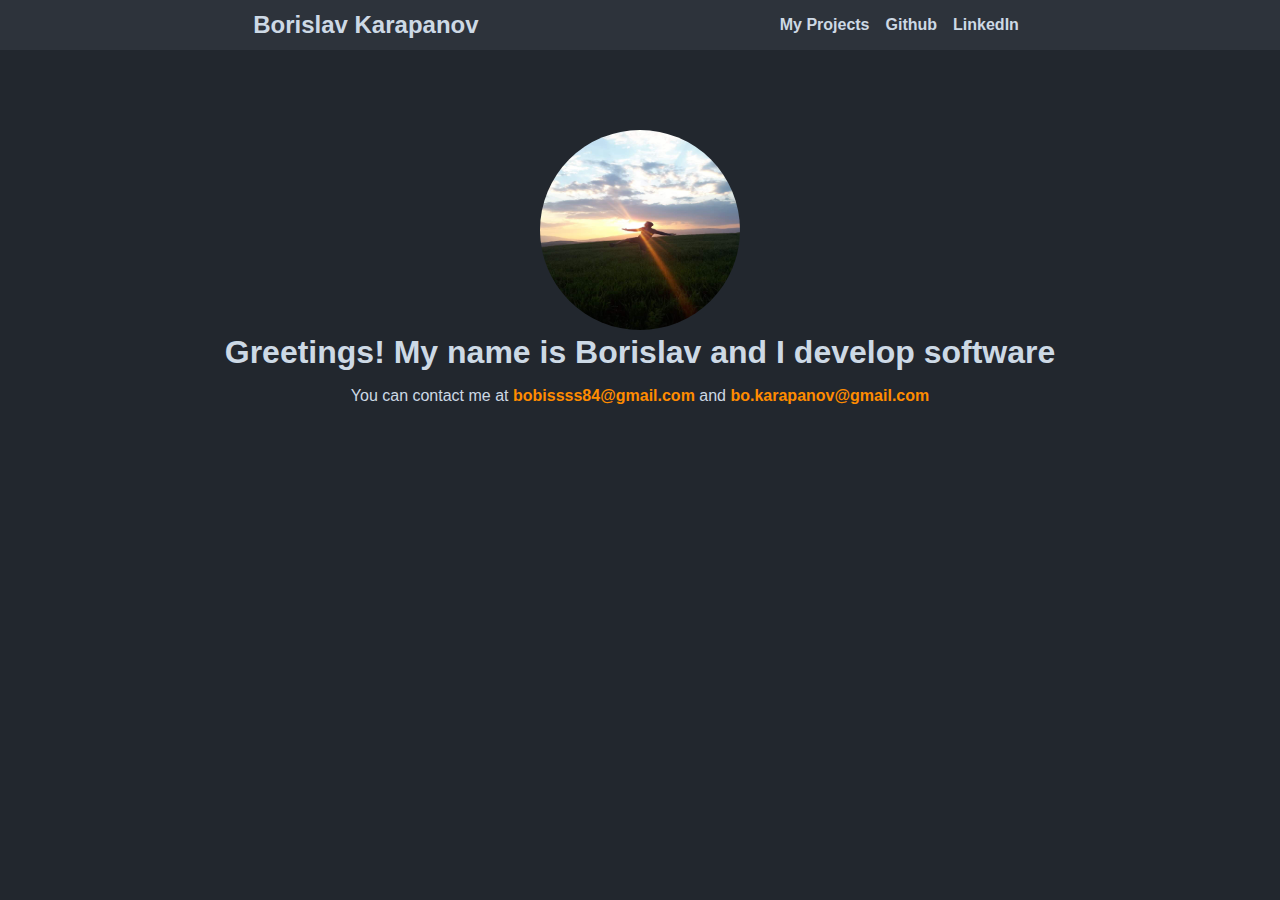
<file: index.html>
<!DOCTYPE html>
<html lang="en">
<head>
    <meta charset="UTF-8">
    <title>Borislav Karapanov</title>

    <link rel="stylesheet" href="styles/style.css">
</head>
<body>
<header id="main-header">
    <a href="index.html"><h1>Borislav Karapanov</h1></a>
    <nav>
        <ul id="navigation-list">
            <li>
                <a href="projects.html">My Projects</a>
            </li>
            <li>
                <a href="https://github.com/Borislav-K" target="_blank">Github</a>
            </li>
            <li>
                <a href="https://www.linkedin.com/in/borislav-karapanov-9284ab173/" target="_blank">LinkedIn</a>
            </li>
        </ul>
    </nav>
</header>
<main>
    <section id="greetings-section">
        <figure>
            <img src="images/me.jpg" alt="A photo of me">
            <figcaption>Greetings! My name is Borislav and I develop software</figcaption>
        </figure>
        <p>
            You can contact me at
            <span class="email-address-text">bobissss84@gmail.com</span> and
            <span class="email-address-text">bo.karapanov@gmail.com</span>
        </p>
    </section>
</main>

</body>
</html>
</file>
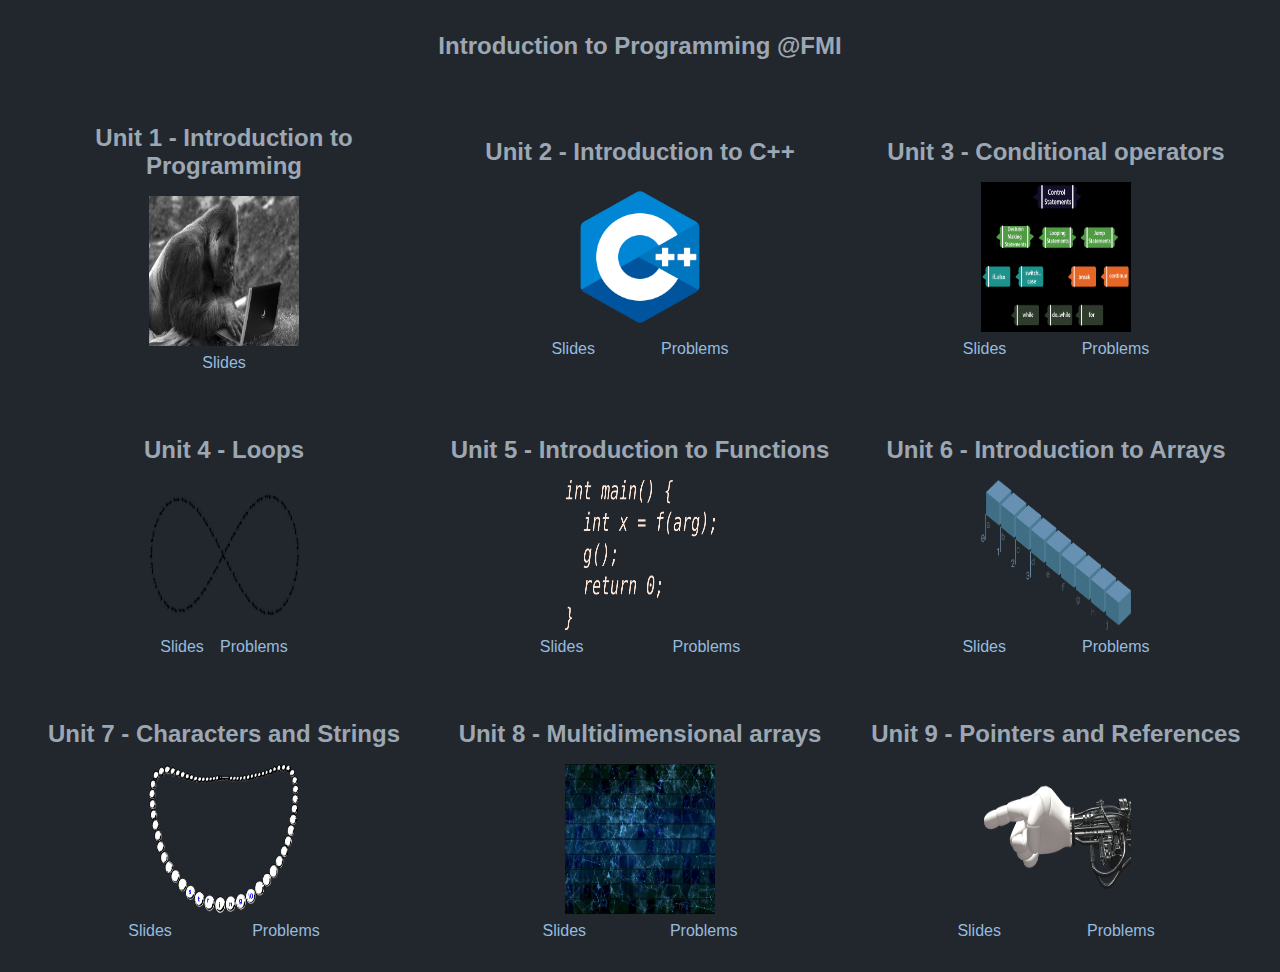
<file: fmi/itp/index.html>
<!DOCTYPE html>
<html lang="en">
<head>
    <meta charset="UTF-8">
    <title>Introduction to Programming</title>

    <link rel="stylesheet" href="../../styles/style.css">
    <link rel="stylesheet" href="../../styles/itp-fmi.css">
    <script src="lessons.js"></script>
</head>
<body>
<main>
    <section>
        <h1>Introduction to Programming @FMI</h1>
    </section>
    <section id="units-container"></section>
</main>

</body>
</html>
</file>
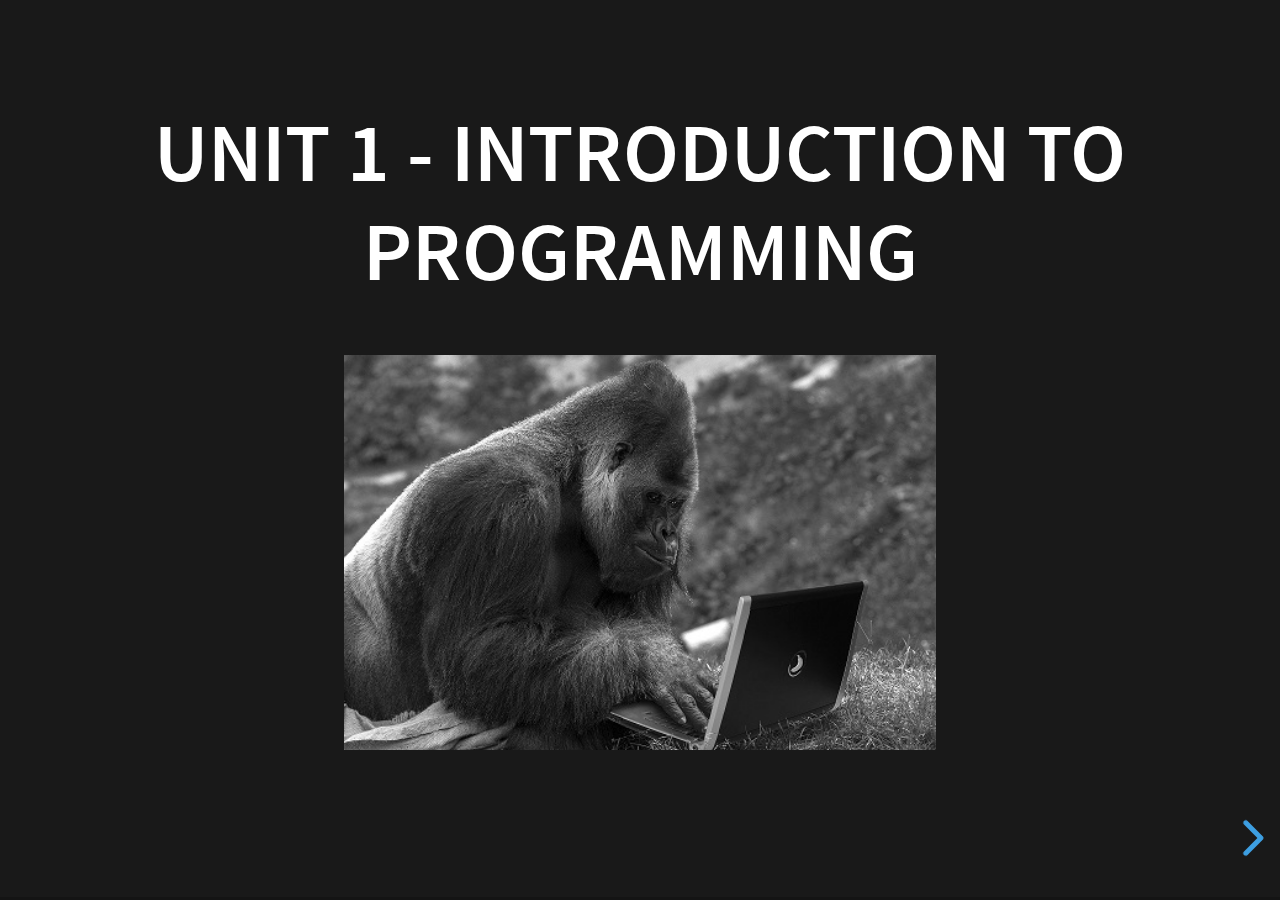
<file: fmi/itp/slides/unit1.html>
<!doctype html>
<html lang="en">
<head>
    <meta charset="utf-8">
    <meta name="viewport" content="width=device-width, initial-scale=1.0, maximum-scale=1.0, user-scalable=no">

    <title>Unit 1 - Introduction</title>

    <link rel="stylesheet" href="../revealjs/dist/reset.css">
    <link rel="stylesheet" href="../revealjs/dist/reveal.css">
    <link rel="stylesheet" href="../revealjs/dist/theme/black.css">
    <link rel="stylesheet" href="../revealjs/plugin/highlight/monokai.css">
    <link rel="stylesheet" href="../../../styles/itp-fmi.css">
    <script src="../revealjs/plugin/highlight/highlight.js"></script>
</head>
<body>
<div class="reveal">
    <div class="slides">
        <section>
            <h2>Unit 1 - Introduction to Programming</h2>
            <img data-src="../../../images/computing-monkey.jpg" alt="Computing monkey">
        </section>
        <section>
            <section>
                <p>What does <span class="important-text">programming</span> mean?</p>
            </section>
            <section>
                <p>It is the process of creating <span class="important-text">computer programs</span></p>
            </section>
            <section>
                <p>What is a computer program?</p>
            </section>
            <section>
                <p>It is a sequence of instructions to the computer, telling it what to do</p>
            </section>
            <section>
                <p>How does one create a computer program?</p>
            </section>
            <section>
                <p>In order to create a computer program, a
                    <span class="important-text">programming language</span> is used in order to give the instructions
                    to the computer in a language it can understand.
                </p>
            </section>
            <section>
                <p>There are several types of programming languages. For now, we will separate them into 2 main types:</p>
                <ul>
                    <li>Low-level languages</li>
                    <li>High-level languages</li>
                </ul>
            </section>
            <section>
                <p>A high-level language is closer to the human way of communication, while a low-level language is more
                    similar to what the computer can understand
                </p>
            </section>
            <section>
                Programmers (usually) write in a high-level language. Their
                <span class="important-text">source code</span> is transformed to the lowest level language, called
                <span class="important-text">machine language</span>, so that the computer can carry out the instructions
            </section>
            <section>
                <p>3 more questions arise:</p>
                <ol>
                    <li>What is source code?</li>
                    <li>How does my source code get transformed to machine language?</li>
                    <li>What is machine language and how does the computer execute it?</li>
                </ol>
            </section>
        </section>
        <section>
            <section>
                <p>What does source code look like?</p>
                <pre><code data-trim data-line-numbers><script type="text/template">
                   #include <iostream>

                   using namespace std;
                   int main() {
                   	cout << "Hello, C++" << endl;
                   	return 0;
                   }
                </script></code></pre>
            </section>
            <section>
                <p>And how does that get transformed into machine language?</p>
            </section>
            <section>
                <p>It has to undergo the processes of <span class="important-text">preprocessing</span>,
                    <span class="important-text">compilation</span> and <span class="important-text">linking</span></p>
            </section>
        </section>
        <section>
            <section>
                <p>Compilation is the process of transforming a program written in a high-level programming language
                    (its source code) into <span class="important-text">object code</span></p>
                <p>Object code is the product of compilation. Multiple object files are <span class="important-text">
                    linked</span> by a program called the linker into an .exe file (on windows OS) or a library file, that
                    can be reused by an executable</p>
            </section>
            <section>
                <img src="../../../images/cpp-compilation.png" alt="C++ compilation">
            </section>
        </section>
        <section>
            <section>
                <p>...You also mentioned machine code?</p>
            </section>
            <section>
                <p>Machine code consists of machine language instructions. It is used to directly "speak" to a computer's
                    <span class="important-text">CPU</span>
                </p>
            </section>
            <section>
                <p>And here is example machine code for adding the numbers 1234 and 4321</p>
                <img src="../../../images/machine_code.png" alt="Machine code example">
                <p class="source-reference">Image taken from <a href="https://www.dspguide.com/ch4/5.htm">
                    The Scientist and Engineer's Guide to Digital Signal Processing</a>, By Steven W. Smith</p>
            </section>
        </section>
        <section>
            <section>
                <p>Machine code, as everything a computer is able to read is in the <span class="important-text">
                binary numeral system</span></p>
            </section>
            <section>
                <p>A numeral system is just a way of writing numbers with symbols</p>
            </section>
            <section>
                <p>We commonly use the decimal numeral system, which consists of the digits 0-9</p>
                <p>Binary numbers consist of only 2 digits (0 and 1), hence the name</p>
            </section>
        </section>
        <section>
            <section>
                <p>Converting decimal to binary</p>
                <ol>
                    <li>Divide the number by 2</li>
                    <li>Get the integer quotient for the next iteration</li>
                    <li>Use the remainder as a binary digit</li>
                    <li>Repeat the steps until the quotient is 0</li>
                </ol>
            </section>
            <section>
                <p>Converting the decimal number 13 to binary:</p>
                <img src="../../../images/decimal-to-binary.png" alt="Decimal to binary example">
            </section>
            <section>
                <p>Converting binary to decimal</p>
                <p>For binary number with n digits: d<sub>n-1</sub>...d<sub>2</sub>d<sub>1</sub>d<sub>0</sub></p>
                <p>The decimal number is equal to the sum of binary digits times their power of 2 (2<sup>n</sup>):
                </p>
            </section>
            <section>
                <p>Converting the binary number 111001 to decimal</p>
                <img src="../../../images/binary-to-decimal.png" alt="Binary to decimal example">
                <p>
                    111001<sub>(2)</sub> =
                    1⋅2<sup>5</sup>+1⋅2<sup>4</sup>+1⋅2<sup>3</sup>+0⋅2<sup>2</sup>+0⋅2<sup>1</sup>+1⋅2<sup>0</sup>
                    = 57<sub>(10)</sub>
                </p>
            </section>
        </section>
        <section>
            <p>That was it :)</p>
            <div id="last-page-nav">
                <a href="#/0">First slide</a>
                <a href="..">Course main page</a>
            </div>
        </section>
    </div>
</div>
<script src="../revealjs/dist/reveal.js"></script>
<script src="../revealjs/plugin/notes/notes.js"></script>
<script src="../revealjs/plugin/markdown/markdown.js"></script>
<script src="../revealjs/plugin/highlight/highlight.js"></script>
<script>
    Reveal.initialize({
        hash: true,
        plugins: [RevealMarkdown, RevealHighlight, RevealNotes]
    });
</script>
</body>
</html>
</file>
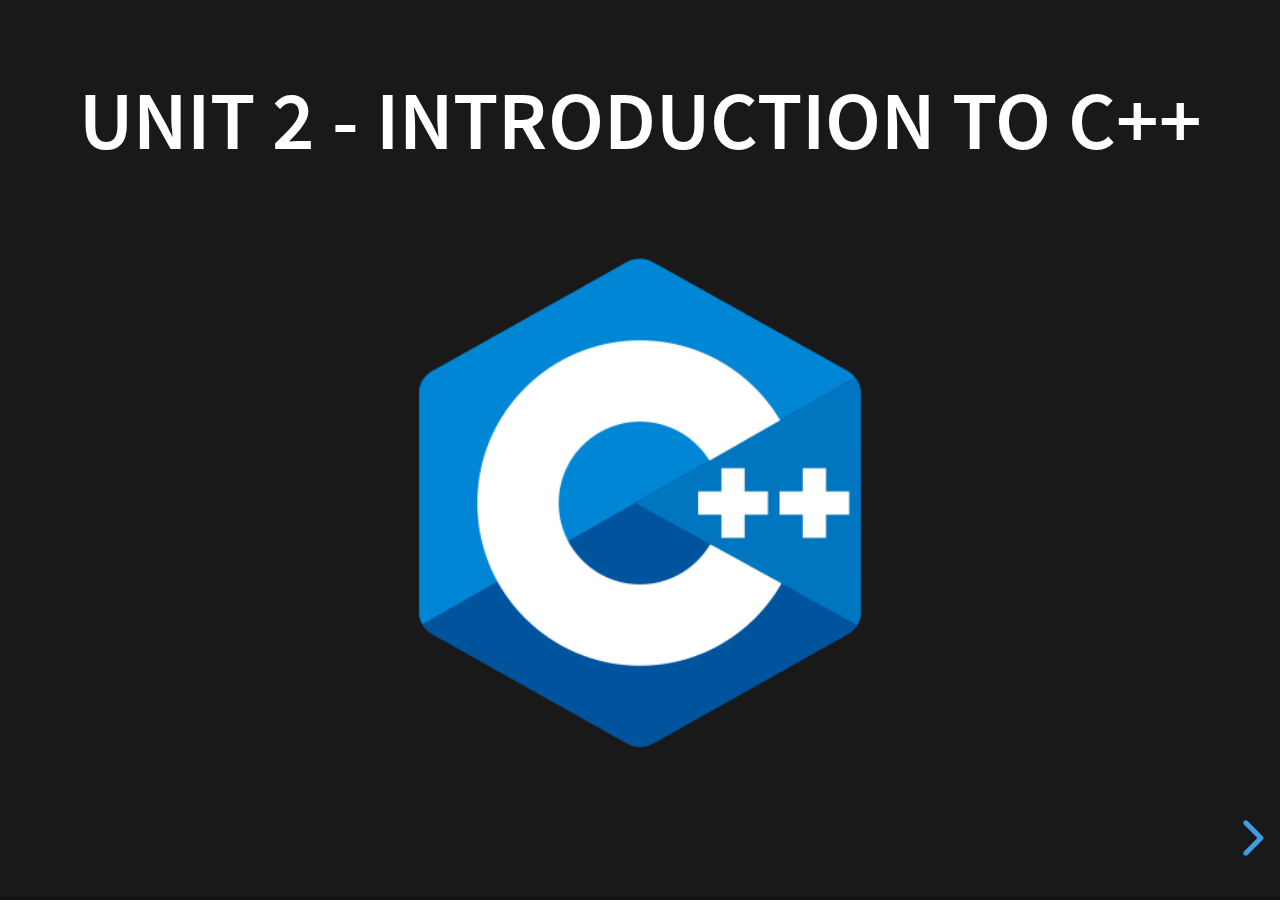
<file: fmi/itp/slides/unit2.html>
<!doctype html>
<html lang="en">
<head>
    <meta charset="utf-8">
    <meta name="viewport" content="width=device-width, initial-scale=1.0, maximum-scale=1.0, user-scalable=no">

    <title>Unit 2 - Introduction to C++</title>

    <link rel="stylesheet" href="../revealjs/dist/reset.css">
    <link rel="stylesheet" href="../revealjs/dist/reveal.css">
    <link rel="stylesheet" href="../revealjs/dist/theme/black.css">
    <link rel="stylesheet" href="../revealjs/plugin/highlight/monokai.css">
    <link rel="stylesheet" href="../../../styles/itp-fmi.css">
    <script src="../revealjs/plugin/highlight/highlight.js"></script>
</head>
<body>
<div class="reveal">
    <div class="slides">
        <section>
            <h2>Unit 2 - Introduction to C++</h2>
            <img data-src="../../../images/c++-logo.png" alt="C++ logo">
        </section>
        <section>
            <section>
                <p>A simple C++ program</p>
                <pre><code data-trim data-line-numbers><script type="text/template">
                   #include <iostream>

                   int main() {
                   	std::cout << "Hello, C++" << std::endl;
                   	return 0;
                   }
                </script></code></pre>
            </section>
            <section>
                <p>Every C++ program is composed of <span class="important-text">statements</span>.</p>
                <p>These are instructions that let the computer know what to do when they reach the statement itself.</p>
                <p>Statements in C++ usually end with a <span class="important-text">;</span></p>
            </section>
            <section>
                <p>In C++, statements are usually grouped into units called
                    <span class="important-text">functions</span>
                </p>
                <p>A function is a collection of statements that execute sequentially (from top to bottom)</p>
            </section>
            <section>
                <p>Every C++ program must have a special function named <span class="important-text">main</span>.</p>
                <p>When the program is run, the statements inside of main are executed in sequential order.</p>
                <p>Programs typically terminate after the last statement in the main function has been executed.</p>
            </section>
        </section>
        <section>
            <section>
                <p>Comments</p>
                <pre><code data-trim data-line-numbers><script type="text/template">
                   #include <iostream>

                   /*
                     This is a simple C++ program that prints "Hello, C++"
                   */
                   int main() {
                   	std::cout << "Hello, C++" << std::endl; // This is the statement that does the printing
                   	return 0;
                   }
                </script></code></pre>
            </section>
            <section>
                <p>
                    A <span class="important-text">comment</span> is a note programmers leave in their code in order to
                    make it more understandable.
                </p>
                <p>Comments are ignored by the compiler</p>
            </section>
            <section>
                <p>The <span class="important-text">single-line comment</span> starts with
                    <span class="important-text">//</span> and instructs the compiler
                    to ignore everything from the // symbol until the end of this line</p>
            </section>
            <section>
                <p>The <span class="important-text">/*</span> and <span class="important-text">*/</span> symbols denote
                    a <span class="important-text">multi-line comment</span>.
                    Everything in between the symbols is ignored.
                </p>
            </section>
        </section>
        <section>
            <section>
                <p>In order to create more interesting programs, we have to work with data</p>
                <p>Data is stored inside the computer's memory. C++ allows assigning a name to a piece of memory and then
                    reusing that memory by referencing it by its name.</p>
                <p>A piece of named memory is called a <span class="important-text">variable</span></p>
            </section>
            <section>
                <p>Every variable has</p>
                <ul>
                    <li>Name (identifier)</li>
                    <li>Address (memory location)</li>
                    <li>Type (int, float, char, etc.)</li>
                    <li>Value</li>
                </ul>
            </section>
            <section>
                <p>Variables are created using the following syntax:</p>
                <pre><code data-trim>
                   int x; // Declare the variable named x of type int

                   x = 5; // Define the variable with the value of 5
                </code></pre>
            </section>
            <section>
                <p>Or, we can declare and define the variable in one step:</p>
                <pre><code data-trim>int x = 5;</code></pre>
            </section>
            <section>
                <p>We can have multiple variables and use them to perform arbitrary calculations</p>
                <pre><code data-trim>
                    int x=5;
                    int y=4;

                    std::cout << x*y << std::endl; // Prints 20
                </code></pre>
            </section>
            <section>
                <p>We can also define multiple variables
                    <span class="important-text">of the same type</span> with 1 statement</p>
                <pre><code data-trim>
                    int x=5, y=4;

                    std::cout << x*y << std::endl; // Prints 20
                </code></pre>
            </section>
        </section>
        <section>
            <section>
                <h3>Variable types</h3>
            </section>
            <section>
                <p>
                    A data type tells the compiler what type of value (e.g. a number, a character, text, etc…) the variable
                    will store.
                </p>
            </section>
            <section>
                <p>
                    In our previous examples, we used variables of type <span class="important-text">int</span>, which
                    means that the variable will hold an integer.</p>
            </section>
            <section>
                <p>A variable's type must be known at <span class="important-text">compile-time</span> and cannot be
                    changed. This means that int can hold only integer values</p>
            </section>
            <section>
                <p>Therefore, if we attempt to do this</p>
                <pre><code data-trim>
                    int number = 3412;
                    number = "Some text";
                </code></pre>
                <div class="fragment">
                    <p>We will get a compilation error</p>
                    <img src="../../../images/itp-fmi-unit2-compilation-error-types.png" alt="Compilation error screenshot">
                </div>
            </section>
        </section>
        <section>
            <section>
                <table>
                    <caption>C++ variables can be among the following types</caption>
                    <tr>
                        <td>Scalar types</td>
                        <td>Composite types</td>
                    </tr>
                    <tr>
                        <td>
                            <ul>
                                <li>bool</li>
                                <li>int</li>
                                <li>char</li>
                                <li>enum</li>
                                <li>float, double</li>
                                <li>pointer</li>
                                <li>reference</li>
                            </ul>
                        </td>
                        <td>
                            <ul>
                                <li>array</li>
                                <li>struct</li>
                                <li>class</li>
                                <li>union</li>
                            </ul>
                        </td>
                    </tr>
                </table>
            </section>
            <section>
                <h3>bool</h3>
                <p>A variable that can hold 2 values - either <span class="important-text">true</span> or
                    <span class="important-text">false</span></p>
                <p>Logic operators (<span class="important-text">&&</span>,
                    <span class="important-text">||</span>,
                    <span class="important-text">!</span>) can be used on bool variables</p>
            </section>
            <section>
                <h3>char</h3>
                <p>
                    A variable that can hold a number in the range
                    <span class="important-text">[-128;127]</span>, representing a printable character (more on characters later)
                </p>
            </section>
            <section>
                <h3>int</h3>
                <p>
                    A variable that can hold an integer number in the range
                    <span class="important-text">[-2<sup>31</sup>; 2<sup>31</sup>-1]</span> (on most architectures)
                </p>
                <p>The range can be different on different operating systems. C++ guarantees that it is at least 2 bytes</p>
                <p>Supports arithmetic operations, such as <span class="important-text">+</span>,
                    <span class="important-text">-</span>, <span class="important-text">*</span>,
                    <span class="important-text">/</span>,
                    <span class="important-text">%</span> and comparison operators, such as
                    <span class="important-text">==</span>, <span class="important-text">!=</span>,
                    <span class="important-text">&lt;(=)</span>, <span class="important-text">&gt;(=)</span></p>
            </section>
        </section>
        <section>
            <section>
                <h3>float & double</h3>
                <p>In order to deal with floating point numbers, C++ offers 3 types</p>
                <ul>
                    <li>float</li>
                    <li>double</li>
                    <li>long double</li>
                </ul>
                <p>(!) Squeezing infinitely many real numbers into a finite number of bytes requires an approximate representation</p>
            </section>
            <section>
                <table>
                    <tr>
                        <td>Type</td>
                        <td>Minimum size</td>
                        <td>Typical size</td>
                        <td style="width: 50%">Precision (number of significant digits)</td>
                    </tr>
                    <tr>
                        <td>float</td>
                        <td>4 bytes</td>
                        <td>4 bytes</td>
                        <td>6-9 significant digits</td>
                    </tr>
                    <tr>
                        <td>double</td>
                        <td>8 bytes</td>
                        <td>8 bytes</td>
                        <td>15-18 significant digits</td>
                    </tr>
                    <tr>
                        <td>long double</td>
                        <td>8 bytes</td>
                        <td>8, 12, or 16 bytes</td>
                        <td>33-36 significant digits</td>
                    </tr>
                </table>
            </section>
            <section>
                <p>Memory representation (float)</p>
                <img src="../../../images/float-memory-representation.jpg" alt="Floating point number memory representation">
                <p class="source-reference">Image taken from
                    <a href="https://www.geeksforgeeks.org/ieee-standard-754-floating-point-numbers/">GeeksForGeeks</a>
                </p>
                <p>The number represented is equal to
                    <span class="important-text"> (-1)<sup>s</sup>.m.2<sup>e</sup></span>, where s is the sign bit, m is
                    the mantissa and e is the exponent</p>
            </section>
            <section>
                <h3>Floating point <span class="important-text">literals</span></h3>
                <p>Try to guess the output of the following program</p>
                <pre><code data-trim data-line-numbers><script type="text/template">
                 #include <iostream>
                 #include <iomanip> // needed for the output manipulator setprecision
                 using namespace std;

                 int main() {
                    	cout << setprecision(20);
                	    cout << 1 / 3 << endl;
                	    cout << 1.0 / 3 << endl;
                	    cout << 1.0f / 3 << endl;
                 }
                </script></code></pre>
            </section>
            <section>
                <img src="../../../images/float-literals-output.png" alt="Code fragment print result">
                <p>By default, the literals of real numbers are of type double. Use 1.0f for a float literal</p>
                <p>What we see here is a <span class="important-text">rounding error</span>.
                    This is why comparing real numbers with != and == is not effective
                </p>
            </section>
            <section>
                <h3>Comparison of floating point values</h3>
                <pre><code data-trim data-line-numbers><script type="text/template">
                 #include <iostream>
                using namespace std;

                int main() {
                	double d1 = 100.0 - 99.99; // Should equal 0.01
                	double d2 = 10.0 - 9.99; // Should equal 0.01

                	cout << (d1 < d2) << endl; // Prints 0 (false)
                	cout << (d1 == d2) << endl; // Prints 0 (false)
                	cout << (d1 > d2) << endl; // Prints 1 (true)
                }
                </script></code></pre>
            </section>
            <section>
                <p>What does the debugger say?</p>
                <img src="../../../images/debugger-inspection-doubles.png" alt="debugger-inspection-floating-numbers">
            </section>
            <section>
                <p>A way of solving the problem</p>
                <pre><code data-trim data-line-numbers><script type="text/template">
#include <iostream>
#include <cmath>

using namespace std;
int main() {
    double d1 = 100.0 - 99.99; // Should equal 0.01
    double d2 = 10.0 - 9.99; // Should equal 0.01

    const double epsilon = 0.000001;
    cout << (abs(d1 - d2) < epsilon); // Prints true
}
                </script></code></pre>
            </section>
        </section>
        <section>
            <section>
                <h3>Using <span class="important-text">iostream</span> for output</h3>
            </section>
            <section>
                <p>The <span class="important-text">input/output(I/O)</span> library is part of the C++ standard library
                    that deals with basic input and output.</p>
                <p>We already used it to print "Hello, C++" to the screen.</p>
            </section>
            <section>
                <p>The I/O library contains a few of predefined variables for us to use</p>
                <p>One of the most useful is <span class="important-text">std::cout</span></p>
                <p>It allows us to send data to the console to be printed as text by using the
                    <span class="important-text">&lt;&lt;</span> operator</p>
            </section>
            <section>
                <p>The &lt;&lt; operator can be used multiple times to concatenate multiple pieces of output</p>
                <pre><code data-line-numbers data-trim><script type="text/template">
                    #include <iostream>

                    int main() {
                      int a = 5;
                      std::cout << "a is equal to " << a << std::endl;
                      // Prints "a is equal to 5"
                    }
                </script></code></pre>
            </section>
            <section>
                <p>What is <span class="important-text">std::endl</span>?</p>
                <p>It prints a <span class="important-text">newline character</span> to the console
                    (causing the cursor to go to the start of the next line)
                </p>
            </section>
            <section>
                <p>Consider the difference between these 2 snippets</p>
                <pre><code data-trim>
                    std::cout << "Hello!" << std::endl << "I am learning C++";
                    /*
                    Hello!
                    I am learning C++
                    */
                </code></pre>
                <pre><code data-trim>
                    std::cout << "Hello!";
                    std::cout << "I am learning C++";
                    /*
                    Hello!I am learning C++
                    */
                </code></pre>
            </section>
            <section>
                <p>There is another way to print a newline character</p>
                <pre><code data-trim>
                    std::cout << "Hello!\nI am learning C++";
                </code></pre>
            </section>
            <section>
                <p><span class="important-text">\n</span> is a newline character. When we use the backslash symbol
                    in a string, the following character will be interpreted in a different way (escaped)</p>
                <p>
                    Another example of such character is the tabulation character <span class="important-text">\t</span>
                </p>
            </section>
            <section>
                <p>The <span class="important-text">\n</span> character can also be used in a standalone way</p>
                <pre><code data-trim>
                    int x = 5;
                    std::cout << "x is equal to " << x << '\n';
                </code></pre>
                <p>Notice the singular quotes here. They are used to represent characters. More on that later</p>
            </section>
            <section>
                <p>Final disclaimer</p>
                <p>Prefer <span class="important-text">'\n'</span> over
                    <span class="important-text">std::endl</span>, as it is more efficient</p>
                <p>
                    <span class="important-text">std::endl</span> does an unnecessary flush to the console, which is done by std::cout anyway
                </p>
            </section>
        </section>
        <section>
            <section>
                <h3>Using <span class="important-text">iostream</span> for input</h3>
            </section>
            <section>
                <p><span class="important-text">std::cin</span> is another predefined variable in the iostream library
                </p>
                <p>It allows reading input from the keyboard by using the
                    <span class="important-text">&gt;&gt</span> operator</p>
                <p>The input must be stored into a variable</p>
            </section>
            <section>
                <pre><code data-trim data-line-numbers><script type="text/template">
                    #include <iostream>

                    int main() {
                      std::cout << "Enter a number: "; // Ask the user for a number

                      int x; // Declare a variable x
                      std::cin >> x; // Read a number from the keyboard and store it in x

                      std::cout << "You entered " << x << '\n';
                      return 0;
                    }
                </script></code></pre>
            </section>
            <section>
                <p>As with
                    <span class="important-text">std::cout</span>, we can input more than 1 value with a single statement
                </p>
                <pre><code data-trim data-line-numbers><script type="text/template">
                    #include <iostream>

                    int main() {
                      std::cout << "Enter 2 numbers: ";

                      int x, y;
                      std::cin >> x >> y;

                      std::cout << "Their product is " << x * y << '\n';
                      return 0;
                    }
                </script></code></pre>
            </section>
        </section>
        <section>
            <section>
                <h3>Constants</h3>
            </section>
            <section>
                <p>Constants are variables whose value cannot be changed</p>
                <p>Any constant variable has to be initialized when it is declared</p>
                <p></p>
            </section>
            <section>
                <p>Constants are created using the <span class="important-text">const</span> keyword</p>
                <pre><code data-trim data-line-numbers>
                    const int x = 6;
                    x = 5; // Compilation error

                    const int y; // Compilation error
                </code></pre>
            </section>
        </section>
        <section>
            <p>That was it :)</p>
            <div id="last-page-nav">
                <a href="#/0">First slide</a>
                <a href="..">Course main page</a>
                <a href="https://github.com/triffon/ip-2021-22/blob/master/practicum/4/unit2/problems.md">Problems</a>
            </div>
        </section>
    </div>
</div>
<script src="../revealjs/dist/reveal.js"></script>
<script src="../revealjs/plugin/notes/notes.js"></script>
<script src="../revealjs/plugin/markdown/markdown.js"></script>
<script src="../revealjs/plugin/highlight/highlight.js"></script>
<script>
    Reveal.initialize({
        hash: true,
        plugins: [RevealMarkdown, RevealHighlight, RevealNotes]
    });
</script>
</body>
</html>
</file>
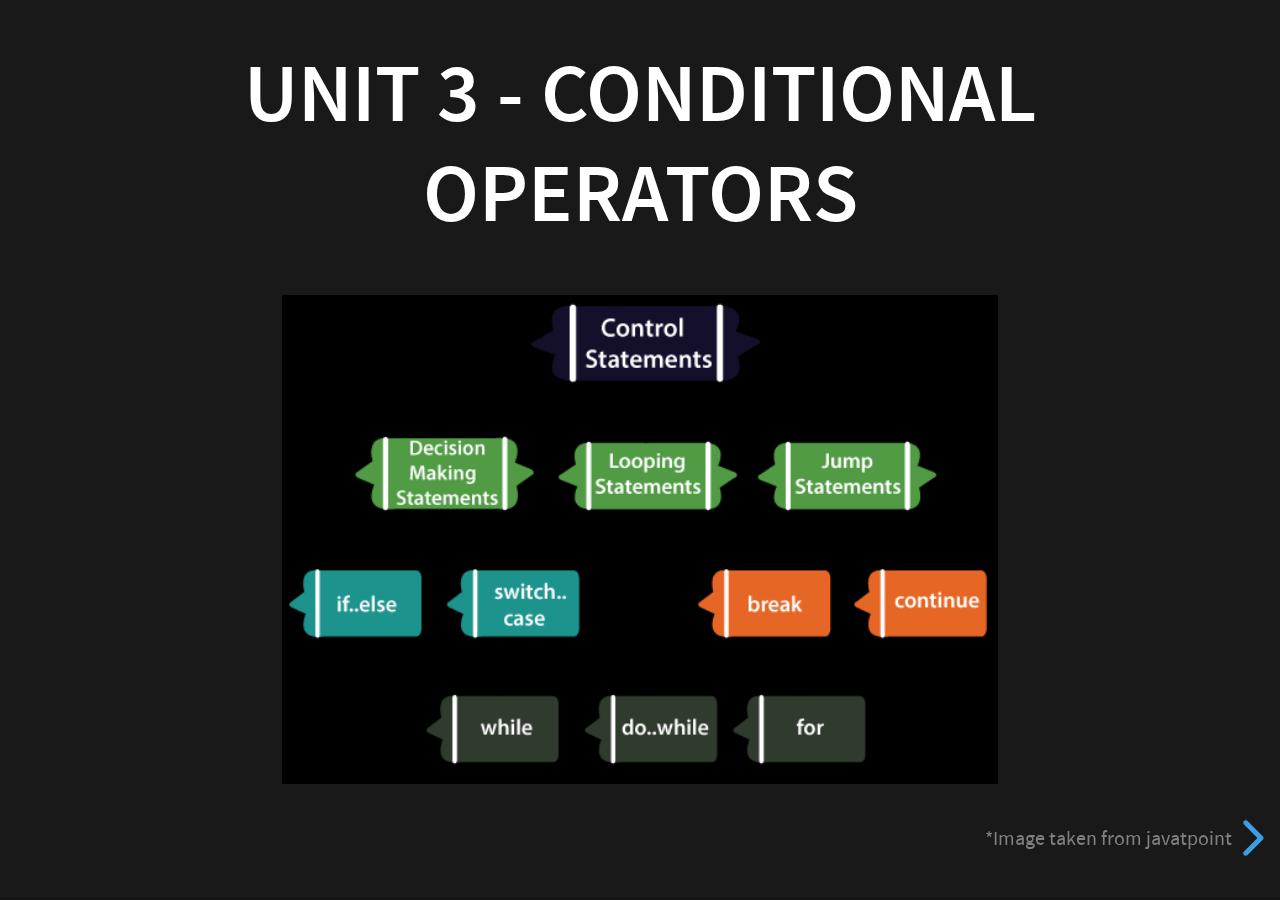
<file: fmi/itp/slides/unit3.html>
<!doctype html>
<html lang="en">
<head>
    <meta charset="utf-8">
    <meta name="viewport" content="width=device-width, initial-scale=1.0, maximum-scale=1.0, user-scalable=no">

    <title>Unit 3 - Conditional operators</title>

    <link rel="stylesheet" href="../revealjs/dist/reset.css">
    <link rel="stylesheet" href="../revealjs/dist/reveal.css">
    <link rel="stylesheet" href="../revealjs/dist/theme/black.css">
    <link rel="stylesheet" href="../revealjs/plugin/highlight/monokai.css">
    <link rel="stylesheet" href="../../../styles/itp-fmi.css">
    <script src="../revealjs/plugin/highlight/highlight.js"></script>
</head>
<body>
<div class="reveal">
    <div class="slides">
        <section>
            <h2>Unit 3 - Conditional Operators</h2>
            <img data-src="../../../images/control-flow.png" alt="Control flow img">
            <div class="source-reference">Image taken from javatpoint</div>
        </section>
        <section>
            <section>
                <h3>Scopes</h3>
                <p>A
                    <span class="important-text">scope</span> is a section of a C++ program, which has the following semantics:
                </p>
                <ul>
                    <li>
                        Any variable defined within a scope is visible only within that scope
                    </li>
                    <li>
                        A variable with the same name cannot be redefined in the same scope
                    </li>
                    <li>
                        A definition of a variable in a nested scope
                        <span class="important-text">shadows</span> all the definitions of variables with the same name
                        in the enclosing scopes
                    </li>
                </ul>
            </section>
            <section>
            <pre><code data-trim data-line-numbers><script type="text/template">
#include <iostream>
using namespace std;

int a = 1;

int main() {
	cout << a << endl; // Prints 1
	int a = 2;
	cout << a << endl; // Prints 2

	{
		int a = 3;
		cout << a << endl; // Prints 3
		{
			int a = 4;
			cout << a << endl; // Prints 4
		}
		cout << a << endl; // Prints 3
	}

	cout << a << endl; // Prints 2

	//int a = 5; // Compilation error
}
            </script></code></pre>
            </section>
        </section>
        <section>
            <section>
                <h3>The <span class="important-text">if-else</span> operator</h3>
                <p>The <span class="important-text">if-else</span> operator is used to branch the execution of a program
                    into several possible pathways, depending on a boolean value</p>
            </section>
            <section>
                <p>Long syntax</p>
                <pre><code data-trim>
                    if(condition) {
                      statementsIfTrue;
                    } else {
                      statementsIfFalse;
                    }
                </code></pre>
                <p>Short syntax</p>
                <pre><code data-trim>
                    if(condition) {
                      statementsIfTrue;
                    }
                </code></pre>
                <p>The block operator is needed only if the enclosed statements are more than 1</p>
            </section>
            <section>
                <p>Example</p>
                <pre><code data-trim data-line-numbers><script type="text/template">
#include <iostream>
using namespace std;

int main() {
	int age;
	cout << "Welcome to our club\n";
	cout << "Enter your age: ";
	cin >> age;

	if (age < 18) {
		cout << "Get out!\n";
	} else {
		cout << "Have fun! :)\n";
	}
}
                </script></code></pre>
            </section>
        </section>
        <section>
            <section>
                <p>The <span class="important-text">ternary conditional</span> operator</p>
                <pre><code data-trim>
                    predicate ? valueIfTrue : valueIfFalse
                </code></pre>
                <ul>
                    <li>If predicate is true, the whole expression evaluates to valueIfTrue</li>
                    <li>If predicate is false, the whole experession evaluates to valueIfFalse</li>
                </ul>
            </section>
            <section>
                <p>Example</p>
                <pre><code data-trim data-line-numbers><script type="text/template">
#include <iostream>
using namespace std;

int main() {
	int age;
	cout << "Welcome to our club\n";
	cout << "Enter your age: ";
	cin >> age;

	cout << (age < 18 ? "Get out!\n" : "Have fun! :)\n");
}
                </script></code></pre>
            </section>
        </section>
        <section>
            <section>
                <h3>The <span class="important-text">switch</span> operator</h3>
            </section>
            <section>
                <p>Consider the following code fragment</p>
                <pre><code data-trim data-line-numbers><script type="text/template">
#include <iostream>
using namespace std;

int main() {
	int dayIndex;
	cout << "Enter the number of a day of the week: ";
	cin >> dayIndex;

	if (dayIndex == 1) {
		cout << "Monday\n";
	} else if (dayIndex == 2) {
		cout << "Tuesday\n";
	} else if (dayIndex == 3) {
		cout << "Wednesday\n";
	} else if (dayIndex == 4) {
		cout << "Thursday\n";
	} else if (dayIndex == 5) {
		cout << "Friday\n";
	} else if (dayIndex == 6) {
		cout << "Saturday\n";
	} else if (dayIndex == 7) {
		cout << "Sunday\n";
	} else {
		cout << "You must enter a valid day index (1-7)\n";
	}

}
                </script></code></pre>
            </section>
            <section>
                <p>It could be rewritten as</p>
                <pre><code data-trim data-line-numbers><script type="text/template">
#include <iostream>
using namespace std;

int main() {
	int dayIndex;
	cout << "Enter the number of a day of the week: ";
	cin >> dayIndex;

	switch (dayIndex) {
	case 1: cout << "Monday\n";
	case 2: cout << "Tuesday\n";
	case 3: cout << "Wednesday\n";
	case 4: cout << "Thursday\n";
	case 5: cout << "Friday\n";
	case 6: cout << "Saturday\n";
	case 7: cout << "Sunday\n";
	default: cout << "You must enter a valid day index (1-7)\n";
	}

}
                </script></code></pre>
                <p>Which is more readable and straightforward</p>
            </section>
            <section>
                <p>Wait... What?</p>
                <img src="../../../images/switch-mistake.png" alt="Unexpected result">
            </section>
            <section>
                <p>The switch statement's default behaviour is to execute all following cases after it meets a match.</p>
                <p>
                    To prevent this, we use the <span class="important-text">break</span> control statement
                </p>
                <p>A break statement tells the compiler that we are done executing statements within the switch,
                    and that execution should continue with the statement after the end of the switch block.</p>
            </section>
            <section>
                <pre><code data-trim data-line-numbers><script type="text/template">

#include <iostream>
using namespace std;

int main() {
	int dayIndex;
	cout << "Enter the number of a day of the week: ";
	cin >> dayIndex;

	switch (dayIndex) {
	case 1: cout << "Monday\n"; break;
	case 2: cout << "Tuesday\n"; break;
	case 3: cout << "Wednesday\n"; break;
	case 4: cout << "Thursday\n"; break;
	case 5: cout << "Friday\n"; break;
	case 6: cout << "Saturday\n"; break;
	case 7: cout << "Sunday\n"; break;
	default: cout << "You must enter a valid day index (1-7)\n";
	}

}
                </script></code></pre>
            </section>
            <section>
                <p>This time we get the desired behaviour</p>
                <img src="../../../images/switch-mistake-fix.png" alt="Desired switch behaviour">
            </section>
        </section>
        <section>
            <section>
                <h2>Enum</h2>
            </section>
            <section>
                <p>C++ allows defining our own data types. Perhaps the simplest one is
                    <span class="important-text">enum</span>.
                </p>
                <p>An <span class="important-text">enumerated type (enum)</span>
                    is a data type where every possible value is defined as a symbolic constant.
                </p>
                <p>Each enumerator is assigned an integer value, starting from 0</p>
            </section>
            <section>
                <p>Example</p>
                <pre><code data-trim data-line-numbers><script type="text/template">
                enum Day {
                MONDAY,
                TUESDAY,
                WEDNESDAY,
                THURSDAY,
                FRIDAY,
                SATURDAY,
                SUNDAY
                };

                int main() {
                  std::cout << WEDNESDAY; // Prints 2
                }
</script></code></pre>
            </section>
            <section>
                <p>Switch and enums</p>
                <pre><code data-trim data-line-numbers><script type="text/template">
#include <iostream>
using namespace std;

enum Day {
	MONDAY,
	TUESDAY,
	WEDNESDAY,
	THURSDAY,
	FRIDAY,
	SATURDAY,
	SUNDAY
};

int main() {
	int dayIndex;
	cout << "Enter the number of a day of the week: ";
	cin >> dayIndex;

	switch (dayIndex) {
	case MONDAY: cout << "Monday\n"; break;
	case TUESDAY: cout << "Tuesday\n"; break;
	case WEDNESDAY: cout << "Wednesday\n"; break;
	case THURSDAY: cout << "Thursday\n"; break;
	case FRIDAY: cout << "Friday\n"; break;
	case SATURDAY: cout << "Saturday\n"; break;
	case SUNDAY: cout << "Sunday\n"; break;
	default: cout << "You must enter a valid day index (0-6)\n";
	}

}
                </script></code></pre>
            </section>
        </section>
        <section>
            <p>That was it :)</p>
            <div id="last-page-nav">
                <a href="#/0">First slide</a>
                <a href="..">Course main page</a>
                <a href="https://github.com/triffon/ip-2021-22/blob/master/practicum/4/unit3/problems.md">Problems</a>
            </div>
        </section>
    </div>
</div>
<script src="../revealjs/dist/reveal.js"></script>
<script src="../revealjs/plugin/notes/notes.js"></script>
<script src="../revealjs/plugin/markdown/markdown.js"></script>
<script src="../revealjs/plugin/highlight/highlight.js"></script>
<script>
    Reveal.initialize({
        hash: true,
        plugins: [RevealMarkdown, RevealHighlight, RevealNotes]
    });
</script>
</body>
</html>
</file>
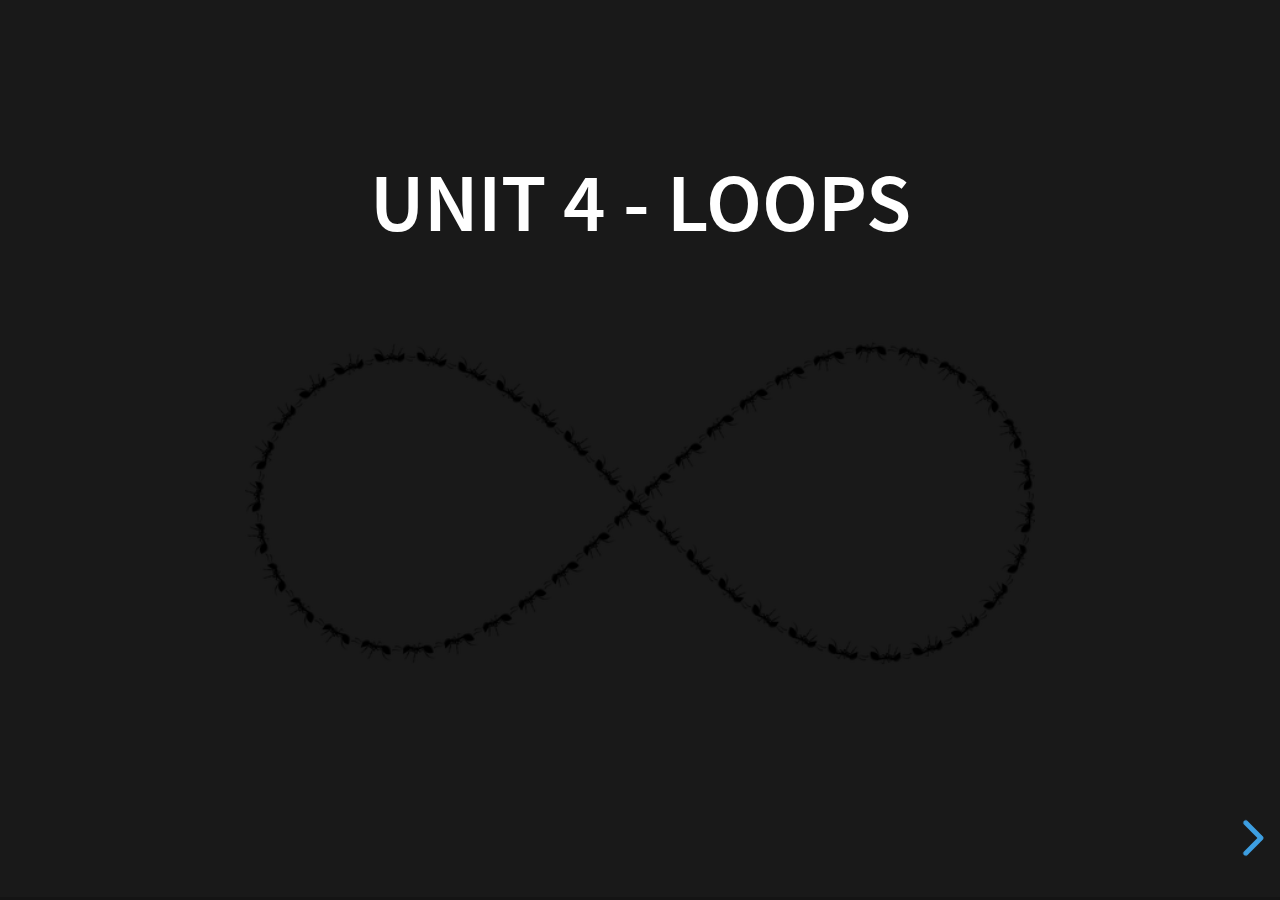
<file: fmi/itp/slides/unit4.html>
<!doctype html>
<html lang="en">
<head>
    <meta charset="utf-8">
    <meta name="viewport" content="width=device-width, initial-scale=1.0, maximum-scale=1.0, user-scalable=no">

    <title>Unit 4 - Loops</title>

    <link rel="stylesheet" href="../revealjs/dist/reset.css">
    <link rel="stylesheet" href="../revealjs/dist/reveal.css">
    <link rel="stylesheet" href="../revealjs/dist/theme/black.css">
    <link rel="stylesheet" href="../revealjs/plugin/highlight/monokai.css">
    <link rel="stylesheet" href="../../../styles/itp-fmi.css">
    <script src="../revealjs/plugin/highlight/highlight.js"></script>
</head>
<body>
<div class="reveal">
    <div class="slides">
        <section>
            <h2>Unit 4 - Loops</h2>
            <img data-src="../../../images/loop.png" alt="Loop image">
        </section>
        <section>
            <section>
                <p>Suppose you were asked to create a program that sums 2 numbers given by the user and prints them</p>
                <pre><code data-trim data-line-numbers><script type="text/template">
                #include <iostream>
                using namespace std;

                int main() {
                    int a,b;
                    cin >> a >> b;
                    cout << a + b << endl;
                    return 0;
                }
                </script></code></pre>
                <p>Easy, right?</p>
            </section>
            <section>
                <p>Let's spice things up. Make the numbers' count 5</p>
                <pre><code data-trim data-line-numbers><script type="text/template">
                #include <iostream>
                using namespace std;

                int main() {
                    int a, b, c, d, e;
                    cin >> a >> b >> c >> d >> e;
                    cout << a + b + c + d + e<< endl;
                    return 0;
                }
                </script></code></pre>
                <p>Still easy, right?</p>
            </section>
            <section>
                <p>Now, sum 10 numbers</p>
                <pre><code data-trim data-line-numbers><script type="text/template">
                #include <iostream>
                using namespace std;

                int main() {
                    int a1, a2, a3, a4, a5, a6, a7, a8, a9, a10;
                    cin >> a1 >> a2 >> a3 >> a4 >> a5 >> a6 >> a7 >> a8 >> a9 >> a10;
                    cout << a1 + a2 + a3 + a4 + a5 + a6 + a7 + a8 + a9 + a10 << endl;
                    return 0;
                }
                </script></code></pre>
                <p>Still possible, but things are starting to become ugly.</p>
            </section>
            <section>
                <p>... Now sum 100 numbers</p>
            </section>
            <section>
                <p>Nobody would write a program analogous to the previous ones with 100 variables.</p>
                <p>What if you were asked to read a number N from the console and then read N more numbers and print their sum?</p>
                <p>That would be impossible with this approach</p>
                <p>That's why programming languages have <span class="important-text">loops</span></p>
            </section>
        </section>
        <section>
            <p>A <span class="important-text">loop</span> is a construct that allows us to execute a set of instructions
            an arbitrary count of times, without having to duplicate the code for these instructions.</p>
        </section>
        <section>
            <section>
                <p>
                    The <span class="important-text">while</span> statement (also called a
                    <span class="important-text">while loop</span>) is the simplest of the 3 loop types in C++.
                </p>
                <pre><code data-trim>
                    while (condition) {
                        statements;
                    }
                </code></pre>
                <p>Analogous to the if-statement, the bracers are optional when there is 1 statement only.</p>
            </section>
            <section>
                <p>Let's solve the problem that was not solvable until now</p>
                <pre><code data-line-numbers data-trim><script type="text/template">
#include <iostream>
using namespace std;

int main() {
	int N;
	cin >> N;

	int sum = 0;
	int buffer;
	while (N > 0) {
		cin >> buffer;
		sum += buffer;

		N = N - 1;
	}

	cout << "The sum is " << sum << endl;
	return 0;
}
                </script></code></pre>
            </section>
            <section>
                <p>We can simplify this code a little</p>
                <pre><code data-line-numbers data-trim><script type="text/template">
#include <iostream>
using namespace std;

int main() {
	int N;
	cin >> N;

	int sum = 0;
	int buffer;
	while (N--) {
		cin >> buffer;
		sum += buffer;
	}

	cout << "The sum is " << sum << endl;
	return 0;
}
                </script></code></pre>
                <p>This is possible because true and false are just aliases for 1 and 0</p>
            </section>
        </section>
        <section>
            <section>
                <p>The <span class="important-text">++</span> operator</p>
                <pre><code data-trim>
                x = x + 1;
                x++; // Same as the previous line
            </code></pre>
            </section>
            <section>
                <p>Difference between <span class="important-text">++x</span> and
                    <span class="important-text">x++</span></p>
                <pre><code data-trim data-line-numbers><script type="text/template">
#include <iostream>
using namespace std;

int main() {
	int x = 1;

	cout << x++ << endl; // Prints 1
	cout << x << endl; // Prints 2
	cout << ++x << endl; // Prints 3
	cout << x << endl; // Prints 3

	++x = 5; // OK, x gets increased to 4 and then gets assigned the value 5
	x++ = 5; // Compilation error
}

                </script></code></pre>
            </section>
            <section>
                <p>The <span class="important-text">postfix ++</span> operator creates a copy of the variable,
                    increments the variable and returns the copy (which was not incremented)
                </p>
                <p>The <span class="important-text">prefix ++</span> operator increments the value of the variable by 1
                    and returns the same variable, without making a copy. (It actually returns a reference, but you do
                    not need to worry about that now)
                </p>
            </section>
            <section>
                <p>++x returns an <span class="important-text">lvalue</span> - a place in memory which can be changed
                    by following statements
                </p>
                <p>x++ returns an
                    <span class="important-text">rvalue</span> - a temporary value (literal) which does
                    not have a memory address and serves as an intermediate operand for some calculation</p>
            </section>
        </section>
        <section>
            <section>
                <p>
                    The <span class="important-text">do-while</span> loop is nearly the same as the while loop, with the
                    exception that the loop statements get executed at least once
                </p>
                <pre><code data-trim>
                    do {
                        statements;
                    } while (condition);
                </code></pre>
            </section>
            <section>
                <p>Here is our previous problem solved with the do-while loop</p>
                <pre><code data-trim data-line-numbers><script type="text/template">
#include <iostream>
using namespace std;

int main() {
	int N;
	cin >> N;

	int sum = 0;
	int buffer;
	do {
		cin >> buffer;
		sum += buffer;
	} while (--N);

	cout << "The sum is " << sum << endl;
}

                </script></code></pre>
            </section>
        </section>
        <section>
            <section>
                <p>
                    The <span class="important-text">for</span> loop is probably the most utilized loop statement in C++
                <p>
                <pre><code data-trim>
                for (initialization; condition; correction) {
                    statements;
                }
                </code></pre>
                <p>It is useful when we want to execute a piece of code exactly N times</p>
            </section>
            <section>
                <p>Our well-known problem solved with the for loop</p>
                <pre><code data-trim data-line-numbers><script type="text/template">
#include <iostream>
using namespace std;

int main() {
	int N;
	cin >> N;

	int sum = 0;
	int buffer;

	for (int i = 1; i <= N; i++) {
		cin >> buffer;
		sum += buffer;
	}

	cout << "The sum is " << sum << endl;
}
                </script></code></pre>
            </section>
            <section>
                <p>We could also leave some of the statements empty</p>
                <pre><code data-trim data-line-numbers><script type="text/template">
                #include <iostream>
                using namespace std;

                int main() {
                int N;
                cin >> N;

                int sum = 0;
                int buffer;

                for (; N > 0; N--) {
                    cin >> buffer;
                    sum += buffer;
                }

                cout << "The sum is " << sum << endl;
                }
                </script></code></pre>
            </section>
        </section>
        <section>
            <p>That was it :)</p>
            <div id="last-page-nav">
                <a href="#/0">First slide</a>
                <a href="..">Course main page</a>
                <a href="https://github.com/triffon/ip-2021-22/blob/master/practicum/4/unit4/problems.md">Problems</a>
            </div>
        </section>
    </div>
</div>
<script src="../revealjs/dist/reveal.js"></script>
<script src="../revealjs/plugin/notes/notes.js"></script>
<script src="../revealjs/plugin/markdown/markdown.js"></script>
<script src="../revealjs/plugin/highlight/highlight.js"></script>
<script>
    Reveal.initialize({
        hash: true,
        plugins: [RevealMarkdown, RevealHighlight, RevealNotes]
    });
</script>
</body>
</html>
</file>
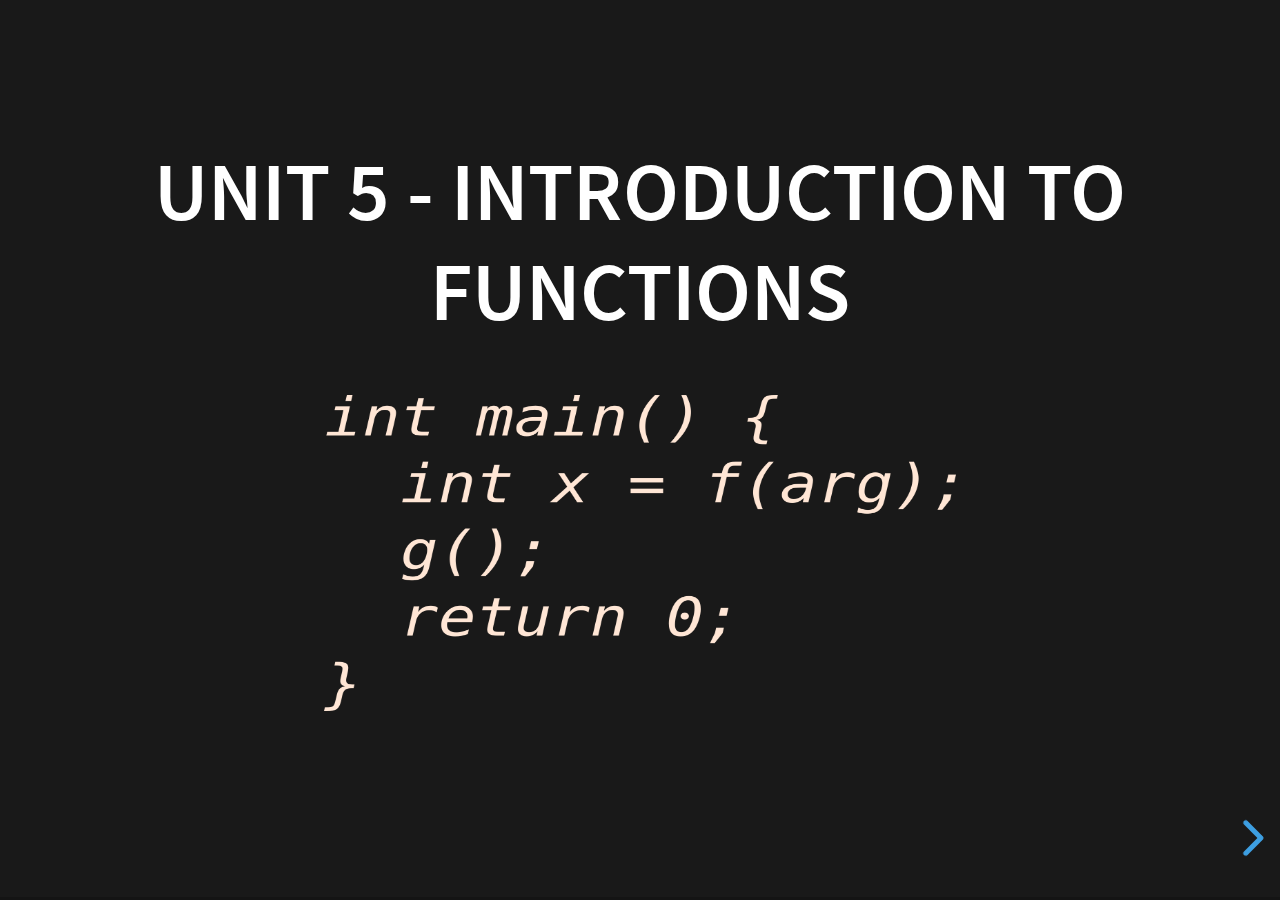
<file: fmi/itp/slides/unit5.html>
<!doctype html>
<html lang="en">
<head>
    <meta charset="utf-8">
    <meta name="viewport" content="width=device-width, initial-scale=1.0, maximum-scale=1.0, user-scalable=no">

    <title>Unit 5 - Introduction to Functions</title>

    <link rel="stylesheet" href="../revealjs/dist/reset.css">
    <link rel="stylesheet" href="../revealjs/dist/reveal.css">
    <link rel="stylesheet" href="../revealjs/dist/theme/black.css">
    <link rel="stylesheet" href="../revealjs/plugin/highlight/monokai.css">
    <link rel="stylesheet" href="../../../styles/itp-fmi.css">
    <script src="../revealjs/plugin/highlight/highlight.js"></script>
</head>
<body>
<div class="reveal">
    <div class="slides">
        <section>
            <h2>Unit 5 - Introduction to Functions</h2>
            <img style="width: 512px; height: 256px" data-src="../../../images/function_logo.png" alt="Function logo">
        </section>
        <section>
            <section>
                <p>
                    A <span class="important-text">function</span> is a reusable sequence of statements designed to do a
                    particular job
                </p>
            </section>
            <section>
                <p>Every program needs to have a function called <span class="important-text">main</span></p>
            </section>
            <section>
                <p>
                    However, as programs start getting longer and longer, putting all the code inside the main function
                    becomes impossible to manage
                </p>
            </section>
            <section>
                <p>
                    Functions provide us with a way to split our programs into small chunks that are easier to organize
                    and reuse.
                </p>
            </section>
            <section>
                <p>
                    We have already used some functions like
                    <span class="important-text">sqrt()</span>. These are called
                    <span class="important-text">built-in functions</span>, as they are part of C++
                </p>
                <p>Today, we will learn how to define and use our own functions</p>
            </section>
        </section>
        <section>
            <p>Example</p>
            <pre><code data-trim data-line-numbers><script type="text/template">
#include <iostream>
using namespace std;

int square(int x) {
	return x * x;
}

int main() {
	for (int i = 1; i <= 10; i++) {
		cout << i << "^2 = " << square(i) << endl;
	}
}
            </script></code></pre>
        </section>
        <section>
            <p>Functions with no return value (also called <span class="important-text">procedures</span>)</p>
            <pre><code data-trim data-line-numbers><script type="text/template">
#include <iostream>
using namespace std;

void printGreeting() {
	cout << "Hello!" << endl;
}

int main() {
	printGreeting();
}
            </script></code></pre>
        </section>
        <section>
            <p>Function definition syntax</p>
            <pre><code data-trim>
                return_type|void identifier(formal_arguments) {
                    function_body
                }
            </code></pre>
        </section>
        <section>
            <p>Function calling syntax</p>
            <pre><code data-trim>
                function_name(actual_args);
            </code></pre>
        </section>
        <section>
            <p>The <span class="important-text">return </span>statement</p>
            <p>It terminates the function and returns a value, which is the result of the function call</p>
        </section>
        <section>
            <section>
                <p>
                    <span class="important-text">Declaring</span> vs. <span class="important-text">defining</span>
                    functions
                </p>
            </section>
            <section>
                <p>A function can be declared an arbitrary number of times (0 or more)</p>
                <p>However, it has to be defined <span class="important-text">once</span>,
                    otherwise the code won't compile/link</p>
            </section>
            <section>
                <p>Consider the following seemingly correct code</p>
                <pre><code data-trim data-line-numbers><script type="text/template">
#include <iostream>
using namespace std;

int main() {
	int x;
	cin >> x;
	cout << square(x);
}

int square(int x) {
	return x * x;
}
                </script></code></pre>
            </section>
            <section>
                <p>It does not compile</p>
                <img data-src="../../../images/function_compilation_error.png" alt="Compilation error">
                <p>
                    The reason is that the compiler parses files sequentially, and when it reaches the function call square(x),
                    it does not know what square is, because it has not been declared to exist yet.
                </p>
            </section>
            <section>
                <p>Solution #1: Move the whole definition before main</p>
                <pre><code data-trim data-line-numbers><script type="text/template">
#include <iostream>
using namespace std;

int square(int x) {
	return x * x;
}

int main() {
	int x;
	cin >> x;
	cout << square(x);
}
                </script></code></pre>
            </section>
            <section>
                <p>Solution #2: Use a <span class="important-text">forward declaration</span></p>
                <pre><code data-trim data-line-numbers><script type="text/template">
#include <iostream>
using namespace std;

int square(int x);

int main() {
	int x;
	cin >> x;
	cout << square(x);
}

int square(int x) {
	return x * x;
}
                </script></code></pre>
            </section>
            <section>
                <p>
                    A <span class="important-text">forward declaration</span> allows us to tell the compiler of the
                existence of an identifier, before actually defining it.
                </p>
                <p>
                    After that, the linker cares to match the identifier with its definition (once it founds it)
                </p>
            </section>
            <section>
                <p>As one might suggest, if we erase the definition we will get a linker error</p>
                <pre><code data-trim data-line-numbers><script type="text/template">
#include <iostream>
using namespace std;

int square(int x);

int main() {
	int x;
	cin >> x;
	cout << square(x);
}
                </script></code></pre>
                <img data-src="../../../images/function_linker_error.png" alt="Linker error">
            </section>
            <section>
                <p>The same thing would happen if we defined the function twice</p>
                <pre><code data-trim data-line-numbers><script type="text/template">
#include <iostream>
using namespace std;

int square(int x);

int main() {
	int x;
	cin >> x;
	cout << square(x);
}

int square(int x) {
	return x * x;
}

int square(int x) {
	return x * x;
}
                </script></code></pre>
                <img data-src="../../../images/function_linker_error_multiple_define.png" alt="Linker error">
            </section>
        </section>
        <section>
            <p>That was it :)</p>
            <div id="last-page-nav">
                <a href="#/0">First slide</a>
                <a href="..">Course main page</a>
                <a href="https://github.com/triffon/ip-2021-22/blob/master/practicum/4/unit5/problems.md">Problems</a>
            </div>
        </section>
    </div>
</div>
<script src="../revealjs/dist/reveal.js"></script>
<script src="../revealjs/plugin/notes/notes.js"></script>
<script src="../revealjs/plugin/markdown/markdown.js"></script>
<script src="../revealjs/plugin/highlight/highlight.js"></script>
<script>
    Reveal.initialize({
        hash: true,
        plugins: [RevealMarkdown, RevealHighlight, RevealNotes]
    });
</script>
</body>
</html>
</file>
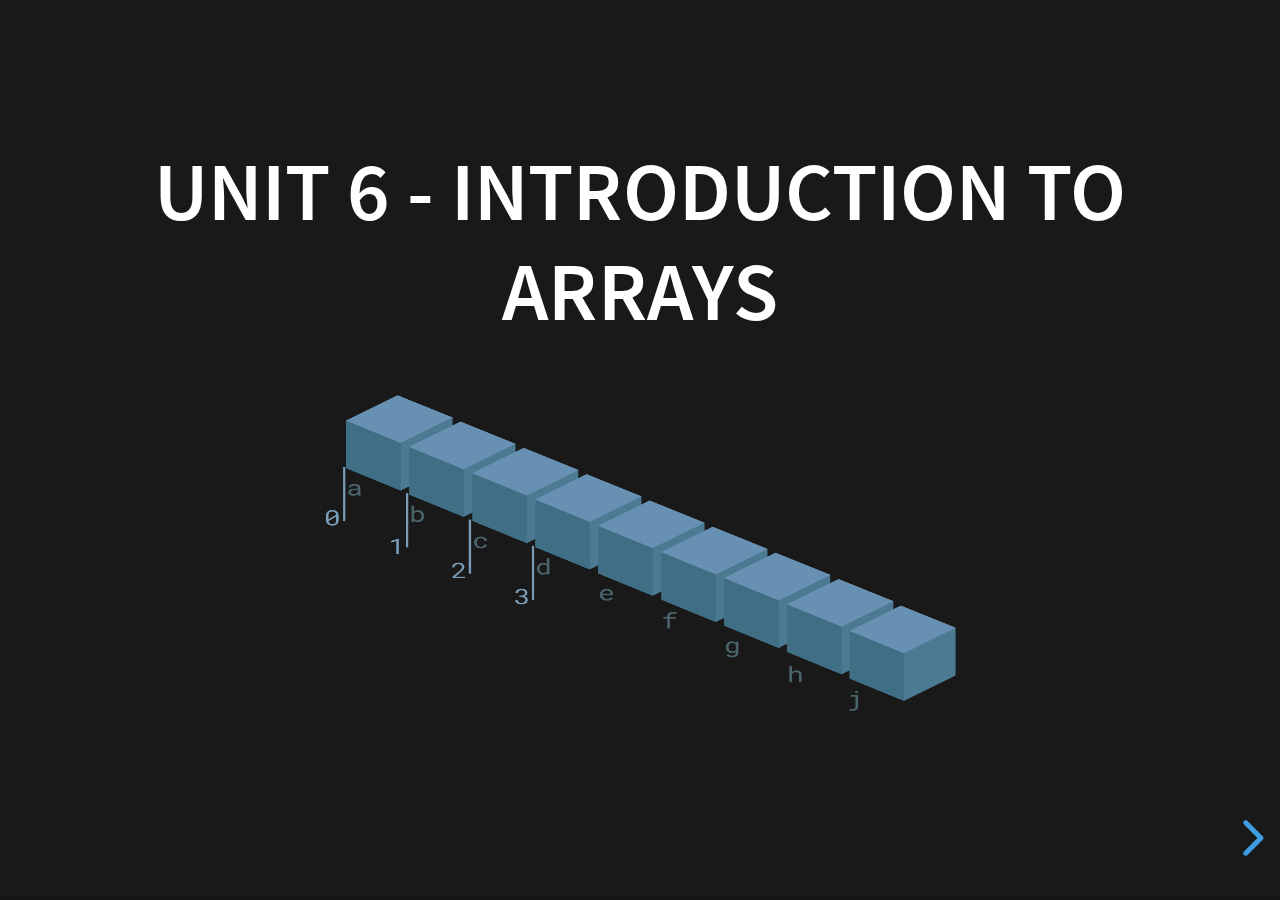
<file: fmi/itp/slides/unit6.html>
<!doctype html>
<html lang="en">
<head>
    <meta charset="utf-8">
    <meta name="viewport" content="width=device-width, initial-scale=1.0, maximum-scale=1.0, user-scalable=no">

    <title>Unit 6 - Introduction to Arrays</title>

    <link rel="stylesheet" href="../revealjs/dist/reset.css">
    <link rel="stylesheet" href="../revealjs/dist/reveal.css">
    <link rel="stylesheet" href="../revealjs/dist/theme/black.css">
    <link rel="stylesheet" href="../revealjs/plugin/highlight/monokai.css">
    <link rel="stylesheet" href="../../../styles/itp-fmi.css">
    <script src="../revealjs/plugin/highlight/highlight.js"></script>
</head>
<body>
<div class="reveal">
    <div class="slides">
        <section>
            <h2>Unit 6 - Introduction to Arrays</h2>
            <img style="width: 512px; height: 256px" data-src="../../../images/arrays_logo.png" alt="Array logo">
        </section>
        <section>
            <section>
                <p>
                    Consider having to create a program that maintains marks for 30 students (marks have values 0-6) and
                    allowing the user to query a mark and change the mark for a student
                </p>
            </section>
            <section>
                <p>
                    With the primitive data types that we discussed up until now, how would you solve it?
                </p>
            </section>
            <section>
                <p>
                    You would probably have 30 variables, each for a student's mark and whenever the user queries/updates
                    a mark, you would have an if/switch statement with 30 possible branches
                </p>
            </section>
            <section>
                <p>This is an inefficient, unreadable, error-prone, and fortunately a solution we do not have to create</p>
            </section>
            <section>
                <p>Instead, we will learn about
                    <span class="important-text">arrays</span>, which are an aggregate data type
                    that will allow us to easily store, update and query the students' marks</p>
            </section>
        </section>
        <section>
            <p>
                An <span class="important-text">array</span> is an aggregate data type, which represents a finite list
                of elements from the same type. It allows to query/update every element by its index
            </p>
        </section>
        <section>
            <p>Examples</p>
            <pre><code data-trim data-line-numbers>
                int main() {
                    int arr[5]; // Declare an array of 5 elements of type int
                    double numsArr[3] = { 0.05, 1.75, 100.22 }; // Declare and initialize an array of 3 doubles with their values
                    int arr2[5] = { 5, 3, 8 } // Same as int arr[2] = { 5, 3, 8, 0, 0 }
                    arr2[0] = 1; // arr2 now contains values { 1, 3, 8, 0, 0 }
                    cout << arr[2]; // Prints 8
                    return 0;
                }
            </code></pre>
        </section>
        <section>
            <p>
                The <span class="important-text">cin</span> operator is not defined for arrays.
                The <span class="important-text">cout</span> operator prints the memory address of an array
            </p>
            <pre><code data-trim data-line-numbers><script type="text/template">
#include <iostream>
using namespace std;

int main() {
	int arr[5];
	cout << arr; // Prints 00D5FAD4, or something else :)
}
            </script></code></pre>
            <p>
                However, they can be used for specific array elements, for example arr[3], with the well-known behaviour
            </p>
        </section>
        <section>
            <p>The physical representation of an array in memory is a continuous block of memory</p>
            <pre><code data-trim>
                int a[5] = {1, 2, 3};
            </code></pre>
            <img data-src="../../../images/array_memory_representation.png" alt="Array memory representation">
            <p class="important-text">Array indexes start from 0!</p>
        </section>
        <section>
            <section>
                <p>Now that we know of these arrays, let's solve our problem</p>
                <pre><code data-trim data-line-numbers><script type="text/template">
#include <iostream>
using namespace std;

const int PRINT_ALL_MARKS = 1; // Print all students' marks
const int PRINT_STUDENT_MARK = 2; // Print a specific student's mark
const int CHANGE_STUDENT_MARK = 3; // Change a specific student's mark

void printMenu() {
	cout << "\tMENU\n";
	cout << "1 - print all current marks\n";
	cout << "2 - print a mark for a specific student\n";
	cout << "3 - change a specific student's mark\n";
	cout << "Other - exit\n";
}

void printAllMarks(int marks[]) {
	for (int i = 0; i < 30; i++) {
		cout << "Student " << i << ": " << marks[i] << endl;
	}
}

void printStudentMark(int marks[]) {
	cout << "Which student's mark do you wish to check? (0-29): ";
	int studentIndex;
	cin >> studentIndex;
	cout << "Student " << studentIndex << "'s mark is " << marks[studentIndex] << endl;
}

void changeStudentMark(int marks[]) {
	cout << "Which student's mark do you wish to change? (0-29): ";
	int studentIndex;
	cin >> studentIndex;
	cout << "Student " << studentIndex << "'s current mark is " << marks[studentIndex] << "\n Please enter a new mark: ";
	cin >> marks[studentIndex];
}

int main() {
	int marks[30];
	printMenu();

	int cmd;
	while (true) {
		cout << "Enter your command: ";
		cin >> cmd;
		switch (cmd) {
		case PRINT_ALL_MARKS: printAllMarks(marks); break;
		case PRINT_STUDENT_MARK: printStudentMark(marks); break;
		case CHANGE_STUDENT_MARK: changeStudentMark(marks); break;
		default: return 0;
		}
	}
}
            </script></code></pre>
            </section>
            <section>
                <p>
                    Have in mind that this is quite a primitive solution. The constants representing the command numbers could
                    be extracted into an enum
                </p>
                <p>
                    Also, we don't perform any validations for the entered indices/marks whatsoever
                </p>
            </section>
            <section>
                <p>Wonder what could go wrong? Try printing student 100000's mark</p>
                <img data-src="../../../images/array_out_of_bounds.png" alt="Array out of bounds exception">
                <p>
                    This is called an <span class="important-text">exception</span>. It is out of the course's scope, but
                    remember that your code must never throw exceptions in such a manner, as the program has to terminate.
                </p>
            </section>
        </section>
        <section>
            <p>That was it :)</p>
            <div id="last-page-nav">
                <a href="#/0">First slide</a>
                <a href="..">Course main page</a>
                <a href="https://github.com/triffon/ip-2021-22/blob/master/practicum/4/unit6/problems.md">Problems</a>
            </div>
        </section>
    </div>
</div>
<script src="../revealjs/dist/reveal.js"></script>
<script src="../revealjs/plugin/notes/notes.js"></script>
<script src="../revealjs/plugin/markdown/markdown.js"></script>
<script src="../revealjs/plugin/highlight/highlight.js"></script>
<script>
    Reveal.initialize({
        hash: true,
        plugins: [RevealMarkdown, RevealHighlight, RevealNotes]
    });
</script>
</body>
</html>
</file>
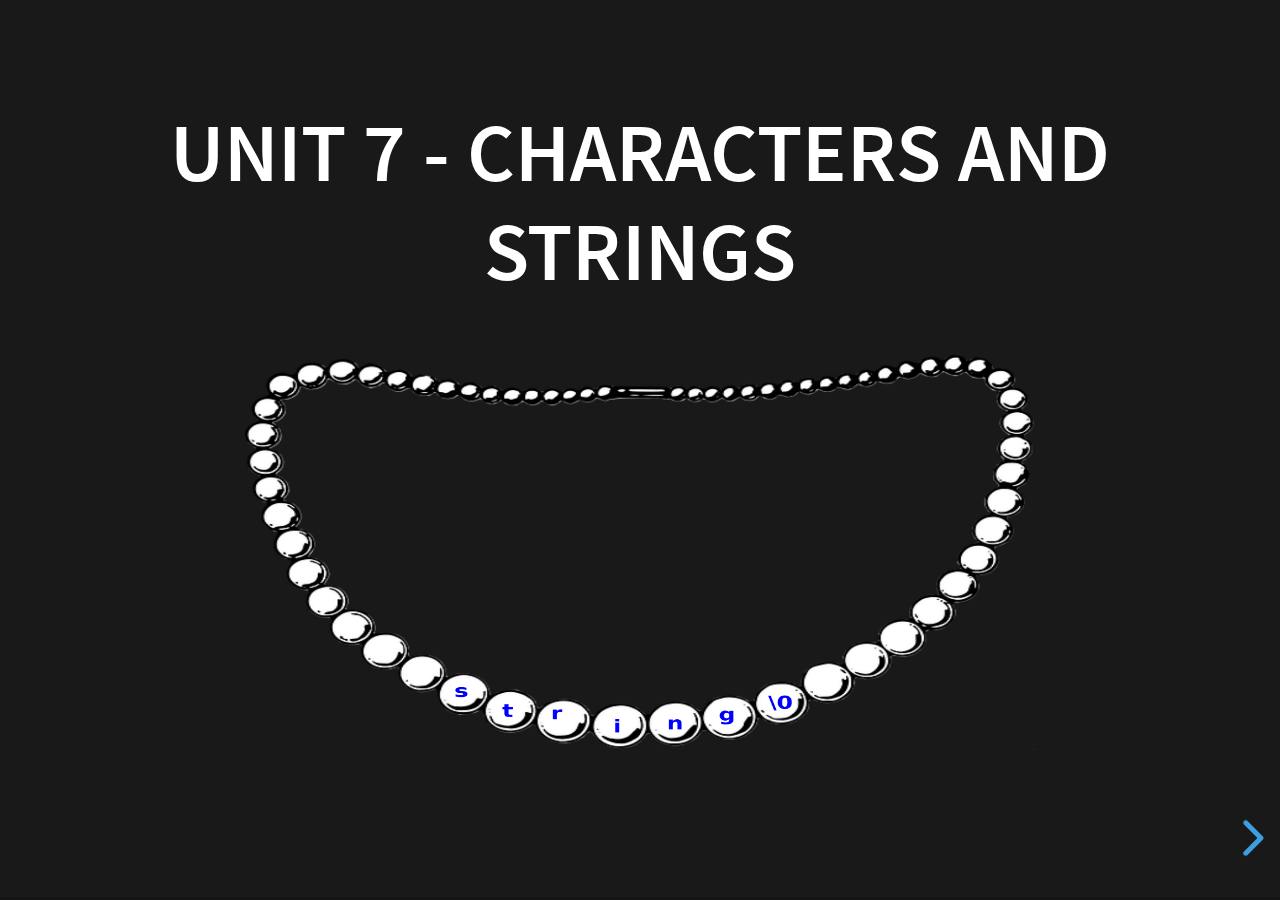
<file: fmi/itp/slides/unit7.html>
<!doctype html>
<html lang="en">
<head>
    <meta charset="utf-8">
    <meta name="viewport" content="width=device-width, initial-scale=1.0, maximum-scale=1.0, user-scalable=no">

    <title>Unit 7 - Characters and Strings</title>

    <link rel="stylesheet" href="../revealjs/dist/reset.css">
    <link rel="stylesheet" href="../revealjs/dist/reveal.css">
    <link rel="stylesheet" href="../revealjs/dist/theme/black.css">
    <link rel="stylesheet" href="../revealjs/plugin/highlight/monokai.css">
    <link rel="stylesheet" href="../../../styles/itp-fmi.css">
    <script src="../revealjs/plugin/highlight/highlight.js"></script>
</head>
<body>
<div class="reveal">
    <div class="slides">
        <section>
            <h2>Unit 7 - Characters and Strings</h2>
            <img style="width: 640px; height: 320px" data-src="../../../images/bead_string.png" alt="String logo">
        </section>
        <section>
            <h3>Part 1 - Characters</h3>
        </section>
        <section>
            <p>So far, we used data types to store conditions(bool), numbers (int, float, ...) and make calculations with them.</p>
            <p>However, C++ allows us to store letters and text, as well</p>
        </section>
        <section>
            <section>
                <p>
                    The <span class="important-text">char</span> data type has been designed
                    to hold a single character.
                </p>
            </section>
            <section>
                <p>
                    Remember that everything in the computer's memory is just binary bits. So, how are these characters
                    stored?
                </p>
            </section>
            <section>
                <p>
                    The truth is that characters are <span class="important-text">encoded</span> with the numbers 0-127.
                </p>
                <p>
                    The mapping between a character and its number is defined in the
                    <a target="_blank" href="https://www.asciitable.com/">ASCII table</a>
                </p>
            </section>
            <section>
                <p>
                    ASCII codes <span class="important-text">0-31</span> are not printable and most of them are obsolete
                </p>
                <p>
                    ASCII codes <span class="important-text">32-127</span> are the printable characters. For example,
                    the letter A in ASCII is 65
                </p>
            </section>
        </section>
        <section>
            <p>Char literals are always placed inside <span class="important-text">single quotes</span></p>
            <pre><code data-trim>
                    char capitalA = 'A'; // The capital letter A
                    char capitalA2 = 65; // The same thing (65 gets converted to char, which is 65)
                    cout << capitalA << " " << capitalA2 << endl; // Prints A A
            </code></pre>
        </section>
        <section>
            <p><span class="important-text">cin's << </span> operator also supports reading char variables</p>
            <pre><code data-trim><script type="text/template">
#include <iostream>
using namespace std;

int main() {
	cout << "Enter a character: ";
	char c;
	cin >> c;
	cout <<"You entered "<< c << "and its ASCII code is "<< (int)c << endl;
}
            </script></code></pre>
        </section>
        <section>
            <p>C++ defines char to always be 1 byte in size. It may be signed and unsigned.</p>
            <p>Holding ASCII characters means we are interested in values 0-127, which means that both will suffice</p>
        </section>
        <section>
            <section>
                <p>
                    There are some characters that have a special meaning. These are called
                    <span class="important-text">escape sequences</span>
                </p>
                <p>
                    They start with a
                    <span class="important-text">\</span> character, and then following a letter or a number.
                </p>
                <p>
                    We already used the
                    <span class="important-text">\n</span> escape sequence, which represents a new line.
                </p>
            </section>
            <section>
                <p>Other notable escape sequences are</p>
                <ul>
                    <li><span class="important-text">\t</span> - horizontal tab</li>
                    <li><span class="important-text">\'</span> - single quote</li>
                    <li><span class="important-text">\"</span> - double quote</li>
                    <li><span class="important-text">\\</span> - backslash</li>
                </ul>
            </section>
            <section>
                <p>The following code snippet</p>
                <pre><code data-trim>
cout << "\"This line is double-quoted\"\n";
cout << "\'This line is single-quoted\'\n";
cout << "\tThis line starts a bit further than the previous lines\n";
                </code></pre>
                <p>Prints</p>
                <img data-src="../../../images/escape_sequence_print_result.png" alt="Print result">
            </section>
        </section>
        <section>
            <h3>Part 2 - Strings</h3>
        </section>
        <section>
            <p>In order to work with text in programming, we use <span class="important-text">strings</span></p>
            <p>A <span class="important-text">string</span> is just a sequence of characters</p>
        </section>
        <section>
            <p>String literals are enclosed within double quotes and we have been using them quite a lot so far</p>
            <pre><code data-trim>
                cout << "I am a string" << endl;
            </code></pre>
        </section>
        <section>
            <section>
                <p>
                    In C++, strings are implemented as a character array, whose last symbol is the
                    <span class="important-text">null terminator ('\0')</span>, which is the character with ASCII code 0
                </p>
            </section>
            <section>
                <p>Examples</p>
                <pre><code data-trim data-line-numbers><script type="text/template">
#include <iostream>
#include <cstring>

using namespace std;
int main() {
	char str1[] = "ABCD"; // Automatically adds a null terminator
	cout << strlen(str1) << endl; // Prints 4

	char str2[5] = { 'A', 'B', 'C', 'D', '\0' };
	cout << strlen(str2) << endl; // Prints 4

	char notAString[] = { 'A', 'B', 'C', 'D'};
	cout << strlen(notAString) << endl; // Prints 16 - why?

	char s[4] = "ABCD"; // Does not compile

	return 0;
}
                </script></code></pre>
                <p>Memory layout</p>
                <img data-src="../../../images/string_example_memory_layout.png" alt="Memory layout of the program">
            </section>
            <section>
                <p>
                    In the previous example we used the <span class="important-text">strlen</span> function from the
                    <span class="important-text">cstring</span> library. The library contains other useful functions
                    for strings, but it is better to try and implement them on your own.
                </p>
            </section>
        </section>
        <section>
            <section>
                <p>All rules for arrays apply for strings as well. This means that</p>
                <ul>
                    <li>
                        You can use the <span class="important-text">[]</span>
                        operator to access/change a character by index
                    </li>
                    <li>You cannot compare strings with the <span class="important-text">==</span> operator,</li>
                    <li>
                        ...nor perform assignments between string with the
                        <span class="important-text">=</span> operator
                    </li>
                </ul>
            </section>
            <section>
                <p>There are some exceptions, of course</p>
                <pre><code>
                    char str[] = "string";
                    str[1] = 'p';
                    cout << str; // Prints spring
                </code></pre>
                <p>The << operator of cout prints characters from a string until it encounters the null terminator</p>
                <p>
                    If you overwrite the null terminator in a string, cout will just keep printing everything in adjacent
                    memory slots until it happens to hit a null byte.
                </p>
            </section>
        </section>
        <section>
            <section>
                <h3>Reading strings from the console input</h3>
            </section>
            <section>
                <p>We can use the << operator if we know how long it will be</p>
                <pre><code data-trim>
                char phoneNumber[16]; // 15 symbols for phone number and 1 for null terminator

                cout << "Enter your phone number: ";
                cin >> phoneNumber;
                cout << "You entered: " << phoneNumber;
            </code></pre>
                <p>Don't do this: if the user enters more than 15 characters, the program could crash</p>
            </section>
            <section>
                <p>A more secure option - <span class="important-text">cin.getline()</span></p>
                <pre><code data-trim>
                char phoneNumber[16]; // 15 symbols for phone number and 1 for null terminator

                cout << "Enter your phone number: ";
                cin.getline(phoneNumber, 16);
                cout << "You entered: " << phoneNumber;
            </code></pre>
                <p>
                    getline() will read up to 15 characters into phoneNumber and append a null terminator.
                    Any excess characters will be discarded.</p>
            </section>
            <section>
                <p>
                    <span class="important-text">cin << </span> reads characters until a delimiter (space, tab, new line)
                </p>
                <p>
                    <span class="important-text">cin.getline(str,n)</span> reads until a new line, but not more than n characters
                </p>
            </section>
        </section>
        <section>
            <p>That was it :)</p>
            <div id="last-page-nav">
                <a href="#/0">First slide</a>
                <a href="..">Course main page</a>
                <a href=https://github.com/triffon/ip-2021-22/blob/master/practicum/4/unit7/problems.md>Problems</a>
            </div>
        </section>
    </div>
</div>
<script src="../revealjs/dist/reveal.js"></script>
<script src="../revealjs/plugin/notes/notes.js"></script>
<script src="../revealjs/plugin/markdown/markdown.js"></script>
<script src="../revealjs/plugin/highlight/highlight.js"></script>
<script>
    Reveal.initialize({
        hash: true,
        plugins: [RevealMarkdown, RevealHighlight, RevealNotes]
    });
</script>
</body>
</html>
</file>
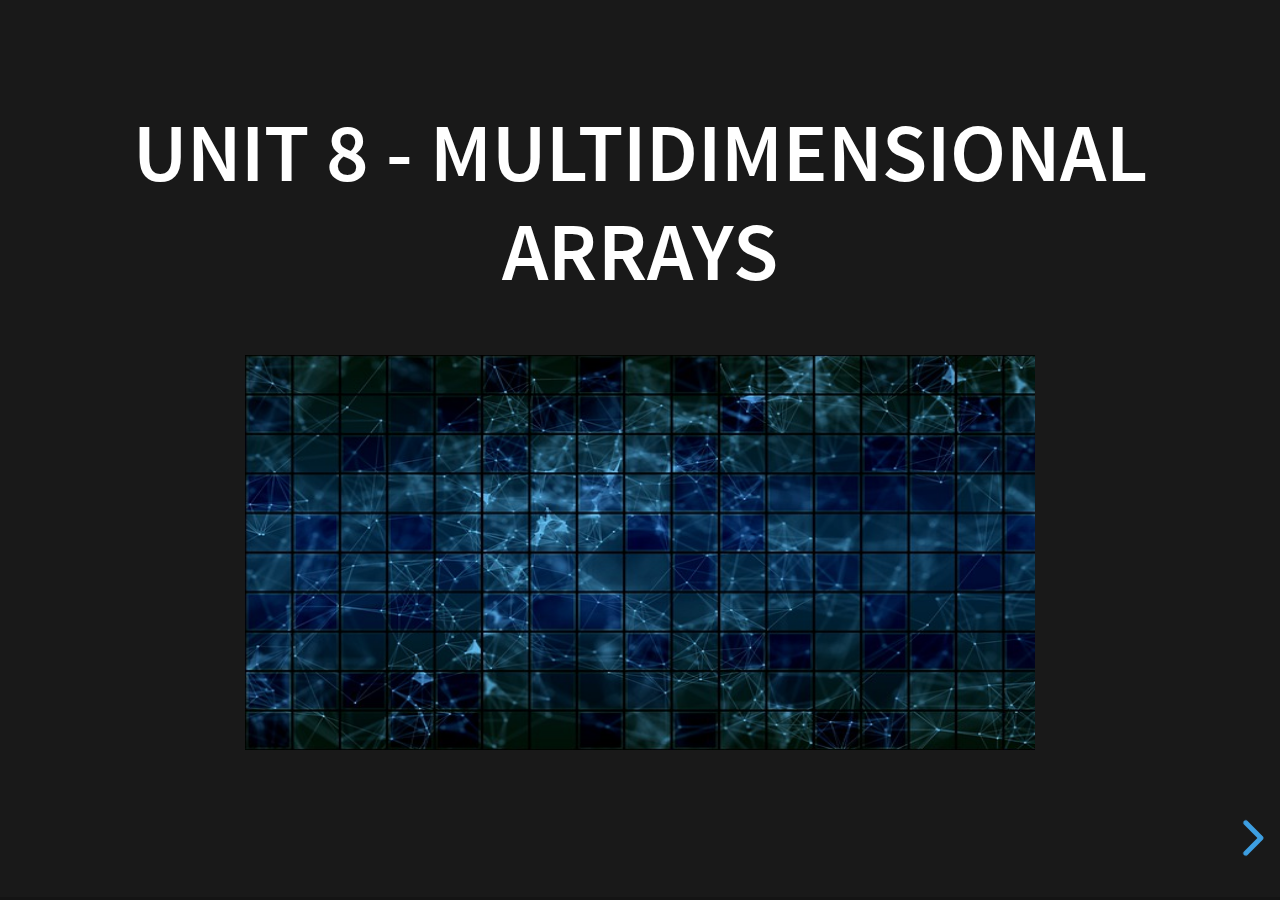
<file: fmi/itp/slides/unit8.html>
<!doctype html>
<html lang="en">
<head>
    <meta charset="utf-8">
    <meta name="viewport" content="width=device-width, initial-scale=1.0, maximum-scale=1.0, user-scalable=no">

    <title>Unit 8 - Multidimensional Arrays</title>

    <link rel="stylesheet" href="../revealjs/dist/reset.css">
    <link rel="stylesheet" href="../revealjs/dist/reveal.css">
    <link rel="stylesheet" href="../revealjs/dist/theme/black.css">
    <link rel="stylesheet" href="../revealjs/plugin/highlight/monokai.css">
    <link rel="stylesheet" href="../../../styles/itp-fmi.css">
    <script src="../revealjs/plugin/highlight/highlight.js"></script>
</head>
<body>
<div class="reveal">
    <div class="slides">
        <section>
            <h2>Unit 8 - Multidimensional Arrays</h2>
            <img style="width: 640px; height: 320px" data-src="../../../images/2d_array_logo.jpg" alt="2D Array logo">
        </section>
        <section>
            <p>The elements of an array can be of any data type, including arrays.</p>
            <p>An array of arrays is called a <span class="important-text">multidimensional array</span></p>
        </section>
        <section>
            <section>
                <h3>Example</h3>
                <pre><code data-trim>
                int arr[2][3]; // A 2x3 2D array
            </code></pre>
                <p>
                    In 2D arrays, it is convenient to think of the left index as being the row and the right as being the column
                </p>
            </section>
            <section>
                <p>
                    Multidimensional arrays can be initialized with an initializer list. If done so, the first dimension can be omitted
                </p>
                <pre><code data-trim>
	int arr[2][3] = { {1,2,3}, {4,5,6} };

	int anotherArr[][3] = { {1,2,3}, {4,5,6}, {7,8,9} };

	int yetAnotherArr[][4] = { {1}, {2,3}, {4,5,6}, {7,8,9,10} };
            </code></pre>
            </section>
        </section>
        <section>
            <section>
                <p>We can access elements of multi-dimensional arrays the same way we did with 1D arrays</p>
                <pre><code data-trim>
    int yetAnotherArr[][4] = { {1}, {2,3}, {4,5,6}, {7,8,9,10} };

	cout << yetAnotherArr[2][2] << endl; // Prints 6
	cout << yetAnotherArr[2][3] << endl; // Prints 0
	cout << yetAnotherArr[2][4] << endl; // Prints 7 :)
	cout << yetAnotherArr[3][0] << endl; // Also prints 7
                </code></pre>
            </section>
            <section>
                <p>The reason why we got a 7 can be found in the memory representation of a 2D array</p>
                <img data-src="../../../images/2d_array_memory.png" alt="2D array memory representation">
                <p>The <span class="important-text">[2]</span> operation returns the third "row"</p>
                <p>
                    The <span class="important-text">[4]</span> operation overflows the row and returns
                    the first element of the next row
                </p>
                <p>Do not write code like this :)</p>
            </section>
        </section>
        <section>
            <p>That was it :)</p>
            <div id="last-page-nav">
                <a href="#/0">First slide</a>
                <a href="..">Course main page</a>
                <a href="https://github.com/triffon/ip-2021-22/blob/master/practicum/4/unit8/problems.md">Problems</a>
            </div>
        </section>
    </div>
</div>
<script src="../revealjs/dist/reveal.js"></script>
<script src="../revealjs/plugin/notes/notes.js"></script>
<script src="../revealjs/plugin/markdown/markdown.js"></script>
<script src="../revealjs/plugin/highlight/highlight.js"></script>
<script>
    Reveal.initialize({
        hash: true,
        plugins: [RevealMarkdown, RevealHighlight, RevealNotes]
    });
</script>
</body>
</html>
</file>
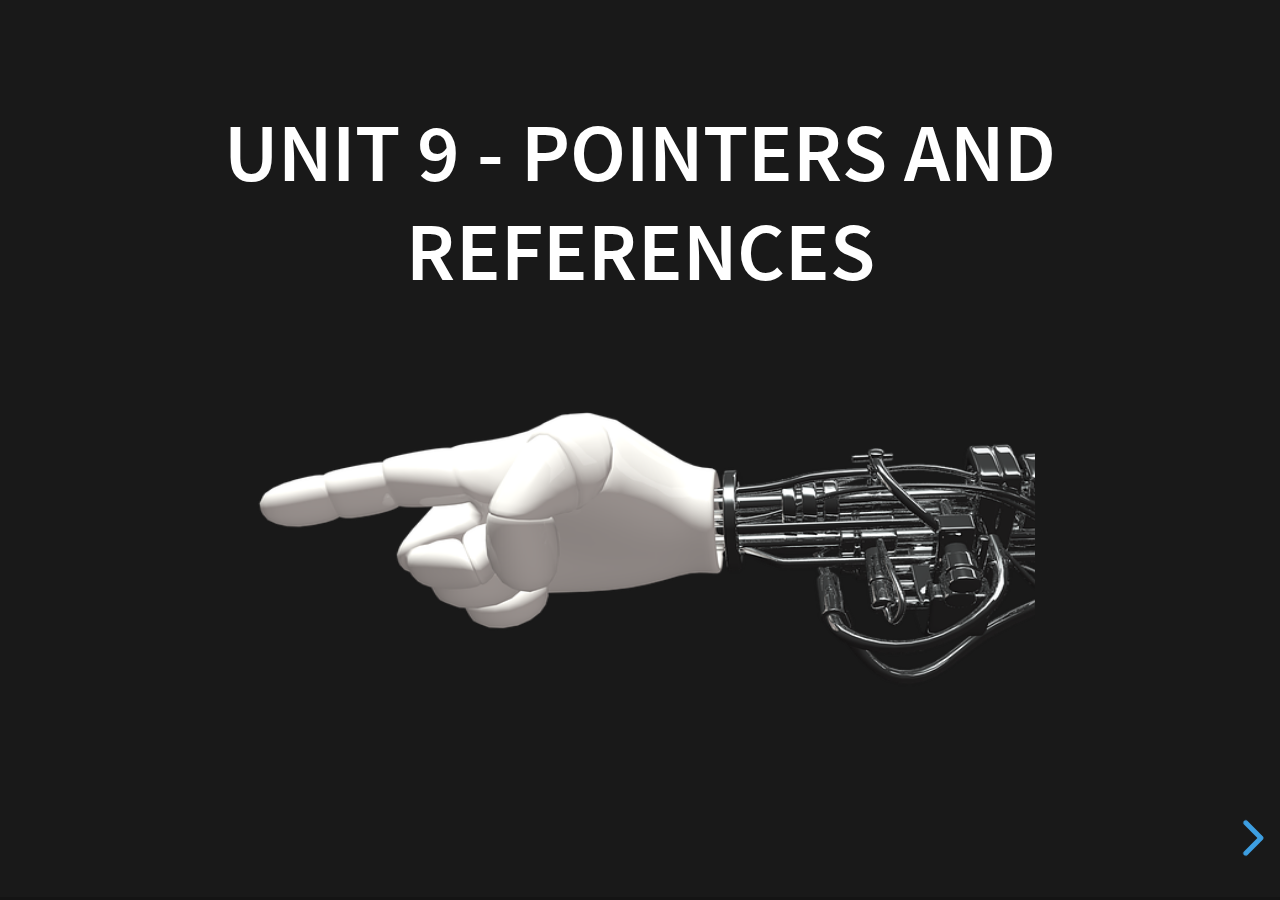
<file: fmi/itp/slides/unit9.html>
<!doctype html>
<html lang="en">
<head>
    <meta charset="utf-8">
    <meta name="viewport" content="width=device-width, initial-scale=1.0, maximum-scale=1.0, user-scalable=no">

    <title>Unit 9 - Pointers and References</title>

    <link rel="stylesheet" href="../revealjs/dist/reset.css">
    <link rel="stylesheet" href="../revealjs/dist/reveal.css">
    <link rel="stylesheet" href="../revealjs/dist/theme/black.css">
    <link rel="stylesheet" href="../revealjs/plugin/highlight/monokai.css">
    <link rel="stylesheet" href="../../../styles/itp-fmi.css">
    <script src="../revealjs/plugin/highlight/highlight.js"></script>
</head>
<body>
<div class="reveal">
    <div class="slides">
        <section>
            <h2>Unit 9 - Pointers and References</h2>
            <img style="width: 640px; height: 320px" data-src="../../../images/pointers_logo.png" alt="2D Array logo">
        </section>
        <section>
            <section>
                <p>As previously stated, variables are named pieces of memory that hold a value</p>
                <pre><code data-trim>
                    int x = 5; // Reserves 4 bytes of memory and writes the value 5 there
                </code></pre>
                <p>Whenever the compiler encounters the variable in an expression, it maps it to its memory address</p>
            </section>
            <section>
                <p>Variables are nice because we do not need to care where in memory the value is stored</p>
                <p>
                    We can just refer to the variable by its given identifier and the compiler will do the translation to the
                    appropriate memory address for us automatically
                </p>
                <p>However, this approach has several limitations, which we will discuss later</p>
            </section>
        </section>
        <section>
            <p>
                The <span class="important-text">address-of</span> operator (<span class="important-text">&</span>)
            </p>
            <pre><code data-trim data-line-numbers><script type="text/template">
#include <iostream>

int main() {
	int a = 5;
	std::cout << a << '\n'; // Prints 5
	std::cout << &a << '\n'; // Prints 012FFB98 (on my machine)

	return 0;
}
                </script></code></pre>
            <p>It allows us to see which memory address has been assigned to the variable operand.</p>
        </section>
        <section>
            <p>
                The <span class="important-text">dereferencing</span> operator (<span class="important-text">*</span>)
            </p>
            <pre><code data-trim data-line-numbers><script type="text/template">
#include <iostream>

int main() {
	int a = 5;
	std::cout << a << '\n'; // Prints 5
	std::cout << &a << '\n'; // Prints 012FFB98 (on my machine)
  std::cout << *(&a) << '\n'; // Prints 5

	return 0;
}
                </script></code></pre>
            <p>It allows us to see what is the value at a particular memory address</p>
        </section>
        <section>
            <section>
                <p>
                    A <span class="important-text">pointer</span> is a variable that holds a memory address as its value
                </p>
                <p>... and a memory address is just an integer ...</p>
                <p>
                    ... which means that pointers are basically integers
                    whose operators are defined in a slightly different way
                </p>
            </section>
            <section>
                <p>Declaring and initializing pointers</p>
                <pre><code data-trim data-line-numbers><script type="text/template">
#include <iostream>

int main() {
	int var = 5;
	int* ptrToVar = &var; // Create a integer pointer, whose value is the address of var

	std::cout << var << '\n'; // Prints 5
	std::cout << ptrToVar << '\n'; // Prints 00A8FD6C

  return 0;
}
                </script></code></pre>
                <img src="../../../images/pointer_memory_layout.png" alt="Pointers in memory">
                <p class="important-text">Note that the asterisk is part of the type, not the dereference operator</p>
            </section>
            <section>
                <img data-src="../../../images/pointer_memory_layout_schematic.png" alt="Pointer memory layout schematic">
                <p>
                    This is where the name <span class="important-text">pointer</span> comes from - it holds the memory
                    address of var, therefore we could say that it <span class="important-text">points</span> to var
                </p>
            </section>
            <section>
                <p>The type of pointer has to match the type of variable being pointed to</p>
                <pre><code data-trim>
	int a = 5;
	float b = 5.0f;

	int* ptr1 = &a; // OK
	float* ptr2 = &b; // OK
	int* ptr3 = &b; // Does not compile
                </code></pre>
            </section>
        </section>
        <section>
            <p>
                An important remark - the address-of operator (&) does not return the address of a variable as a naked
                integer
            </p>
            <p>
                Actually, it returns a pointer to the variable, whose type is derived from the argument
            </p>
        </section>
        <section>
            <section>
                <h3>Dereferencing pointers</h3>
                <p>
                    Once we have a pointer, we could <span class="important-text">dereference</span> it
                    to get the value stored at the memory address to which it points
                </p>
                <pre><code data-trim>
 int a = 5;
	std::cout << a << '\n'; // Prints 5
	std::cout << &a << '\n'; // Prints the address of a

	int* ptr = &a;
	std::cout << ptr << '\n'; // Prints the address of a
	std::cout << *ptr << '\n'; // Prints 5
                </code></pre>
            </section>
            <section>
                <p>
                    The <span class="important-text">*</span> operator is the reason why
                    pointers need to have a type and cannot be plain integers.
                </p>
                <p>
                    Without a type, the <span class="important-text">*</span> operator would not know how many bytes to
                    fetch from the memory address. For example, the operator would fetch 4 bytes for an
                    <span class="important-text">int*</span> and 1 byte for a <span class="important-text">char*</span>
                </p>
                <p>
                    Also, without the type, the pointer would not know how to interpret the bytes at the memory address
                </p>
            </section>
        </section>
        <section>
            <p>Pointers' values can be changed</p>
            <pre><code data-trim>
 int a = 1;
	int b = 2;

	int* ptr = &a;
	std::cout << *ptr << '\n'; // Prints 1

	ptr = &b;
	std::cout << *ptr << '\n'; // Prints 2
            </code></pre>
        </section>
        <section>
            <section>
                <p>A variable's value can be changed through a pointer to its memory address</p>
                <pre><code data-trim>
 int a = 1;
	int* ptr = &a;
	*ptr = 2;

	std::cout << a << '\n'; // Prints 2
            </code></pre>
            </section>
        </section>
        <section>
            <section>
                <p>Besides memory addresses, there is a special value that a pointer can hold:
                    <span class="important-text">a null value</span>. It means that the pointer does not point to anything
                </p>
                <p>A pointer holding a null value is called a <span class="important-text">null pointer</span></p>
            </section>
            <section>
                <p>In order to create a null pointer, just assign the literal 0 to it</p>
                <pre><code data-trim>
                    int* ptr = 0;
                    cout << *ptr;// Undefined behaviour - usually crashes the program
                </code></pre>
            </section>
            <section>
                <p>The <span class="important-text">NULL</span> macro</p>
                <p>
                    There is a special preprocessor macro called NULL. In some cases it is defined as 0, in other cases
                    as <span class="important-text">nullptr</span>, which is a keyword, same as the boolean true/false
                </p>
                <p>
                    Use <span class="important-text">nullptr</span> instead of <span class="important-text">NULL</span>
                    or 0 when initializing null pointers.
                </p>
                <p>For the curious:
                    <a target="_blank" href="http://www.open-std.org/jtc1/sc22/wg21/docs/papers/2007/n2431.pdf">here's why</a>
                </p>
            </section>
        </section>
        <section>
            <section>
                <p>In C++, pointers and arrays are closely related</p>
            </section>
            <section>
                <p>
                    In most cases, the array variable gets implicitly converted to
                    a pointer to the first element of the array
                </p>
                <pre><code data-trim><script type="text/template">
#include <iostream>
using namespace std;

int main() {
	int arr[3] = { 1,2,3 };
	cout << &arr[0] << endl; // The address of the first element - prints 012FF810
	cout << arr << endl; // The array gets implicitly converted to a pointer - prints 012FF810
}
                </script></code></pre>
                <p>
                    However, an array and a pointer to the array are <span class="important-text">not identical</span>.
                    In the above case, the array is of type <span class="important-text">int[3]</span> with value the
                    array elements themselves. A pointer to the array is of type
                    <span class="important-text">int*</span> and its value is the address of the array's first element.
                </p>
            </section>
            <section>
                <p>Here's an example of how an array and the pointer to the array's first element are different entities</p>
                <pre><code data-trim><script type="text/template">
#include <iostream>
using namespace std;

int main() {
	int arr[3] = { 1,2,3 };
	int* ptr = arr; // arr gets implicitly converted to an int*
	cout << sizeof(arr) << endl; // Prints 12
	cout << sizeof(ptr) << endl; // Prints 4
}
                </script></code></pre>
                <p>
                    A fixed array knows the length of the array. A pointer to the array does not.
                    It simply holds a memory address.
                </p>
            </section>
            <section>
                <p>
                    In order to avoid copying large amounts of data, when an array is passed to a function it gets
                    implicitly converted to a pointer
                </p>
                <pre><code data-trim><script type="text/template">
#include <iostream>
using namespace std;

// The parameter int arr[] gets implicitly converted to int* arr
void printSize(int arr[]) {
	cout << sizeof(arr) << endl;
}

int main() {
	int arr[3] = { 1,2,3 };
	cout << sizeof(arr) << endl; // Prints 12
	printSize(arr); // Prints 4
}
                </script></code></pre>
            </section>
            <section>
                <p>Since <span class="important-text">int[]</span> gets converted to
                    <span class="important-text">int*</span>, the following 2 function signatures are equivalent
                </p>
                <ul>
                    <li><span class="important-text">void printSize(int[] array)</span></li>
                    <li><span class="important-text">void printSize(int* array)</span></li>
                </ul>
                <p>Using either of them is up to personal preference and established convention</p>
            </section>
            <section>
                <p>The fact that arrays get implicitly converted to pointers when being passed to a function explains why
                    changing an array within the function changes the actual array argument that was passed</p>
                <p>A bit later we will see how we can change other types of variables being passed to functions
                    (hint: it's almost the same)</p>
            </section>
        </section>
        <section>
            <section>
                <h3>Pointer arithmetic</h3>
                <p>In C++, you can add/subtract values from pointers</p>
                <p>If <span class="important-text">ptr</span> points to a variable with size X, then
                    <span class="important-text">ptr+1</span> points to the address pointed by
                    <span class="important-text">ptr</span>, offset by X bytes</p>
                <p>The same applies for <span class="important-text">ptr-1</span>, except the offset is in the other
                    direction</p>
            </section>
            <section>
                <p>Example</p>
                <pre><code data-trim><script type="text/template">
#include <iostream>
using namespace std;

int main() {
	int a = 5;
	bool b = false;

	cout << &a << endl; // Prints 0036FA6C
	cout << &a + 1 << endl; // Prints 0036FA70, int's size is 4 bytes

	cout << &b << endl; // Prints 0036FA63
	cout << &b - 1 << endl; // Prints 0036FA62, bool's size is 1 byte
}
                </script></code></pre>
            </section>
            <section>
                <p>Reminder: arrays are represented by a continuous block of memory</p>
                <p>This means that using a pointer to the array, we can iterate over it, without using the
                    <span class="important-text">[]</span> operator</p>
                <pre><code data-trim><script type="text/template">
#include <iostream>
using namespace std;

int main() {
	int arr[3] = { 1,2,3 };
	int* ptr = arr;

	cout << arr[0] << endl; // Prints 1
	cout << *ptr << endl;  // Prints 1

	cout << arr[1] << endl; // Prints 2
	cout << *(ptr + 1) << endl; // Prints 2

	cout << arr[2] << endl; // Prints 3
	cout << *(ptr + 2) << endl; // Prints 3
}
                </script></code></pre>
            </section>
            <section>
                <p>In fact, the <span class="important-text">[]</span> operator automatically translates to pointer
                    addition and dereferencing. It is just syntactic sugar for those 2 operations combined</p>
            </section>
        </section>
        <section>
            <section>
                <h3>References</h3>
            </section>
            <section>
                <p>
                    A <span class="important-text">reference</span> to a variable is declared by using the
                    <span class="important-text">&</span> between the type and the name of the variable
                </p>
                <pre><code data-trim><script type="text/template">
#include <iostream>
using namespace std;

int main() {
	int a = 5;
	int& aRef = a; // A reference to a

	cout << a << endl; // Prints 5
	cout << aRef << endl; // Prints 5

	cout << &a << endl; // Prints 004FFA64
	cout << &aRef << endl; // Prints 004FFA64
}
                </script></code></pre>
                <p>So far, a reference seems to act as an alias for the variable it refers to. How is that useful?</p>
            </section>
        </section>
        <section>
            <p>Some rules about references</p>
            <ul>
                <li>References have to be initialized when declared. There is no such thing as a null reference</li>
                <li>
                    References cannot be reassigned.
                    Once initialized, they will refer to the same variable until they go out of scope
                </li>
            </ul>
        </section>
        <section>
            <section>
                <p>Say you wanted to write a function that swaps the values of 2 integers... Easy right?</p>
                <pre><code data-trim>
void swap(int a, int b) {
	int x = a;
	a = b;
	b = x;
}
                </code></pre>
            </section>
            <section>
                <pre><code data-trim><script type="text/template">
#include <iostream>

void swap(int a, int b) {
	int x = a;
	a = b;
	b = x;
}

int main() {
	int a = 1;
	int b = 2;

	swap(a, b);

	std::cout << a << ' ' << b << '\n'; // Prints 1 2
}
                </script></code></pre>
                <p>Well... Why is that?</p>
            </section>
            <section>
                <p>The reason is that when a function accepts variables as arguments, it makes local copies of them</p>
                <p>This is called <span class="important-text">pass-by-value</span></p>
                <p>
                    Namely, the variable arguments' values are passed and copies are made - the variables themselves are
                    left untouched
                </p>
            </section>
            <section>
                <p>This is a very limiting fact - we cannot create functions that perform any change on their arguments</p>
            </section>
            <section>
                <p>Fortunately, we can use pointers as a workaround</p>
                <pre><code data-trim><script type="text/template">
#include <iostream>

void swap(int* a, int* b) {
	int x = *a;
	*a = *b;
	*b = x;
}

int main() {
	int a = 1;
	int b = 2;
	swap(&a, &b);

	std::cout << a << ' ' << b << '\n'; // Prints 2 1
}
                </script></code></pre>
            </section>
            <section>
                <p>You might have struggled with understanding the last code snippet at first glance</p>
                <p>
                    The truth is that pointers make the code less readable. In order to fix this issue, we can use
                    references
                </p>
            </section>
            <section>
                <p>The swap function with references instead</p>
                <pre><code data-trim><script type="text/template">
#include <iostream>

void swap(int& a, int& b) {
	int x = a;
	a = b;
	b = x;
}

int main() {
	int a = 1;
	int b = 2;
	swap(a, b);

	std::cout << a << ' ' << b << '\n'; // Prints 2 1
}
                </script></code></pre>
                <p>But how does this work?</p>
            </section>
            <section>
                <p>
                    When a function accepts a reference to a variable as its argument, it does not perform copying of the
                    variable and instead works with the passed variable itself. This is called
                    <span class="important-text">pass by reference</span>
                </p>
                <p>
                    The 2 positive outcomes of this concept is that we can change variables passed into functions, and
                    we can improve performance/save memory by not copying the variables every time we call a function
                </p>
            </section>
        </section>
        <section>
            <h3>References vs. Pointers</h3>
            <p>A reference acts like a pointer which is automatically dereferenced when accessed</p>
            <p>The truth is that references are usually implemented by the compiler as const pointers underneath</p>
            <p>When possible, use references instead of pointers</p>
        </section>
        <section>
            <p>That was it :)</p>
            <div id="last-page-nav">
                <a href="#/0">First slide</a>
                <a href="..">Course main page</a>
                <a href="https://github.com/triffon/ip-2021-22/blob/master/practicum/4/unit9/problems.md">Problems</a>
            </div>
        </section>
    </div>
</div>
<script src="../revealjs/dist/reveal.js"></script>
<script src="../revealjs/plugin/notes/notes.js"></script>
<script src="../revealjs/plugin/markdown/markdown.js"></script>
<script src="../revealjs/plugin/highlight/highlight.js"></script>
<script>
    Reveal.initialize({
        hash: true,
        plugins: [RevealMarkdown, RevealHighlight, RevealNotes]
    });
</script>
</body>
</html>
</file>
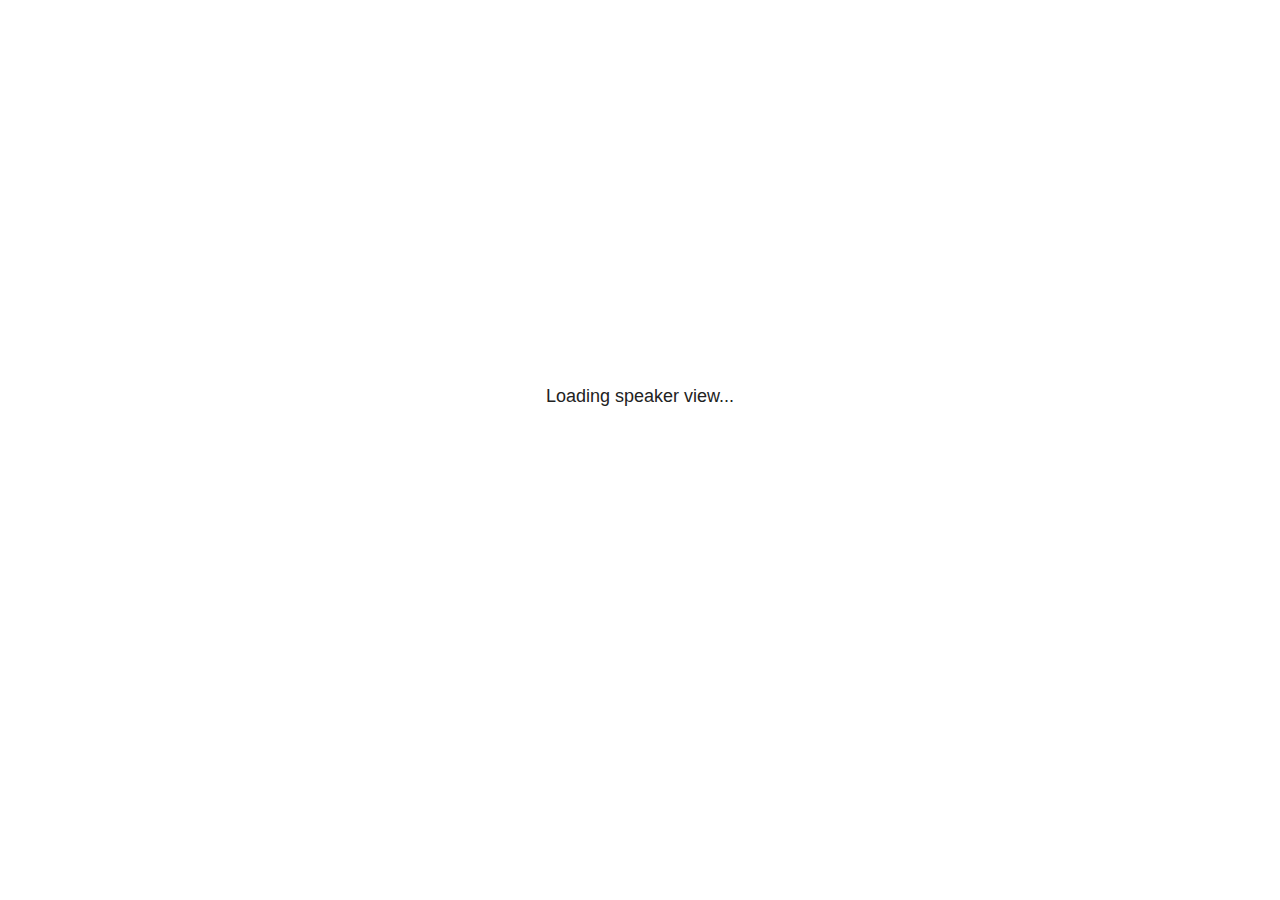
<file: fmi/itp/revealjs/plugin/notes/speaker-view.html>
<html lang="en">
	<head>
		<meta charset="utf-8">

		<title>reveal.js - Speaker View</title>

		<style>
			body {
				font-family: Helvetica;
				font-size: 18px;
			}

			#current-slide,
			#upcoming-slide,
			#speaker-controls {
				padding: 6px;
				box-sizing: border-box;
				-moz-box-sizing: border-box;
			}

			#current-slide iframe,
			#upcoming-slide iframe {
				width: 100%;
				height: 100%;
				border: 1px solid #ddd;
			}

			#current-slide .label,
			#upcoming-slide .label {
				position: absolute;
				top: 10px;
				left: 10px;
				z-index: 2;
			}

			#connection-status {
				position: absolute;
				top: 0;
				left: 0;
				width: 100%;
				height: 100%;
				z-index: 20;
				padding: 30% 20% 20% 20%;
				font-size: 18px;
				color: #222;
				background: #fff;
				text-align: center;
				box-sizing: border-box;
				line-height: 1.4;
			}

			.overlay-element {
				height: 34px;
				line-height: 34px;
				padding: 0 10px;
				text-shadow: none;
				background: rgba( 220, 220, 220, 0.8 );
				color: #222;
				font-size: 14px;
			}

			.overlay-element.interactive:hover {
				background: rgba( 220, 220, 220, 1 );
			}

			#current-slide {
				position: absolute;
				width: 60%;
				height: 100%;
				top: 0;
				left: 0;
				padding-right: 0;
			}

			#upcoming-slide {
				position: absolute;
				width: 40%;
				height: 40%;
				right: 0;
				top: 0;
			}

			/* Speaker controls */
			#speaker-controls {
				position: absolute;
				top: 40%;
				right: 0;
				width: 40%;
				height: 60%;
				overflow: auto;
				font-size: 18px;
			}

				.speaker-controls-time.hidden,
				.speaker-controls-notes.hidden {
					display: none;
				}

				.speaker-controls-time .label,
				.speaker-controls-pace .label,
				.speaker-controls-notes .label {
					text-transform: uppercase;
					font-weight: normal;
					font-size: 0.66em;
					color: #666;
					margin: 0;
				}

				.speaker-controls-time, .speaker-controls-pace {
					border-bottom: 1px solid rgba( 200, 200, 200, 0.5 );
					margin-bottom: 10px;
					padding: 10px 16px;
					padding-bottom: 20px;
					cursor: pointer;
				}

				.speaker-controls-time .reset-button {
					opacity: 0;
					float: right;
					color: #666;
					text-decoration: none;
				}
				.speaker-controls-time:hover .reset-button {
					opacity: 1;
				}

				.speaker-controls-time .timer,
				.speaker-controls-time .clock {
					width: 50%;
				}

				.speaker-controls-time .timer,
				.speaker-controls-time .clock,
				.speaker-controls-time .pacing .hours-value,
				.speaker-controls-time .pacing .minutes-value,
				.speaker-controls-time .pacing .seconds-value {
					font-size: 1.9em;
				}

				.speaker-controls-time .timer {
					float: left;
				}

				.speaker-controls-time .clock {
					float: right;
					text-align: right;
				}

				.speaker-controls-time span.mute {
					opacity: 0.3;
				}

				.speaker-controls-time .pacing-title {
					margin-top: 5px;
				}

				.speaker-controls-time .pacing.ahead {
					color: blue;
				}

				.speaker-controls-time .pacing.on-track {
					color: green;
				}

				.speaker-controls-time .pacing.behind {
					color: red;
				}

				.speaker-controls-notes {
					padding: 10px 16px;
				}

				.speaker-controls-notes .value {
					margin-top: 5px;
					line-height: 1.4;
					font-size: 1.2em;
				}

			/* Layout selector */
			#speaker-layout {
				position: absolute;
				top: 10px;
				right: 10px;
				color: #222;
				z-index: 10;
			}
				#speaker-layout select {
					position: absolute;
					width: 100%;
					height: 100%;
					top: 0;
					left: 0;
					border: 0;
					box-shadow: 0;
					cursor: pointer;
					opacity: 0;

					font-size: 1em;
					background-color: transparent;

					-moz-appearance: none;
					-webkit-appearance: none;
					-webkit-tap-highlight-color: rgba(0, 0, 0, 0);
				}

				#speaker-layout select:focus {
					outline: none;
					box-shadow: none;
				}

			.clear {
				clear: both;
			}

			/* Speaker layout: Wide */
			body[data-speaker-layout="wide"] #current-slide,
			body[data-speaker-layout="wide"] #upcoming-slide {
				width: 50%;
				height: 45%;
				padding: 6px;
			}

			body[data-speaker-layout="wide"] #current-slide {
				top: 0;
				left: 0;
			}

			body[data-speaker-layout="wide"] #upcoming-slide {
				top: 0;
				left: 50%;
			}

			body[data-speaker-layout="wide"] #speaker-controls {
				top: 45%;
				left: 0;
				width: 100%;
				height: 50%;
				font-size: 1.25em;
			}

			/* Speaker layout: Tall */
			body[data-speaker-layout="tall"] #current-slide,
			body[data-speaker-layout="tall"] #upcoming-slide {
				width: 45%;
				height: 50%;
				padding: 6px;
			}

			body[data-speaker-layout="tall"] #current-slide {
				top: 0;
				left: 0;
			}

			body[data-speaker-layout="tall"] #upcoming-slide {
				top: 50%;
				left: 0;
			}

			body[data-speaker-layout="tall"] #speaker-controls {
				padding-top: 40px;
				top: 0;
				left: 45%;
				width: 55%;
				height: 100%;
				font-size: 1.25em;
			}

			/* Speaker layout: Notes only */
			body[data-speaker-layout="notes-only"] #current-slide,
			body[data-speaker-layout="notes-only"] #upcoming-slide {
				display: none;
			}

			body[data-speaker-layout="notes-only"] #speaker-controls {
				padding-top: 40px;
				top: 0;
				left: 0;
				width: 100%;
				height: 100%;
				font-size: 1.25em;
			}

			@media screen and (max-width: 1080px) {
				body[data-speaker-layout="default"] #speaker-controls {
					font-size: 16px;
				}
			}

			@media screen and (max-width: 900px) {
				body[data-speaker-layout="default"] #speaker-controls {
					font-size: 14px;
				}
			}

			@media screen and (max-width: 800px) {
				body[data-speaker-layout="default"] #speaker-controls {
					font-size: 12px;
				}
			}

		</style>
	</head>

	<body>

		<div id="connection-status">Loading speaker view...</div>

		<div id="current-slide"></div>
		<div id="upcoming-slide"><span class="overlay-element label">Upcoming</span></div>
		<div id="speaker-controls">
			<div class="speaker-controls-time">
				<h4 class="label">Time <span class="reset-button">Click to Reset</span></h4>
				<div class="clock">
					<span class="clock-value">0:00 AM</span>
				</div>
				<div class="timer">
					<span class="hours-value">00</span><span class="minutes-value">:00</span><span class="seconds-value">:00</span>
				</div>
				<div class="clear"></div>

				<h4 class="label pacing-title" style="display: none">Pacing – Time to finish current slide</h4>
				<div class="pacing" style="display: none">
					<span class="hours-value">00</span><span class="minutes-value">:00</span><span class="seconds-value">:00</span>
				</div>
			</div>

			<div class="speaker-controls-notes hidden">
				<h4 class="label">Notes</h4>
				<div class="value"></div>
			</div>
		</div>
		<div id="speaker-layout" class="overlay-element interactive">
			<span class="speaker-layout-label"></span>
			<select class="speaker-layout-dropdown"></select>
		</div>

		<script>

			(function() {

				var notes,
					notesValue,
					currentState,
					currentSlide,
					upcomingSlide,
					layoutLabel,
					layoutDropdown,
					pendingCalls = {},
					lastRevealApiCallId = 0,
					connected = false;

				var SPEAKER_LAYOUTS = {
					'default': 'Default',
					'wide': 'Wide',
					'tall': 'Tall',
					'notes-only': 'Notes only'
				};

				setupLayout();

				var connectionStatus = document.querySelector( '#connection-status' );
				var connectionTimeout = setTimeout( function() {
					connectionStatus.innerHTML = 'Error connecting to main window.<br>Please try closing and reopening the speaker view.';
				}, 5000 );

				window.addEventListener( 'message', function( event ) {

					clearTimeout( connectionTimeout );
					connectionStatus.style.display = 'none';

					var data = JSON.parse( event.data );

					// The overview mode is only useful to the reveal.js instance
					// where navigation occurs so we don't sync it
					if( data.state ) delete data.state.overview;

					// Messages sent by the notes plugin inside of the main window
					if( data && data.namespace === 'reveal-notes' ) {
						if( data.type === 'connect' ) {
							handleConnectMessage( data );
						}
						else if( data.type === 'state' ) {
							handleStateMessage( data );
						}
						else if( data.type === 'return' ) {
							pendingCalls[data.callId](data.result);
							delete pendingCalls[data.callId];
						}
					}
					// Messages sent by the reveal.js inside of the current slide preview
					else if( data && data.namespace === 'reveal' ) {
						if( /ready/.test( data.eventName ) ) {
							// Send a message back to notify that the handshake is complete
							window.opener.postMessage( JSON.stringify({ namespace: 'reveal-notes', type: 'connected'} ), '*' );
						}
						else if( /slidechanged|fragmentshown|fragmenthidden|paused|resumed/.test( data.eventName ) && currentState !== JSON.stringify( data.state ) ) {

							window.opener.postMessage( JSON.stringify({ method: 'setState', args: [ data.state ]} ), '*' );

						}
					}

				} );

				/**
				 * Asynchronously calls the Reveal.js API of the main frame.
				 */
				function callRevealApi( methodName, methodArguments, callback ) {

					var callId = ++lastRevealApiCallId;
					pendingCalls[callId] = callback;
					window.opener.postMessage( JSON.stringify( {
						namespace: 'reveal-notes',
						type: 'call',
						callId: callId,
						methodName: methodName,
						arguments: methodArguments
					} ), '*' );

				}

				/**
				 * Called when the main window is trying to establish a
				 * connection.
				 */
				function handleConnectMessage( data ) {

					if( connected === false ) {
						connected = true;

						setupIframes( data );
						setupKeyboard();
						setupNotes();
						setupTimer();
					}

				}

				/**
				 * Called when the main window sends an updated state.
				 */
				function handleStateMessage( data ) {

					// Store the most recently set state to avoid circular loops
					// applying the same state
					currentState = JSON.stringify( data.state );

					// No need for updating the notes in case of fragment changes
					if ( data.notes ) {
						notes.classList.remove( 'hidden' );
						notesValue.style.whiteSpace = data.whitespace;
						if( data.markdown ) {
							notesValue.innerHTML = marked( data.notes );
						}
						else {
							notesValue.innerHTML = data.notes;
						}
					}
					else {
						notes.classList.add( 'hidden' );
					}

					// Update the note slides
					currentSlide.contentWindow.postMessage( JSON.stringify({ method: 'setState', args: [ data.state ] }), '*' );
					upcomingSlide.contentWindow.postMessage( JSON.stringify({ method: 'setState', args: [ data.state ] }), '*' );
					upcomingSlide.contentWindow.postMessage( JSON.stringify({ method: 'next' }), '*' );

				}

				// Limit to max one state update per X ms
				handleStateMessage = debounce( handleStateMessage, 200 );

				/**
				 * Forward keyboard events to the current slide window.
				 * This enables keyboard events to work even if focus
				 * isn't set on the current slide iframe.
				 *
				 * Block F5 default handling, it reloads and disconnects
				 * the speaker notes window.
				 */
				function setupKeyboard() {

					document.addEventListener( 'keydown', function( event ) {
						if( event.keyCode === 116 || ( event.metaKey && event.keyCode === 82 ) ) {
							event.preventDefault();
							return false;
						}
						currentSlide.contentWindow.postMessage( JSON.stringify({ method: 'triggerKey', args: [ event.keyCode ] }), '*' );
					} );

				}

				/**
				 * Creates the preview iframes.
				 */
				function setupIframes( data ) {

					var params = [
						'receiver',
						'progress=false',
						'history=false',
						'transition=none',
						'autoSlide=0',
						'backgroundTransition=none'
					].join( '&' );

					var urlSeparator = /\?/.test(data.url) ? '&' : '?';
					var hash = '#/' + data.state.indexh + '/' + data.state.indexv;
					var currentURL = data.url + urlSeparator + params + '&postMessageEvents=true' + hash;
					var upcomingURL = data.url + urlSeparator + params + '&controls=false' + hash;

					currentSlide = document.createElement( 'iframe' );
					currentSlide.setAttribute( 'width', 1280 );
					currentSlide.setAttribute( 'height', 1024 );
					currentSlide.setAttribute( 'src', currentURL );
					document.querySelector( '#current-slide' ).appendChild( currentSlide );

					upcomingSlide = document.createElement( 'iframe' );
					upcomingSlide.setAttribute( 'width', 640 );
					upcomingSlide.setAttribute( 'height', 512 );
					upcomingSlide.setAttribute( 'src', upcomingURL );
					document.querySelector( '#upcoming-slide' ).appendChild( upcomingSlide );

				}

				/**
				 * Setup the notes UI.
				 */
				function setupNotes() {

					notes = document.querySelector( '.speaker-controls-notes' );
					notesValue = document.querySelector( '.speaker-controls-notes .value' );

				}

				function getTimings( callback ) {

					callRevealApi( 'getSlidesAttributes', [], function ( slideAttributes ) {
						callRevealApi( 'getConfig', [], function ( config ) {
							var totalTime = config.totalTime;
							var minTimePerSlide = config.minimumTimePerSlide || 0;
							var defaultTiming = config.defaultTiming;
							if ((defaultTiming == null) && (totalTime == null)) {
								callback(null);
								return;
							}
							// Setting totalTime overrides defaultTiming
							if (totalTime) {
								defaultTiming = 0;
							}
							var timings = [];
							for ( var i in slideAttributes ) {
								var slide = slideAttributes[ i ];
								var timing = defaultTiming;
								if( slide.hasOwnProperty( 'data-timing' )) {
									var t = slide[ 'data-timing' ];
									timing = parseInt(t);
									if( isNaN(timing) ) {
										console.warn("Could not parse timing '" + t + "' of slide " + i + "; using default of " + defaultTiming);
										timing = defaultTiming;
									}
								}
								timings.push(timing);
							}
							if ( totalTime ) {
								// After we've allocated time to individual slides, we summarize it and
								// subtract it from the total time
								var remainingTime = totalTime - timings.reduce( function(a, b) { return a + b; }, 0 );
								// The remaining time is divided by the number of slides that have 0 seconds
								// allocated at the moment, giving the average time-per-slide on the remaining slides
								var remainingSlides = (timings.filter( function(x) { return x == 0 }) ).length
								var timePerSlide = Math.round( remainingTime / remainingSlides, 0 )
								// And now we replace every zero-value timing with that average
								timings = timings.map( function(x) { return (x==0 ? timePerSlide : x) } );
							}
							var slidesUnderMinimum = timings.filter( function(x) { return (x < minTimePerSlide) } ).length
							if ( slidesUnderMinimum ) {
								message = "The pacing time for " + slidesUnderMinimum + " slide(s) is under the configured minimum of " + minTimePerSlide + " seconds. Check the data-timing attribute on individual slides, or consider increasing the totalTime or minimumTimePerSlide configuration options (or removing some slides).";
								alert(message);
							}
							callback( timings );
						} );
					} );

				}

				/**
				 * Return the number of seconds allocated for presenting
				 * all slides up to and including this one.
				 */
				function getTimeAllocated( timings, callback ) {

					callRevealApi( 'getSlidePastCount', [], function ( currentSlide ) {
						var allocated = 0;
						for (var i in timings.slice(0, currentSlide + 1)) {
							allocated += timings[i];
						}
						callback( allocated );
					} );

				}

				/**
				 * Create the timer and clock and start updating them
				 * at an interval.
				 */
				function setupTimer() {

					var start = new Date(),
					timeEl = document.querySelector( '.speaker-controls-time' ),
					clockEl = timeEl.querySelector( '.clock-value' ),
					hoursEl = timeEl.querySelector( '.hours-value' ),
					minutesEl = timeEl.querySelector( '.minutes-value' ),
					secondsEl = timeEl.querySelector( '.seconds-value' ),
					pacingTitleEl = timeEl.querySelector( '.pacing-title' ),
					pacingEl = timeEl.querySelector( '.pacing' ),
					pacingHoursEl = pacingEl.querySelector( '.hours-value' ),
					pacingMinutesEl = pacingEl.querySelector( '.minutes-value' ),
					pacingSecondsEl = pacingEl.querySelector( '.seconds-value' );

					var timings = null;
					getTimings( function ( _timings ) {

						timings = _timings;
						if (_timings !== null) {
							pacingTitleEl.style.removeProperty('display');
							pacingEl.style.removeProperty('display');
						}

						// Update once directly
						_updateTimer();

						// Then update every second
						setInterval( _updateTimer, 1000 );

					} );


					function _resetTimer() {

						if (timings == null) {
							start = new Date();
							_updateTimer();
						}
						else {
							// Reset timer to beginning of current slide
							getTimeAllocated( timings, function ( slideEndTimingSeconds ) {
								var slideEndTiming = slideEndTimingSeconds * 1000;
								callRevealApi( 'getSlidePastCount', [], function ( currentSlide ) {
									var currentSlideTiming = timings[currentSlide] * 1000;
									var previousSlidesTiming = slideEndTiming - currentSlideTiming;
									var now = new Date();
									start = new Date(now.getTime() - previousSlidesTiming);
									_updateTimer();
								} );
							} );
						}

					}

					timeEl.addEventListener( 'click', function() {
						_resetTimer();
						return false;
					} );

					function _displayTime( hrEl, minEl, secEl, time) {

						var sign = Math.sign(time) == -1 ? "-" : "";
						time = Math.abs(Math.round(time / 1000));
						var seconds = time % 60;
						var minutes = Math.floor( time / 60 ) % 60 ;
						var hours = Math.floor( time / ( 60 * 60 )) ;
						hrEl.innerHTML = sign + zeroPadInteger( hours );
						if (hours == 0) {
							hrEl.classList.add( 'mute' );
						}
						else {
							hrEl.classList.remove( 'mute' );
						}
						minEl.innerHTML = ':' + zeroPadInteger( minutes );
						if (hours == 0 && minutes == 0) {
							minEl.classList.add( 'mute' );
						}
						else {
							minEl.classList.remove( 'mute' );
						}
						secEl.innerHTML = ':' + zeroPadInteger( seconds );
					}

					function _updateTimer() {

						var diff, hours, minutes, seconds,
						now = new Date();

						diff = now.getTime() - start.getTime();

						clockEl.innerHTML = now.toLocaleTimeString( 'en-US', { hour12: true, hour: '2-digit', minute:'2-digit' } );
						_displayTime( hoursEl, minutesEl, secondsEl, diff );
						if (timings !== null) {
							_updatePacing(diff);
						}

					}

					function _updatePacing(diff) {

						getTimeAllocated( timings, function ( slideEndTimingSeconds ) {
							var slideEndTiming = slideEndTimingSeconds * 1000;

							callRevealApi( 'getSlidePastCount', [], function ( currentSlide ) {
								var currentSlideTiming = timings[currentSlide] * 1000;
								var timeLeftCurrentSlide = slideEndTiming - diff;
								if (timeLeftCurrentSlide < 0) {
									pacingEl.className = 'pacing behind';
								}
								else if (timeLeftCurrentSlide < currentSlideTiming) {
									pacingEl.className = 'pacing on-track';
								}
								else {
									pacingEl.className = 'pacing ahead';
								}
								_displayTime( pacingHoursEl, pacingMinutesEl, pacingSecondsEl, timeLeftCurrentSlide );
							} );
						} );
					}

				}

				/**
				 * Sets up the speaker view layout and layout selector.
				 */
				function setupLayout() {

					layoutDropdown = document.querySelector( '.speaker-layout-dropdown' );
					layoutLabel = document.querySelector( '.speaker-layout-label' );

					// Render the list of available layouts
					for( var id in SPEAKER_LAYOUTS ) {
						var option = document.createElement( 'option' );
						option.setAttribute( 'value', id );
						option.textContent = SPEAKER_LAYOUTS[ id ];
						layoutDropdown.appendChild( option );
					}

					// Monitor the dropdown for changes
					layoutDropdown.addEventListener( 'change', function( event ) {

						setLayout( layoutDropdown.value );

					}, false );

					// Restore any currently persisted layout
					setLayout( getLayout() );

				}

				/**
				 * Sets a new speaker view layout. The layout is persisted
				 * in local storage.
				 */
				function setLayout( value ) {

					var title = SPEAKER_LAYOUTS[ value ];

					layoutLabel.innerHTML = 'Layout' + ( title ? ( ': ' + title ) : '' );
					layoutDropdown.value = value;

					document.body.setAttribute( 'data-speaker-layout', value );

					// Persist locally
					if( supportsLocalStorage() ) {
						window.localStorage.setItem( 'reveal-speaker-layout', value );
					}

				}

				/**
				 * Returns the ID of the most recently set speaker layout
				 * or our default layout if none has been set.
				 */
				function getLayout() {

					if( supportsLocalStorage() ) {
						var layout = window.localStorage.getItem( 'reveal-speaker-layout' );
						if( layout ) {
							return layout;
						}
					}

					// Default to the first record in the layouts hash
					for( var id in SPEAKER_LAYOUTS ) {
						return id;
					}

				}

				function supportsLocalStorage() {

					try {
						localStorage.setItem('test', 'test');
						localStorage.removeItem('test');
						return true;
					}
					catch( e ) {
						return false;
					}

				}

				function zeroPadInteger( num ) {

					var str = '00' + parseInt( num );
					return str.substring( str.length - 2 );

				}

				/**
				 * Limits the frequency at which a function can be called.
				 */
				function debounce( fn, ms ) {

					var lastTime = 0,
						timeout;

					return function() {

						var args = arguments;
						var context = this;

						clearTimeout( timeout );

						var timeSinceLastCall = Date.now() - lastTime;
						if( timeSinceLastCall > ms ) {
							fn.apply( context, args );
							lastTime = Date.now();
						}
						else {
							timeout = setTimeout( function() {
								fn.apply( context, args );
								lastTime = Date.now();
							}, ms - timeSinceLastCall );
						}

					}

				}

			})();

		</script>
	</body>
</html>
</file>
<file: styles/style.css>
* {
    font-family: Segoe UI,Helvetica,Arial,sans-serif;
    color: #CDD9E5;
}

body {
    background-color: #22272E;
    margin: 0;
}

#main-header {
    display: flex;
    justify-content: space-evenly;
    align-items: center;
    background-color: #2D333B;
}

h1 {
    font-size: 1.5rem;
    margin: 0;
}

#navigation-list {
    display: flex;
    list-style-type: none;
}

#navigation-list li {
    padding: 0 0.5rem;
}

#navigation-list li a {
    font-weight: 600;
}

a {
    text-decoration: none;
}

a:hover, h1:hover {
    color: #9DA7B3;
}

#greetings-section {
    text-align: center;
    margin-top: 5rem;
}

#greetings-section img{
    border-radius: 50%;
    height: 200px;
    width: 200px;
}

#greetings-section figcaption {
    font-size: 2rem;
    font-weight: bold;
}

.email-address-text {
    font-weight: bold;
    color: darkorange;
}
</file>
<file: styles/itp-fmi.css>
section h1 {
    margin-top: 2rem;
    text-align: center;
    color: #9DA7B3 !important;
}

#units-container {
    margin: 2rem;
    display: grid;
    grid-template-columns: 1fr 1fr 1fr;
    gap: 2rem;
    place-items: center;
}

.unit-instance {
    display: flex;
    flex-direction: column;
    align-items: center;
}

.unit-instance h1 {
    margin-bottom: 1rem;
}

.unit-instance nav {
    width: 100%;
    display: flex;
    justify-content: space-evenly;
    margin-top: 0.5rem;
}

.unit-instance nav a {
    color: #96bbde;
}

.unit-instance img {
    width: 150px;
    height: 150px;
}

.important-text {
    font-weight: bold;
    color: darkorange;
}

.source-reference {
    color: grey;
    font-size: 1rem;
    text-align: right;
}

.source-reference:before {
    content: "*"
}

#last-page-nav {
    display: flex;
    justify-content: space-evenly;
}
</file>
<file: fmi/itp/revealjs/dist/reveal.css>
/*!
* reveal.js 4.1.1
* https://revealjs.com
* MIT licensed
*
* Copyright (C) 2020 Hakim El Hattab, https://hakim.se
*/
.reveal .r-stretch,.reveal .stretch{max-width:none;max-height:none}.reveal pre.r-stretch code,.reveal pre.stretch code{height:100%;max-height:100%;box-sizing:border-box}.reveal .r-fit-text{display:inline-block;white-space:nowrap}.reveal .r-stack{display:grid}.reveal .r-stack>*{grid-area:1/1;margin:auto}.reveal .r-hstack,.reveal .r-vstack{display:flex}.reveal .r-hstack img,.reveal .r-hstack video,.reveal .r-vstack img,.reveal .r-vstack video{min-width:0;min-height:0;-o-object-fit:contain;object-fit:contain}.reveal .r-vstack{flex-direction:column;align-items:center;justify-content:center}.reveal .r-hstack{flex-direction:row;align-items:center;justify-content:center}.reveal .items-stretch{align-items:stretch}.reveal .items-start{align-items:flex-start}.reveal .items-center{align-items:center}.reveal .items-end{align-items:flex-end}.reveal .justify-between{justify-content:space-between}.reveal .justify-around{justify-content:space-around}.reveal .justify-start{justify-content:flex-start}.reveal .justify-center{justify-content:center}.reveal .justify-end{justify-content:flex-end}html.reveal-full-page{width:100%;height:100%;height:100vh;height:calc(var(--vh,1vh) * 100);overflow:hidden}.reveal-viewport{height:100%;overflow:hidden;position:relative;line-height:1;margin:0;background-color:#fff;color:#000}.reveal .slides section .fragment{opacity:0;visibility:hidden;transition:all .2s ease;will-change:opacity}.reveal .slides section .fragment.visible{opacity:1;visibility:inherit}.reveal .slides section .fragment.disabled{transition:none}.reveal .slides section .fragment.grow{opacity:1;visibility:inherit}.reveal .slides section .fragment.grow.visible{transform:scale(1.3)}.reveal .slides section .fragment.shrink{opacity:1;visibility:inherit}.reveal .slides section .fragment.shrink.visible{transform:scale(.7)}.reveal .slides section .fragment.zoom-in{transform:scale(.1)}.reveal .slides section .fragment.zoom-in.visible{transform:none}.reveal .slides section .fragment.fade-out{opacity:1;visibility:inherit}.reveal .slides section .fragment.fade-out.visible{opacity:0;visibility:hidden}.reveal .slides section .fragment.semi-fade-out{opacity:1;visibility:inherit}.reveal .slides section .fragment.semi-fade-out.visible{opacity:.5;visibility:inherit}.reveal .slides section .fragment.strike{opacity:1;visibility:inherit}.reveal .slides section .fragment.strike.visible{text-decoration:line-through}.reveal .slides section .fragment.fade-up{transform:translate(0,40px)}.reveal .slides section .fragment.fade-up.visible{transform:translate(0,0)}.reveal .slides section .fragment.fade-down{transform:translate(0,-40px)}.reveal .slides section .fragment.fade-down.visible{transform:translate(0,0)}.reveal .slides section .fragment.fade-right{transform:translate(-40px,0)}.reveal .slides section .fragment.fade-right.visible{transform:translate(0,0)}.reveal .slides section .fragment.fade-left{transform:translate(40px,0)}.reveal .slides section .fragment.fade-left.visible{transform:translate(0,0)}.reveal .slides section .fragment.current-visible,.reveal .slides section .fragment.fade-in-then-out{opacity:0;visibility:hidden}.reveal .slides section .fragment.current-visible.current-fragment,.reveal .slides section .fragment.fade-in-then-out.current-fragment{opacity:1;visibility:inherit}.reveal .slides section .fragment.fade-in-then-semi-out{opacity:0;visibility:hidden}.reveal .slides section .fragment.fade-in-then-semi-out.visible{opacity:.5;visibility:inherit}.reveal .slides section .fragment.fade-in-then-semi-out.current-fragment{opacity:1;visibility:inherit}.reveal .slides section .fragment.highlight-blue,.reveal .slides section .fragment.highlight-current-blue,.reveal .slides section .fragment.highlight-current-green,.reveal .slides section .fragment.highlight-current-red,.reveal .slides section .fragment.highlight-green,.reveal .slides section .fragment.highlight-red{opacity:1;visibility:inherit}.reveal .slides section .fragment.highlight-red.visible{color:#ff2c2d}.reveal .slides section .fragment.highlight-green.visible{color:#17ff2e}.reveal .slides section .fragment.highlight-blue.visible{color:#1b91ff}.reveal .slides section .fragment.highlight-current-red.current-fragment{color:#ff2c2d}.reveal .slides section .fragment.highlight-current-green.current-fragment{color:#17ff2e}.reveal .slides section .fragment.highlight-current-blue.current-fragment{color:#1b91ff}.reveal:after{content:"";font-style:italic}.reveal iframe{z-index:1}.reveal a{position:relative}@keyframes bounce-right{0%,10%,25%,40%,50%{transform:translateX(0)}20%{transform:translateX(10px)}30%{transform:translateX(-5px)}}@keyframes bounce-left{0%,10%,25%,40%,50%{transform:translateX(0)}20%{transform:translateX(-10px)}30%{transform:translateX(5px)}}@keyframes bounce-down{0%,10%,25%,40%,50%{transform:translateY(0)}20%{transform:translateY(10px)}30%{transform:translateY(-5px)}}.reveal .controls{display:none;position:absolute;top:auto;bottom:12px;right:12px;left:auto;z-index:11;color:#000;pointer-events:none;font-size:10px}.reveal .controls button{position:absolute;padding:0;background-color:transparent;border:0;outline:0;cursor:pointer;color:currentColor;transform:scale(.9999);transition:color .2s ease,opacity .2s ease,transform .2s ease;z-index:2;pointer-events:auto;font-size:inherit;visibility:hidden;opacity:0;-webkit-appearance:none;-webkit-tap-highlight-color:transparent}.reveal .controls .controls-arrow:after,.reveal .controls .controls-arrow:before{content:"";position:absolute;top:0;left:0;width:2.6em;height:.5em;border-radius:.25em;background-color:currentColor;transition:all .15s ease,background-color .8s ease;transform-origin:.2em 50%;will-change:transform}.reveal .controls .controls-arrow{position:relative;width:3.6em;height:3.6em}.reveal .controls .controls-arrow:before{transform:translateX(.5em) translateY(1.55em) rotate(45deg)}.reveal .controls .controls-arrow:after{transform:translateX(.5em) translateY(1.55em) rotate(-45deg)}.reveal .controls .controls-arrow:hover:before{transform:translateX(.5em) translateY(1.55em) rotate(40deg)}.reveal .controls .controls-arrow:hover:after{transform:translateX(.5em) translateY(1.55em) rotate(-40deg)}.reveal .controls .controls-arrow:active:before{transform:translateX(.5em) translateY(1.55em) rotate(36deg)}.reveal .controls .controls-arrow:active:after{transform:translateX(.5em) translateY(1.55em) rotate(-36deg)}.reveal .controls .navigate-left{right:6.4em;bottom:3.2em;transform:translateX(-10px)}.reveal .controls .navigate-left.highlight{animation:bounce-left 2s 50 both ease-out}.reveal .controls .navigate-right{right:0;bottom:3.2em;transform:translateX(10px)}.reveal .controls .navigate-right .controls-arrow{transform:rotate(180deg)}.reveal .controls .navigate-right.highlight{animation:bounce-right 2s 50 both ease-out}.reveal .controls .navigate-up{right:3.2em;bottom:6.4em;transform:translateY(-10px)}.reveal .controls .navigate-up .controls-arrow{transform:rotate(90deg)}.reveal .controls .navigate-down{right:3.2em;bottom:-1.4em;padding-bottom:1.4em;transform:translateY(10px)}.reveal .controls .navigate-down .controls-arrow{transform:rotate(-90deg)}.reveal .controls .navigate-down.highlight{animation:bounce-down 2s 50 both ease-out}.reveal .controls[data-controls-back-arrows=faded] .navigate-up.enabled{opacity:.3}.reveal .controls[data-controls-back-arrows=faded] .navigate-up.enabled:hover{opacity:1}.reveal .controls[data-controls-back-arrows=hidden] .navigate-up.enabled{opacity:0;visibility:hidden}.reveal .controls .enabled{visibility:visible;opacity:.9;cursor:pointer;transform:none}.reveal .controls .enabled.fragmented{opacity:.5}.reveal .controls .enabled.fragmented:hover,.reveal .controls .enabled:hover{opacity:1}.reveal:not(.rtl) .controls[data-controls-back-arrows=faded] .navigate-left.enabled{opacity:.3}.reveal:not(.rtl) .controls[data-controls-back-arrows=faded] .navigate-left.enabled:hover{opacity:1}.reveal:not(.rtl) .controls[data-controls-back-arrows=hidden] .navigate-left.enabled{opacity:0;visibility:hidden}.reveal.rtl .controls[data-controls-back-arrows=faded] .navigate-right.enabled{opacity:.3}.reveal.rtl .controls[data-controls-back-arrows=faded] .navigate-right.enabled:hover{opacity:1}.reveal.rtl .controls[data-controls-back-arrows=hidden] .navigate-right.enabled{opacity:0;visibility:hidden}.reveal[data-navigation-mode=linear].has-horizontal-slides .navigate-down,.reveal[data-navigation-mode=linear].has-horizontal-slides .navigate-up{display:none}.reveal:not(.has-vertical-slides) .controls .navigate-left,.reveal[data-navigation-mode=linear].has-horizontal-slides .navigate-left{bottom:1.4em;right:5.5em}.reveal:not(.has-vertical-slides) .controls .navigate-right,.reveal[data-navigation-mode=linear].has-horizontal-slides .navigate-right{bottom:1.4em;right:.5em}.reveal:not(.has-horizontal-slides) .controls .navigate-up{right:1.4em;bottom:5em}.reveal:not(.has-horizontal-slides) .controls .navigate-down{right:1.4em;bottom:.5em}.reveal.has-dark-background .controls{color:#fff}.reveal.has-light-background .controls{color:#000}.reveal.no-hover .controls .controls-arrow:active:before,.reveal.no-hover .controls .controls-arrow:hover:before{transform:translateX(.5em) translateY(1.55em) rotate(45deg)}.reveal.no-hover .controls .controls-arrow:active:after,.reveal.no-hover .controls .controls-arrow:hover:after{transform:translateX(.5em) translateY(1.55em) rotate(-45deg)}@media screen and (min-width:500px){.reveal .controls[data-controls-layout=edges]{top:0;right:0;bottom:0;left:0}.reveal .controls[data-controls-layout=edges] .navigate-down,.reveal .controls[data-controls-layout=edges] .navigate-left,.reveal .controls[data-controls-layout=edges] .navigate-right,.reveal .controls[data-controls-layout=edges] .navigate-up{bottom:auto;right:auto}.reveal .controls[data-controls-layout=edges] .navigate-left{top:50%;left:.8em;margin-top:-1.8em}.reveal .controls[data-controls-layout=edges] .navigate-right{top:50%;right:.8em;margin-top:-1.8em}.reveal .controls[data-controls-layout=edges] .navigate-up{top:.8em;left:50%;margin-left:-1.8em}.reveal .controls[data-controls-layout=edges] .navigate-down{bottom:-.3em;left:50%;margin-left:-1.8em}}.reveal .progress{position:absolute;display:none;height:3px;width:100%;bottom:0;left:0;z-index:10;background-color:rgba(0,0,0,.2);color:#fff}.reveal .progress:after{content:"";display:block;position:absolute;height:10px;width:100%;top:-10px}.reveal .progress span{display:block;height:100%;width:100%;background-color:currentColor;transition:transform .8s cubic-bezier(.26,.86,.44,.985);transform-origin:0 0;transform:scaleX(0)}.reveal .slide-number{position:absolute;display:block;right:8px;bottom:8px;z-index:31;font-family:Helvetica,sans-serif;font-size:12px;line-height:1;color:#fff;background-color:rgba(0,0,0,.4);padding:5px}.reveal .slide-number a{color:currentColor}.reveal .slide-number-delimiter{margin:0 3px}.reveal{position:relative;width:100%;height:100%;overflow:hidden;touch-action:pinch-zoom}.reveal.embedded{touch-action:pan-y}.reveal .slides{position:absolute;width:100%;height:100%;top:0;right:0;bottom:0;left:0;margin:auto;pointer-events:none;overflow:visible;z-index:1;text-align:center;perspective:600px;perspective-origin:50% 40%}.reveal .slides>section{perspective:600px}.reveal .slides>section,.reveal .slides>section>section{display:none;position:absolute;width:100%;pointer-events:auto;z-index:10;transform-style:flat;transition:transform-origin .8s cubic-bezier(.26,.86,.44,.985),transform .8s cubic-bezier(.26,.86,.44,.985),visibility .8s cubic-bezier(.26,.86,.44,.985),opacity .8s cubic-bezier(.26,.86,.44,.985)}.reveal[data-transition-speed=fast] .slides section{transition-duration:.4s}.reveal[data-transition-speed=slow] .slides section{transition-duration:1.2s}.reveal .slides section[data-transition-speed=fast]{transition-duration:.4s}.reveal .slides section[data-transition-speed=slow]{transition-duration:1.2s}.reveal .slides>section.stack{padding-top:0;padding-bottom:0;pointer-events:none;height:100%}.reveal .slides>section.present,.reveal .slides>section>section.present{display:block;z-index:11;opacity:1}.reveal .slides>section:empty,.reveal .slides>section>section:empty,.reveal .slides>section>section[data-background-interactive],.reveal .slides>section[data-background-interactive]{pointer-events:none}.reveal.center,.reveal.center .slides,.reveal.center .slides section{min-height:0!important}.reveal .slides>section:not(.present),.reveal .slides>section>section:not(.present){pointer-events:none}.reveal.overview .slides>section,.reveal.overview .slides>section>section{pointer-events:auto}.reveal .slides>section.future,.reveal .slides>section.past,.reveal .slides>section>section.future,.reveal .slides>section>section.past{opacity:0}.reveal.slide section{-webkit-backface-visibility:hidden;backface-visibility:hidden}.reveal .slides>section[data-transition=slide].past,.reveal .slides>section[data-transition~=slide-out].past,.reveal.slide .slides>section:not([data-transition]).past{transform:translate(-150%,0)}.reveal .slides>section[data-transition=slide].future,.reveal .slides>section[data-transition~=slide-in].future,.reveal.slide .slides>section:not([data-transition]).future{transform:translate(150%,0)}.reveal .slides>section>section[data-transition=slide].past,.reveal .slides>section>section[data-transition~=slide-out].past,.reveal.slide .slides>section>section:not([data-transition]).past{transform:translate(0,-150%)}.reveal .slides>section>section[data-transition=slide].future,.reveal .slides>section>section[data-transition~=slide-in].future,.reveal.slide .slides>section>section:not([data-transition]).future{transform:translate(0,150%)}.reveal.linear section{-webkit-backface-visibility:hidden;backface-visibility:hidden}.reveal .slides>section[data-transition=linear].past,.reveal .slides>section[data-transition~=linear-out].past,.reveal.linear .slides>section:not([data-transition]).past{transform:translate(-150%,0)}.reveal .slides>section[data-transition=linear].future,.reveal .slides>section[data-transition~=linear-in].future,.reveal.linear .slides>section:not([data-transition]).future{transform:translate(150%,0)}.reveal .slides>section>section[data-transition=linear].past,.reveal .slides>section>section[data-transition~=linear-out].past,.reveal.linear .slides>section>section:not([data-transition]).past{transform:translate(0,-150%)}.reveal .slides>section>section[data-transition=linear].future,.reveal .slides>section>section[data-transition~=linear-in].future,.reveal.linear .slides>section>section:not([data-transition]).future{transform:translate(0,150%)}.reveal .slides section[data-transition=default].stack,.reveal.default .slides section.stack{transform-style:preserve-3d}.reveal .slides>section[data-transition=default].past,.reveal .slides>section[data-transition~=default-out].past,.reveal.default .slides>section:not([data-transition]).past{transform:translate3d(-100%,0,0) rotateY(-90deg) translate3d(-100%,0,0)}.reveal .slides>section[data-transition=default].future,.reveal .slides>section[data-transition~=default-in].future,.reveal.default .slides>section:not([data-transition]).future{transform:translate3d(100%,0,0) rotateY(90deg) translate3d(100%,0,0)}.reveal .slides>section>section[data-transition=default].past,.reveal .slides>section>section[data-transition~=default-out].past,.reveal.default .slides>section>section:not([data-transition]).past{transform:translate3d(0,-300px,0) rotateX(70deg) translate3d(0,-300px,0)}.reveal .slides>section>section[data-transition=default].future,.reveal .slides>section>section[data-transition~=default-in].future,.reveal.default .slides>section>section:not([data-transition]).future{transform:translate3d(0,300px,0) rotateX(-70deg) translate3d(0,300px,0)}.reveal .slides section[data-transition=convex].stack,.reveal.convex .slides section.stack{transform-style:preserve-3d}.reveal .slides>section[data-transition=convex].past,.reveal .slides>section[data-transition~=convex-out].past,.reveal.convex .slides>section:not([data-transition]).past{transform:translate3d(-100%,0,0) rotateY(-90deg) translate3d(-100%,0,0)}.reveal .slides>section[data-transition=convex].future,.reveal .slides>section[data-transition~=convex-in].future,.reveal.convex .slides>section:not([data-transition]).future{transform:translate3d(100%,0,0) rotateY(90deg) translate3d(100%,0,0)}.reveal .slides>section>section[data-transition=convex].past,.reveal .slides>section>section[data-transition~=convex-out].past,.reveal.convex .slides>section>section:not([data-transition]).past{transform:translate3d(0,-300px,0) rotateX(70deg) translate3d(0,-300px,0)}.reveal .slides>section>section[data-transition=convex].future,.reveal .slides>section>section[data-transition~=convex-in].future,.reveal.convex .slides>section>section:not([data-transition]).future{transform:translate3d(0,300px,0) rotateX(-70deg) translate3d(0,300px,0)}.reveal .slides section[data-transition=concave].stack,.reveal.concave .slides section.stack{transform-style:preserve-3d}.reveal .slides>section[data-transition=concave].past,.reveal .slides>section[data-transition~=concave-out].past,.reveal.concave .slides>section:not([data-transition]).past{transform:translate3d(-100%,0,0) rotateY(90deg) translate3d(-100%,0,0)}.reveal .slides>section[data-transition=concave].future,.reveal .slides>section[data-transition~=concave-in].future,.reveal.concave .slides>section:not([data-transition]).future{transform:translate3d(100%,0,0) rotateY(-90deg) translate3d(100%,0,0)}.reveal .slides>section>section[data-transition=concave].past,.reveal .slides>section>section[data-transition~=concave-out].past,.reveal.concave .slides>section>section:not([data-transition]).past{transform:translate3d(0,-80%,0) rotateX(-70deg) translate3d(0,-80%,0)}.reveal .slides>section>section[data-transition=concave].future,.reveal .slides>section>section[data-transition~=concave-in].future,.reveal.concave .slides>section>section:not([data-transition]).future{transform:translate3d(0,80%,0) rotateX(70deg) translate3d(0,80%,0)}.reveal .slides section[data-transition=zoom],.reveal.zoom .slides section:not([data-transition]){transition-timing-function:ease}.reveal .slides>section[data-transition=zoom].past,.reveal .slides>section[data-transition~=zoom-out].past,.reveal.zoom .slides>section:not([data-transition]).past{visibility:hidden;transform:scale(16)}.reveal .slides>section[data-transition=zoom].future,.reveal .slides>section[data-transition~=zoom-in].future,.reveal.zoom .slides>section:not([data-transition]).future{visibility:hidden;transform:scale(.2)}.reveal .slides>section>section[data-transition=zoom].past,.reveal .slides>section>section[data-transition~=zoom-out].past,.reveal.zoom .slides>section>section:not([data-transition]).past{transform:scale(16)}.reveal .slides>section>section[data-transition=zoom].future,.reveal .slides>section>section[data-transition~=zoom-in].future,.reveal.zoom .slides>section>section:not([data-transition]).future{transform:scale(.2)}.reveal.cube .slides{perspective:1300px}.reveal.cube .slides section{padding:30px;min-height:700px;-webkit-backface-visibility:hidden;backface-visibility:hidden;box-sizing:border-box;transform-style:preserve-3d}.reveal.center.cube .slides section{min-height:0}.reveal.cube .slides section:not(.stack):before{content:"";position:absolute;display:block;width:100%;height:100%;left:0;top:0;background:rgba(0,0,0,.1);border-radius:4px;transform:translateZ(-20px)}.reveal.cube .slides section:not(.stack):after{content:"";position:absolute;display:block;width:90%;height:30px;left:5%;bottom:0;background:0 0;z-index:1;border-radius:4px;box-shadow:0 95px 25px rgba(0,0,0,.2);transform:translateZ(-90px) rotateX(65deg)}.reveal.cube .slides>section.stack{padding:0;background:0 0}.reveal.cube .slides>section.past{transform-origin:100% 0;transform:translate3d(-100%,0,0) rotateY(-90deg)}.reveal.cube .slides>section.future{transform-origin:0 0;transform:translate3d(100%,0,0) rotateY(90deg)}.reveal.cube .slides>section>section.past{transform-origin:0 100%;transform:translate3d(0,-100%,0) rotateX(90deg)}.reveal.cube .slides>section>section.future{transform-origin:0 0;transform:translate3d(0,100%,0) rotateX(-90deg)}.reveal.page .slides{perspective-origin:0 50%;perspective:3000px}.reveal.page .slides section{padding:30px;min-height:700px;box-sizing:border-box;transform-style:preserve-3d}.reveal.page .slides section.past{z-index:12}.reveal.page .slides section:not(.stack):before{content:"";position:absolute;display:block;width:100%;height:100%;left:0;top:0;background:rgba(0,0,0,.1);transform:translateZ(-20px)}.reveal.page .slides section:not(.stack):after{content:"";position:absolute;display:block;width:90%;height:30px;left:5%;bottom:0;background:0 0;z-index:1;border-radius:4px;box-shadow:0 95px 25px rgba(0,0,0,.2);-webkit-transform:translateZ(-90px) rotateX(65deg)}.reveal.page .slides>section.stack{padding:0;background:0 0}.reveal.page .slides>section.past{transform-origin:0 0;transform:translate3d(-40%,0,0) rotateY(-80deg)}.reveal.page .slides>section.future{transform-origin:100% 0;transform:translate3d(0,0,0)}.reveal.page .slides>section>section.past{transform-origin:0 0;transform:translate3d(0,-40%,0) rotateX(80deg)}.reveal.page .slides>section>section.future{transform-origin:0 100%;transform:translate3d(0,0,0)}.reveal .slides section[data-transition=fade],.reveal.fade .slides section:not([data-transition]),.reveal.fade .slides>section>section:not([data-transition]){transform:none;transition:opacity .5s}.reveal.fade.overview .slides section,.reveal.fade.overview .slides>section>section{transition:none}.reveal .slides section[data-transition=none],.reveal.none .slides section:not([data-transition]){transform:none;transition:none}.reveal .pause-overlay{position:absolute;top:0;left:0;width:100%;height:100%;background:#000;visibility:hidden;opacity:0;z-index:100;transition:all 1s ease}.reveal .pause-overlay .resume-button{position:absolute;bottom:20px;right:20px;color:#ccc;border-radius:2px;padding:6px 14px;border:2px solid #ccc;font-size:16px;background:0 0;cursor:pointer}.reveal .pause-overlay .resume-button:hover{color:#fff;border-color:#fff}.reveal.paused .pause-overlay{visibility:visible;opacity:1}.reveal .no-transition,.reveal .no-transition *,.reveal .slides.disable-slide-transitions section{transition:none!important}.reveal .slides.disable-slide-transitions section{transform:none!important}.reveal .backgrounds{position:absolute;width:100%;height:100%;top:0;left:0;perspective:600px}.reveal .slide-background{display:none;position:absolute;width:100%;height:100%;opacity:0;visibility:hidden;overflow:hidden;background-color:rgba(0,0,0,0);transition:all .8s cubic-bezier(.26,.86,.44,.985)}.reveal .slide-background-content{position:absolute;width:100%;height:100%;background-position:50% 50%;background-repeat:no-repeat;background-size:cover}.reveal .slide-background.stack{display:block}.reveal .slide-background.present{opacity:1;visibility:visible;z-index:2}.print-pdf .reveal .slide-background{opacity:1!important;visibility:visible!important}.reveal .slide-background video{position:absolute;width:100%;height:100%;max-width:none;max-height:none;top:0;left:0;-o-object-fit:cover;object-fit:cover}.reveal .slide-background[data-background-size=contain] video{-o-object-fit:contain;object-fit:contain}.reveal>.backgrounds .slide-background[data-background-transition=none],.reveal[data-background-transition=none]>.backgrounds .slide-background:not([data-background-transition]){transition:none}.reveal>.backgrounds .slide-background[data-background-transition=slide],.reveal[data-background-transition=slide]>.backgrounds .slide-background:not([data-background-transition]){opacity:1;-webkit-backface-visibility:hidden;backface-visibility:hidden}.reveal>.backgrounds .slide-background.past[data-background-transition=slide],.reveal[data-background-transition=slide]>.backgrounds .slide-background.past:not([data-background-transition]){transform:translate(-100%,0)}.reveal>.backgrounds .slide-background.future[data-background-transition=slide],.reveal[data-background-transition=slide]>.backgrounds .slide-background.future:not([data-background-transition]){transform:translate(100%,0)}.reveal>.backgrounds .slide-background>.slide-background.past[data-background-transition=slide],.reveal[data-background-transition=slide]>.backgrounds .slide-background>.slide-background.past:not([data-background-transition]){transform:translate(0,-100%)}.reveal>.backgrounds .slide-background>.slide-background.future[data-background-transition=slide],.reveal[data-background-transition=slide]>.backgrounds .slide-background>.slide-background.future:not([data-background-transition]){transform:translate(0,100%)}.reveal>.backgrounds .slide-background.past[data-background-transition=convex],.reveal[data-background-transition=convex]>.backgrounds .slide-background.past:not([data-background-transition]){opacity:0;transform:translate3d(-100%,0,0) rotateY(-90deg) translate3d(-100%,0,0)}.reveal>.backgrounds .slide-background.future[data-background-transition=convex],.reveal[data-background-transition=convex]>.backgrounds .slide-background.future:not([data-background-transition]){opacity:0;transform:translate3d(100%,0,0) rotateY(90deg) translate3d(100%,0,0)}.reveal>.backgrounds .slide-background>.slide-background.past[data-background-transition=convex],.reveal[data-background-transition=convex]>.backgrounds .slide-background>.slide-background.past:not([data-background-transition]){opacity:0;transform:translate3d(0,-100%,0) rotateX(90deg) translate3d(0,-100%,0)}.reveal>.backgrounds .slide-background>.slide-background.future[data-background-transition=convex],.reveal[data-background-transition=convex]>.backgrounds .slide-background>.slide-background.future:not([data-background-transition]){opacity:0;transform:translate3d(0,100%,0) rotateX(-90deg) translate3d(0,100%,0)}.reveal>.backgrounds .slide-background.past[data-background-transition=concave],.reveal[data-background-transition=concave]>.backgrounds .slide-background.past:not([data-background-transition]){opacity:0;transform:translate3d(-100%,0,0) rotateY(90deg) translate3d(-100%,0,0)}.reveal>.backgrounds .slide-background.future[data-background-transition=concave],.reveal[data-background-transition=concave]>.backgrounds .slide-background.future:not([data-background-transition]){opacity:0;transform:translate3d(100%,0,0) rotateY(-90deg) translate3d(100%,0,0)}.reveal>.backgrounds .slide-background>.slide-background.past[data-background-transition=concave],.reveal[data-background-transition=concave]>.backgrounds .slide-background>.slide-background.past:not([data-background-transition]){opacity:0;transform:translate3d(0,-100%,0) rotateX(-90deg) translate3d(0,-100%,0)}.reveal>.backgrounds .slide-background>.slide-background.future[data-background-transition=concave],.reveal[data-background-transition=concave]>.backgrounds .slide-background>.slide-background.future:not([data-background-transition]){opacity:0;transform:translate3d(0,100%,0) rotateX(90deg) translate3d(0,100%,0)}.reveal>.backgrounds .slide-background[data-background-transition=zoom],.reveal[data-background-transition=zoom]>.backgrounds .slide-background:not([data-background-transition]){transition-timing-function:ease}.reveal>.backgrounds .slide-background.past[data-background-transition=zoom],.reveal[data-background-transition=zoom]>.backgrounds .slide-background.past:not([data-background-transition]){opacity:0;visibility:hidden;transform:scale(16)}.reveal>.backgrounds .slide-background.future[data-background-transition=zoom],.reveal[data-background-transition=zoom]>.backgrounds .slide-background.future:not([data-background-transition]){opacity:0;visibility:hidden;transform:scale(.2)}.reveal>.backgrounds .slide-background>.slide-background.past[data-background-transition=zoom],.reveal[data-background-transition=zoom]>.backgrounds .slide-background>.slide-background.past:not([data-background-transition]){opacity:0;visibility:hidden;transform:scale(16)}.reveal>.backgrounds .slide-background>.slide-background.future[data-background-transition=zoom],.reveal[data-background-transition=zoom]>.backgrounds .slide-background>.slide-background.future:not([data-background-transition]){opacity:0;visibility:hidden;transform:scale(.2)}.reveal[data-transition-speed=fast]>.backgrounds .slide-background{transition-duration:.4s}.reveal[data-transition-speed=slow]>.backgrounds .slide-background{transition-duration:1.2s}.reveal [data-auto-animate-target^=unmatched]{will-change:opacity}.reveal section[data-auto-animate]:not(.stack):not([data-auto-animate=running]) [data-auto-animate-target^=unmatched]{opacity:0}.reveal.overview{perspective-origin:50% 50%;perspective:700px}.reveal.overview .slides{-moz-transform-style:preserve-3d}.reveal.overview .slides section{height:100%;top:0!important;opacity:1!important;overflow:hidden;visibility:visible!important;cursor:pointer;box-sizing:border-box}.reveal.overview .slides section.present,.reveal.overview .slides section:hover{outline:10px solid rgba(150,150,150,.4);outline-offset:10px}.reveal.overview .slides section .fragment{opacity:1;transition:none}.reveal.overview .slides section:after,.reveal.overview .slides section:before{display:none!important}.reveal.overview .slides>section.stack{padding:0;top:0!important;background:0 0;outline:0;overflow:visible}.reveal.overview .backgrounds{perspective:inherit;-moz-transform-style:preserve-3d}.reveal.overview .backgrounds .slide-background{opacity:1;visibility:visible;outline:10px solid rgba(150,150,150,.1);outline-offset:10px}.reveal.overview .backgrounds .slide-background.stack{overflow:visible}.reveal.overview .slides section,.reveal.overview-deactivating .slides section{transition:none}.reveal.overview .backgrounds .slide-background,.reveal.overview-deactivating .backgrounds .slide-background{transition:none}.reveal.rtl .slides,.reveal.rtl .slides h1,.reveal.rtl .slides h2,.reveal.rtl .slides h3,.reveal.rtl .slides h4,.reveal.rtl .slides h5,.reveal.rtl .slides h6{direction:rtl;font-family:sans-serif}.reveal.rtl code,.reveal.rtl pre{direction:ltr}.reveal.rtl ol,.reveal.rtl ul{text-align:right}.reveal.rtl .progress span{transform-origin:100% 0}.reveal.has-parallax-background .backgrounds{transition:all .8s ease}.reveal.has-parallax-background[data-transition-speed=fast] .backgrounds{transition-duration:.4s}.reveal.has-parallax-background[data-transition-speed=slow] .backgrounds{transition-duration:1.2s}.reveal>.overlay{position:absolute;top:0;left:0;width:100%;height:100%;z-index:1000;background:rgba(0,0,0,.9);transition:all .3s ease}.reveal>.overlay .spinner{position:absolute;display:block;top:50%;left:50%;width:32px;height:32px;margin:-16px 0 0 -16px;z-index:10;background-image:url([data-uri]%2F%2F%2F6%2Bvr8nJybW1tcDAwOjo6Nvb26ioqKOjo7Ozs%2FLy8vz8%2FAAAAAAAAAAAACH%2FC05FVFNDQVBFMi4wAwEAAAAh%2FhpDcmVhdGVkIHdpdGggYWpheGxvYWQuaW5mbwAh%[base64]%2FV%2FnmOM82XiHRLYKhKP1oZmADdEAAAh%2BQQJCgAAACwAAAAAIAAgAAAE6hDISWlZpOrNp1lGNRSdRpDUolIGw5RUYhhHukqFu8DsrEyqnWThGvAmhVlteBvojpTDDBUEIFwMFBRAmBkSgOrBFZogCASwBDEY%2FCZSg7GSE0gSCjQBMVG023xWBhklAnoEdhQEfyNqMIcKjhRsjEdnezB%2BA4k8gTwJhFuiW4dokXiloUepBAp5qaKpp6%2BHo7aWW54wl7obvEe0kRuoplCGepwSx2jJvqHEmGt6whJpGpfJCHmOoNHKaHx61WiSR92E4lbFoq%2BB6QDtuetcaBPnW6%2BO7wDHpIiK9SaVK5GgV543tzjgGcghAgAh%[base64]%2B%2BG%2Bw48edZPK%2BM6hLJpQg484enXIdQFSS1u6UhksENEQAAIfkECQoAAAAsAAAAACAAIAAABOcQyEmpGKLqzWcZRVUQnZYg1aBSh2GUVEIQ2aQOE%2BG%2BcD4ntpWkZQj1JIiZIogDFFyHI0UxQwFugMSOFIPJftfVAEoZLBbcLEFhlQiqGp1Vd140AUklUN3eCA51C1EWMzMCezCBBmkxVIVHBWd3HHl9JQOIJSdSnJ0TDKChCwUJjoWMPaGqDKannasMo6WnM562R5YluZRwur0wpgqZE7NKUm%2BFNRPIhjBJxKZteWuIBMN4zRMIVIhffcgojwCF117i4nlLnY5ztRLsnOk%2BaV%2BoJY7V7m76PdkS4trKcdg0Zc0tTcKkRAAAIfkECQoAAAAsAAAAACAAIAAABO4QyEkpKqjqzScpRaVkXZWQEximw1BSCUEIlDohrft6cpKCk5xid5MNJTaAIkekKGQkWyKHkvhKsR7ARmitkAYDYRIbUQRQjWBwJRzChi9CRlBcY1UN4g0%[base64]%[base64]%2BE71SRQeyqUToLA7VxF0JDyIQh%2FMVVPMt1ECZlfcjZJ9mIKoaTl1MRIl5o4CUKXOwmyrCInCKqcWtvadL2SYhyASyNDJ0uIiRMDjI0Fd30%2FiI2UA5GSS5UDj2l6NoqgOgN4gksEBgYFf0FDqKgHnyZ9OX8HrgYHdHpcHQULXAS2qKpENRg7eAMLC7kTBaixUYFkKAzWAAnLC7FLVxLWDBLKCwaKTULgEwbLA4hJtOkSBNqITT3xEgfLpBtzE%2FjiuL04RGEBgwWhShRgQExHBAAh%2BQQJCgAAACwAAAAAIAAgAAAE7xDISWlSqerNpyJKhWRdlSAVoVLCWk6JKlAqAavhO9UkUHsqlE6CwO1cRdCQ8iEIfzFVTzLdRAmZX3I2SfZiCqGk5dTESJeaOAlClzsJsqwiJwiqnFrb2nS9kmIcgEsjQydLiIlHehhpejaIjzh9eomSjZR%[base64]%2BE71SRQeyqUToLA7VxF0JDyIQh%[base64]%2BE71SRQeyqUToLA7VxF0JDyIQh%2FMVVPMt1ECZlfcjZJ9mIKoaTl1MRIl5o4CUKXOwmyrCInCKqcWtvadL2SYhyASyNDJ0uIiUd6GAULDJCRiXo1CpGXDJOUjY%2BYip9DhToJA4RBLwMLCwVDfRgbBAaqqoZ1XBMHswsHtxtFaH1iqaoGNgAIxRpbFAgfPQSqpbgGBqUD1wBXeCYp1AYZ19JJOYgH1KwA4UBvQwXUBxPqVD9L3sbp2BNk2xvvFPJd%2BMFCN6HAAIKgNggY0KtEBAAh%[base64]%2BvsYMDAzZQPC9VCNkDWUhGkuE5PxJNwiUK4UfLzOlD4WvzAHaoG9nxPi5d%2BjYUqfAhhykOFwJWiAAAIfkECQoAAAAsAAAAACAAIAAABPAQyElpUqnqzaciSoVkXVUMFaFSwlpOCcMYlErAavhOMnNLNo8KsZsMZItJEIDIFSkLGQoQTNhIsFehRww2CQLKF0tYGKYSg%2BygsZIuNqJksKgbfgIGepNo2cIUB3V1B3IvNiBYNQaDSTtfhhx0CwVPI0UJe0%2Bbm4g5VgcGoqOcnjmjqDSdnhgEoamcsZuXO1aWQy8KAwOAuTYYGwi7w5h%2BKr0SJ8MFihpNbx%2B4Erq7BYBuzsdiH1jCAzoSfl0rVirNbRXlBBlLX%2BBP0XJLAPGzTkAuAOqb0WT5AH7OcdCm5B8TgRwSRKIHQtaLCwg1RAAAOwAAAAAAAAAAAA%3D%3D);visibility:visible;opacity:.6;transition:all .3s ease}.reveal>.overlay header{position:absolute;left:0;top:0;width:100%;padding:5px;z-index:2;box-sizing:border-box}.reveal>.overlay header a{display:inline-block;width:40px;height:40px;line-height:36px;padding:0 10px;float:right;opacity:.6;box-sizing:border-box}.reveal>.overlay header a:hover{opacity:1}.reveal>.overlay header a .icon{display:inline-block;width:20px;height:20px;background-position:50% 50%;background-size:100%;background-repeat:no-repeat}.reveal>.overlay header a.close .icon{background-image:url([data-uri])}.reveal>.overlay header a.external .icon{background-image:url([data-uri])}.reveal>.overlay .viewport{position:absolute;display:flex;top:50px;right:0;bottom:0;left:0}.reveal>.overlay.overlay-preview .viewport iframe{width:100%;height:100%;max-width:100%;max-height:100%;border:0;opacity:0;visibility:hidden;transition:all .3s ease}.reveal>.overlay.overlay-preview.loaded .viewport iframe{opacity:1;visibility:visible}.reveal>.overlay.overlay-preview.loaded .viewport-inner{position:absolute;z-index:-1;left:0;top:45%;width:100%;text-align:center;letter-spacing:normal}.reveal>.overlay.overlay-preview .x-frame-error{opacity:0;transition:opacity .3s ease .3s}.reveal>.overlay.overlay-preview.loaded .x-frame-error{opacity:1}.reveal>.overlay.overlay-preview.loaded .spinner{opacity:0;visibility:hidden;transform:scale(.2)}.reveal>.overlay.overlay-help .viewport{overflow:auto;color:#fff}.reveal>.overlay.overlay-help .viewport .viewport-inner{width:600px;margin:auto;padding:20px 20px 80px 20px;text-align:center;letter-spacing:normal}.reveal>.overlay.overlay-help .viewport .viewport-inner .title{font-size:20px}.reveal>.overlay.overlay-help .viewport .viewport-inner table{border:1px solid #fff;border-collapse:collapse;font-size:16px}.reveal>.overlay.overlay-help .viewport .viewport-inner table td,.reveal>.overlay.overlay-help .viewport .viewport-inner table th{width:200px;padding:14px;border:1px solid #fff;vertical-align:middle}.reveal>.overlay.overlay-help .viewport .viewport-inner table th{padding-top:20px;padding-bottom:20px}.reveal .playback{position:absolute;left:15px;bottom:20px;z-index:30;cursor:pointer;transition:all .4s ease;-webkit-tap-highlight-color:transparent}.reveal.overview .playback{opacity:0;visibility:hidden}.reveal .hljs{min-height:100%}.reveal .hljs table{margin:initial}.reveal .hljs-ln-code,.reveal .hljs-ln-numbers{padding:0;border:0}.reveal .hljs-ln-numbers{opacity:.6;padding-right:.75em;text-align:right;vertical-align:top}.reveal .hljs.has-highlights tr:not(.highlight-line){opacity:.4}.reveal .hljs:not(:first-child).fragment{position:absolute;top:0;left:0;width:100%;box-sizing:border-box}.reveal pre[data-auto-animate-target]{overflow:hidden}.reveal pre[data-auto-animate-target] code{height:100%}.reveal .roll{display:inline-block;line-height:1.2;overflow:hidden;vertical-align:top;perspective:400px;perspective-origin:50% 50%}.reveal .roll:hover{background:0 0;text-shadow:none}.reveal .roll span{display:block;position:relative;padding:0 2px;pointer-events:none;transition:all .4s ease;transform-origin:50% 0;transform-style:preserve-3d;-webkit-backface-visibility:hidden;backface-visibility:hidden}.reveal .roll:hover span{background:rgba(0,0,0,.5);transform:translate3d(0,0,-45px) rotateX(90deg)}.reveal .roll span:after{content:attr(data-title);display:block;position:absolute;left:0;top:0;padding:0 2px;-webkit-backface-visibility:hidden;backface-visibility:hidden;transform-origin:50% 0;transform:translate3d(0,110%,0) rotateX(-90deg)}.reveal aside.notes{display:none}.reveal .speaker-notes{display:none;position:absolute;width:33.3333333333%;height:100%;top:0;left:100%;padding:14px 18px 14px 18px;z-index:1;font-size:18px;line-height:1.4;border:1px solid rgba(0,0,0,.05);color:#222;background-color:#f5f5f5;overflow:auto;box-sizing:border-box;text-align:left;font-family:Helvetica,sans-serif;-webkit-overflow-scrolling:touch}.reveal .speaker-notes .notes-placeholder{color:#ccc;font-style:italic}.reveal .speaker-notes:focus{outline:0}.reveal .speaker-notes:before{content:"Speaker notes";display:block;margin-bottom:10px;opacity:.5}.reveal.show-notes{max-width:75%;overflow:visible}.reveal.show-notes .speaker-notes{display:block}@media screen and (min-width:1600px){.reveal .speaker-notes{font-size:20px}}@media screen and (max-width:1024px){.reveal.show-notes{border-left:0;max-width:none;max-height:70%;max-height:70vh;overflow:visible}.reveal.show-notes .speaker-notes{top:100%;left:0;width:100%;height:42.8571428571%;height:30vh;border:0}}@media screen and (max-width:600px){.reveal.show-notes{max-height:60%;max-height:60vh}.reveal.show-notes .speaker-notes{top:100%;height:66.6666666667%;height:40vh}.reveal .speaker-notes{font-size:14px}}.zoomed .reveal *,.zoomed .reveal :after,.zoomed .reveal :before{-webkit-backface-visibility:visible!important;backface-visibility:visible!important}.zoomed .reveal .controls,.zoomed .reveal .progress{opacity:0}.zoomed .reveal .roll span{background:0 0}.zoomed .reveal .roll span:after{visibility:hidden}html.print-pdf *{-webkit-print-color-adjust:exact}html.print-pdf{width:100%;height:100%;overflow:visible}html.print-pdf body{margin:0 auto!important;border:0;padding:0;float:none!important;overflow:visible}html.print-pdf .nestedarrow,html.print-pdf .reveal .controls,html.print-pdf .reveal .playback,html.print-pdf .reveal .progress,html.print-pdf .reveal.overview,html.print-pdf .state-background{display:none!important}html.print-pdf .reveal pre code{overflow:hidden!important;font-family:Courier,"Courier New",monospace!important}html.print-pdf .reveal{width:auto!important;height:auto!important;overflow:hidden!important}html.print-pdf .reveal .slides{position:static;width:100%!important;height:auto!important;zoom:1!important;pointer-events:initial;left:auto;top:auto;margin:0!important;padding:0!important;overflow:visible;display:block;perspective:none;perspective-origin:50% 50%}html.print-pdf .reveal .slides .pdf-page{position:relative;overflow:hidden;z-index:1;page-break-after:always}html.print-pdf .reveal .slides section{visibility:visible!important;display:block!important;position:absolute!important;margin:0!important;padding:0!important;box-sizing:border-box!important;min-height:1px;opacity:1!important;transform-style:flat!important;transform:none!important}html.print-pdf .reveal section.stack{position:relative!important;margin:0!important;padding:0!important;page-break-after:avoid!important;height:auto!important;min-height:auto!important}html.print-pdf .reveal img{box-shadow:none}html.print-pdf .reveal .backgrounds{display:none}html.print-pdf .reveal .slide-background{display:block!important;position:absolute;top:0;left:0;width:100%;height:100%;z-index:auto!important}html.print-pdf .reveal.show-notes{max-width:none;max-height:none}html.print-pdf .reveal .speaker-notes-pdf{display:block;width:100%;height:auto;max-height:none;top:auto;right:auto;bottom:auto;left:auto;z-index:100}html.print-pdf .reveal .speaker-notes-pdf[data-layout=separate-page]{position:relative;color:inherit;background-color:transparent;padding:20px;page-break-after:always;border:0}html.print-pdf .reveal .slide-number-pdf{display:block;position:absolute;font-size:14px}html.print-pdf .aria-status{display:none}@media print{html:not(.print-pdf){background:#fff;width:auto;height:auto;overflow:visible}html:not(.print-pdf) body{background:#fff;font-size:20pt;width:auto;height:auto;border:0;margin:0 5%;padding:0;overflow:visible;float:none!important}html:not(.print-pdf) .controls,html:not(.print-pdf) .fork-reveal,html:not(.print-pdf) .nestedarrow,html:not(.print-pdf) .reveal .backgrounds,html:not(.print-pdf) .reveal .progress,html:not(.print-pdf) .reveal .slide-number,html:not(.print-pdf) .share-reveal,html:not(.print-pdf) .state-background{display:none!important}html:not(.print-pdf) body,html:not(.print-pdf) li,html:not(.print-pdf) p,html:not(.print-pdf) td{font-size:20pt!important;color:#000}html:not(.print-pdf) h1,html:not(.print-pdf) h2,html:not(.print-pdf) h3,html:not(.print-pdf) h4,html:not(.print-pdf) h5,html:not(.print-pdf) h6{color:#000!important;height:auto;line-height:normal;text-align:left;letter-spacing:normal}html:not(.print-pdf) h1{font-size:28pt!important}html:not(.print-pdf) h2{font-size:24pt!important}html:not(.print-pdf) h3{font-size:22pt!important}html:not(.print-pdf) h4{font-size:22pt!important;font-variant:small-caps}html:not(.print-pdf) h5{font-size:21pt!important}html:not(.print-pdf) h6{font-size:20pt!important;font-style:italic}html:not(.print-pdf) a:link,html:not(.print-pdf) a:visited{color:#000!important;font-weight:700;text-decoration:underline}html:not(.print-pdf) div,html:not(.print-pdf) ol,html:not(.print-pdf) p,html:not(.print-pdf) ul{visibility:visible;position:static;width:auto;height:auto;display:block;overflow:visible;margin:0;text-align:left!important}html:not(.print-pdf) .reveal pre,html:not(.print-pdf) .reveal table{margin-left:0;margin-right:0}html:not(.print-pdf) .reveal pre code{padding:20px}html:not(.print-pdf) .reveal blockquote{margin:20px 0}html:not(.print-pdf) .reveal .slides{position:static!important;width:auto!important;height:auto!important;left:0!important;top:0!important;margin-left:0!important;margin-top:0!important;padding:0!important;zoom:1!important;transform:none!important;overflow:visible!important;display:block!important;text-align:left!important;perspective:none;perspective-origin:50% 50%}html:not(.print-pdf) .reveal .slides section{visibility:visible!important;position:static!important;width:auto!important;height:auto!important;display:block!important;overflow:visible!important;left:0!important;top:0!important;margin-left:0!important;margin-top:0!important;padding:60px 20px!important;z-index:auto!important;opacity:1!important;page-break-after:always!important;transform-style:flat!important;transform:none!important;transition:none!important}html:not(.print-pdf) .reveal .slides section.stack{padding:0!important}html:not(.print-pdf) .reveal section:last-of-type{page-break-after:avoid!important}html:not(.print-pdf) .reveal section .fragment{opacity:1!important;visibility:visible!important;transform:none!important}html:not(.print-pdf) .reveal section img{display:block;margin:15px 0;background:#fff;border:1px solid #666;box-shadow:none}html:not(.print-pdf) .reveal section small{font-size:.8em}html:not(.print-pdf) .reveal .hljs{max-height:100%;white-space:pre-wrap;word-wrap:break-word;word-break:break-word;font-size:15pt}html:not(.print-pdf) .reveal .hljs .hljs-ln-numbers{white-space:nowrap}html:not(.print-pdf) .reveal .hljs td{font-size:inherit!important;color:inherit!important}}
</file>
<file: fmi/itp/revealjs/dist/theme/black.css>
/**
 * Black theme for reveal.js. This is the opposite of the 'white' theme.
 *
 * By Hakim El Hattab, http://hakim.se
 */
@import url(fonts/source-sans-pro/source-sans-pro.css);
section.has-light-background, section.has-light-background h1, section.has-light-background h2, section.has-light-background h3, section.has-light-background h4, section.has-light-background h5, section.has-light-background h6 {
  color: #222;
}

/*********************************************
 * GLOBAL STYLES
 *********************************************/
:root {
  --r-background-color: #191919;
  --r-main-font: Source Sans Pro, Helvetica, sans-serif;
  --r-main-font-size: 42px;
  --r-main-color: #fff;
  --r-block-margin: 20px;
  --r-heading-margin: 0 0 20px 0;
  --r-heading-font: Source Sans Pro, Helvetica, sans-serif;
  --r-heading-color: #fff;
  --r-heading-line-height: 1.2;
  --r-heading-letter-spacing: normal;
  --r-heading-text-transform: uppercase;
  --r-heading-text-shadow: none;
  --r-heading-font-weight: 600;
  --r-heading1-text-shadow: none;
  --r-heading1-size: 2.5em;
  --r-heading2-size: 1.6em;
  --r-heading3-size: 1.3em;
  --r-heading4-size: 1em;
  --r-code-font: monospace;
  --r-link-color: #42affa;
  --r-link-color-dark: #068de9;
  --r-link-color-hover: #8dcffc;
  --r-selection-background-color: #bee4fd;
  --r-selection-color: #fff;
}

.reveal-viewport {
  background: #191919;
  background-color: var(--r-background-color);
}

.reveal {
  font-family: var(--r-main-font);
  font-size: var(--r-main-font-size);
  font-weight: normal;
  color: var(--r-main-color);
}

.reveal ::selection {
  color: var(--r-selection-color);
  background: var(--r-selection-background-color);
  text-shadow: none;
}

.reveal ::-moz-selection {
  color: var(--r-selection-color);
  background: var(--r-selection-background-color);
  text-shadow: none;
}

.reveal .slides section,
.reveal .slides section > section {
  line-height: 1.3;
  font-weight: inherit;
}

/*********************************************
 * HEADERS
 *********************************************/
.reveal h1,
.reveal h2,
.reveal h3,
.reveal h4,
.reveal h5,
.reveal h6 {
  margin: var(--r-heading-margin);
  color: var(--r-heading-color);
  font-family: var(--r-heading-font);
  font-weight: var(--r-heading-font-weight);
  line-height: var(--r-heading-line-height);
  letter-spacing: var(--r-heading-letter-spacing);
  text-transform: var(--r-heading-text-transform);
  text-shadow: var(--r-heading-text-shadow);
  word-wrap: break-word;
}

.reveal h1 {
  font-size: var(--r-heading1-size);
}

.reveal h2 {
  font-size: var(--r-heading2-size);
}

.reveal h3 {
  font-size: var(--r-heading3-size);
}

.reveal h4 {
  font-size: var(--r-heading4-size);
}

.reveal h1 {
  text-shadow: var(--r-heading1-text-shadow);
}

/*********************************************
 * OTHER
 *********************************************/
.reveal p {
  margin: var(--r-block-margin) 0;
  line-height: 1.3;
}

/* Remove trailing margins after titles */
.reveal h1:last-child,
.reveal h2:last-child,
.reveal h3:last-child,
.reveal h4:last-child,
.reveal h5:last-child,
.reveal h6:last-child {
  margin-bottom: 0;
}

/* Ensure certain elements are never larger than the slide itself */
.reveal img,
.reveal video,
.reveal iframe {
  max-width: 95%;
  max-height: 95%;
}

.reveal strong,
.reveal b {
  font-weight: bold;
}

.reveal em {
  font-style: italic;
}

.reveal ol,
.reveal dl,
.reveal ul {
  display: inline-block;
  text-align: left;
  margin: 0 0 0 1em;
}

.reveal ol {
  list-style-type: decimal;
}

.reveal ul {
  list-style-type: disc;
}

.reveal ul ul {
  list-style-type: square;
}

.reveal ul ul ul {
  list-style-type: circle;
}

.reveal ul ul,
.reveal ul ol,
.reveal ol ol,
.reveal ol ul {
  display: block;
  margin-left: 40px;
}

.reveal dt {
  font-weight: bold;
}

.reveal dd {
  margin-left: 40px;
}

.reveal blockquote {
  display: block;
  position: relative;
  width: 70%;
  margin: var(--r-block-margin) auto;
  padding: 5px;
  font-style: italic;
  background: rgba(255, 255, 255, 0.05);
  box-shadow: 0px 0px 2px rgba(0, 0, 0, 0.2);
}

.reveal blockquote p:first-child,
.reveal blockquote p:last-child {
  display: inline-block;
}

.reveal q {
  font-style: italic;
}

.reveal pre {
  display: block;
  position: relative;
  width: 90%;
  margin: var(--r-block-margin) auto;
  text-align: left;
  font-size: 0.55em;
  font-family: var(--r-code-font);
  line-height: 1.2em;
  word-wrap: break-word;
  box-shadow: 0px 5px 15px rgba(0, 0, 0, 0.15);
}

.reveal code {
  font-family: var(--r-code-font);
  text-transform: none;
  tab-size: 2;
}

.reveal pre code {
  display: block;
  padding: 5px;
  overflow: auto;
  max-height: 400px;
  word-wrap: normal;
}

.reveal .code-wrapper {
  white-space: normal;
}

.reveal .code-wrapper code {
  white-space: pre;
}

.reveal table {
  margin: auto;
  border-collapse: collapse;
  border-spacing: 0;
}

.reveal table th {
  font-weight: bold;
}

.reveal table th,
.reveal table td {
  text-align: left;
  padding: 0.2em 0.5em 0.2em 0.5em;
  border-bottom: 1px solid;
}

.reveal table th[align=center],
.reveal table td[align=center] {
  text-align: center;
}

.reveal table th[align=right],
.reveal table td[align=right] {
  text-align: right;
}

.reveal table tbody tr:last-child th,
.reveal table tbody tr:last-child td {
  border-bottom: none;
}

.reveal sup {
  vertical-align: super;
  font-size: smaller;
}

.reveal sub {
  vertical-align: sub;
  font-size: smaller;
}

.reveal small {
  display: inline-block;
  font-size: 0.6em;
  line-height: 1.2em;
  vertical-align: top;
}

.reveal small * {
  vertical-align: top;
}

.reveal img {
  margin: var(--r-block-margin) 0;
}

/*********************************************
 * LINKS
 *********************************************/
.reveal a {
  color: var(--r-link-color);
  text-decoration: none;
  transition: color 0.15s ease;
}

.reveal a:hover {
  color: var(--r-link-color-hover);
  text-shadow: none;
  border: none;
}

.reveal .roll span:after {
  color: #fff;
  background: var(--r-link-color-dark);
}

/*********************************************
 * Frame helper
 *********************************************/
.reveal .r-frame {
  border: 4px solid var(--r-main-color);
  box-shadow: 0 0 10px rgba(0, 0, 0, 0.15);
}

.reveal a .r-frame {
  transition: all 0.15s linear;
}

.reveal a:hover .r-frame {
  border-color: var(--r-link-color);
  box-shadow: 0 0 20px rgba(0, 0, 0, 0.55);
}

/*********************************************
 * NAVIGATION CONTROLS
 *********************************************/
.reveal .controls {
  color: var(--r-link-color);
}

/*********************************************
 * PROGRESS BAR
 *********************************************/
.reveal .progress {
  background: rgba(0, 0, 0, 0.2);
  color: var(--r-link-color);
}

/*********************************************
 * PRINT BACKGROUND
 *********************************************/
@media print {
  .backgrounds {
    background-color: var(--r-background-color);
  }
}
</file>
<file: fmi/itp/revealjs/plugin/highlight/monokai.css>
/*
Monokai style - ported by Luigi Maselli - http://grigio.org
*/

.hljs {
  display: block;
  overflow-x: auto;
  padding: 0.5em;
  background: #272822;
  color: #ddd;
}

.hljs-tag,
.hljs-keyword,
.hljs-selector-tag,
.hljs-literal,
.hljs-strong,
.hljs-name {
  color: #f92672;
}

.hljs-code {
  color: #66d9ef;
}

.hljs-class .hljs-title {
  color: white;
}

.hljs-attribute,
.hljs-symbol,
.hljs-regexp,
.hljs-link {
  color: #bf79db;
}

.hljs-string,
.hljs-bullet,
.hljs-subst,
.hljs-title,
.hljs-section,
.hljs-emphasis,
.hljs-type,
.hljs-built_in,
.hljs-builtin-name,
.hljs-selector-attr,
.hljs-selector-pseudo,
.hljs-addition,
.hljs-variable,
.hljs-template-tag,
.hljs-template-variable {
  color: #a6e22e;
}

.hljs-comment,
.hljs-quote,
.hljs-deletion,
.hljs-meta {
  color: #75715e;
}

.hljs-keyword,
.hljs-selector-tag,
.hljs-literal,
.hljs-doctag,
.hljs-title,
.hljs-section,
.hljs-type,
.hljs-selector-id {
  font-weight: bold;
}
</file>
